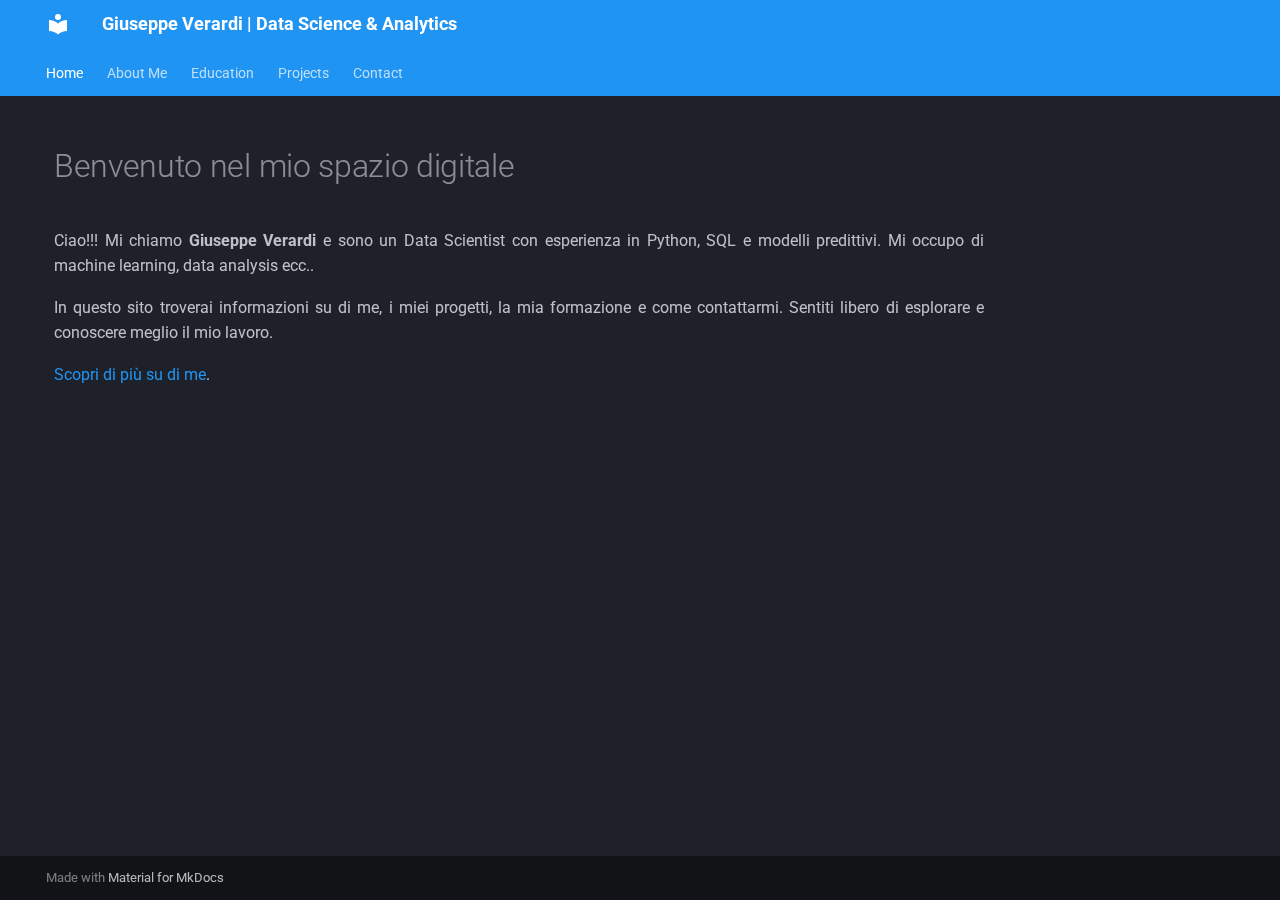
<file: index.html>
<!doctype html>
<html lang="en" class="no-js">
  <head>
    
      <meta charset="utf-8">
      <meta name="viewport" content="width=device-width,initial-scale=1">
      
        <meta name="description" content="Data Scientist - Profilo e Portfolio">
      
      
        <meta name="author" content="Giuseppe Verardi">
      
      
        <link rel="canonical" href="https://giuverardi.github.io/">
      
      
      
        <link rel="next" href="about/">
      
      
      <link rel="icon" href="assets/images/favicon.png">
      <meta name="generator" content="mkdocs-1.6.0, mkdocs-material-9.5.32">
    
    
      
        <title>Giuseppe Verardi | Data Science & Analytics</title>
      
    
    
      <link rel="stylesheet" href="assets/stylesheets/main.3cba04c6.min.css">
      
        
        <link rel="stylesheet" href="assets/stylesheets/palette.06af60db.min.css">
      
      


    
    
      
    
    
      
        
        
        <link rel="preconnect" href="https://fonts.gstatic.com" crossorigin>
        <link rel="stylesheet" href="https://fonts.googleapis.com/css?family=Roboto:300,300i,400,400i,700,700i%7CRoboto+Mono:400,400i,700,700i&display=fallback">
        <style>:root{--md-text-font:"Roboto";--md-code-font:"Roboto Mono"}</style>
      
    
    
      <link rel="stylesheet" href="css/extra.css">
    
    <script>__md_scope=new URL(".",location),__md_hash=e=>[...e].reduce((e,_)=>(e<<5)-e+_.charCodeAt(0),0),__md_get=(e,_=localStorage,t=__md_scope)=>JSON.parse(_.getItem(t.pathname+"."+e)),__md_set=(e,_,t=localStorage,a=__md_scope)=>{try{t.setItem(a.pathname+"."+e,JSON.stringify(_))}catch(e){}}</script>
    
      

    
    
    
  </head>
  
  
    
    
    
    
    
    <body dir="ltr" data-md-color-scheme="slate" data-md-color-primary="blue" data-md-color-accent="purple">
  
    
    <input class="md-toggle" data-md-toggle="drawer" type="checkbox" id="__drawer" autocomplete="off">
    <input class="md-toggle" data-md-toggle="search" type="checkbox" id="__search" autocomplete="off">
    <label class="md-overlay" for="__drawer"></label>
    <div data-md-component="skip">
      
        
        <a href="#benvenuto-nel-mio-spazio-digitale" class="md-skip">
          Skip to content
        </a>
      
    </div>
    <div data-md-component="announce">
      
    </div>
    
    
      

<header class="md-header" data-md-component="header">
  <nav class="md-header__inner md-grid" aria-label="Header">
    <a href="." title="Giuseppe Verardi | Data Science &amp; Analytics" class="md-header__button md-logo" aria-label="Giuseppe Verardi | Data Science & Analytics" data-md-component="logo">
      
  
  <svg xmlns="http://www.w3.org/2000/svg" viewBox="0 0 24 24"><path d="M12 8a3 3 0 0 0 3-3 3 3 0 0 0-3-3 3 3 0 0 0-3 3 3 3 0 0 0 3 3m0 3.54C9.64 9.35 6.5 8 3 8v11c3.5 0 6.64 1.35 9 3.54 2.36-2.19 5.5-3.54 9-3.54V8c-3.5 0-6.64 1.35-9 3.54Z"/></svg>

    </a>
    <label class="md-header__button md-icon" for="__drawer">
      
      <svg xmlns="http://www.w3.org/2000/svg" viewBox="0 0 24 24"><path d="M3 6h18v2H3V6m0 5h18v2H3v-2m0 5h18v2H3v-2Z"/></svg>
    </label>
    <div class="md-header__title" data-md-component="header-title">
      <div class="md-header__ellipsis">
        <div class="md-header__topic">
          <span class="md-ellipsis">
            Giuseppe Verardi | Data Science & Analytics
          </span>
        </div>
        <div class="md-header__topic" data-md-component="header-topic">
          <span class="md-ellipsis">
            
              Home
            
          </span>
        </div>
      </div>
    </div>
    
      
    
    
    
    
      <label class="md-header__button md-icon" for="__search">
        
        <svg xmlns="http://www.w3.org/2000/svg" viewBox="0 0 24 24"><path d="M9.5 3A6.5 6.5 0 0 1 16 9.5c0 1.61-.59 3.09-1.56 4.23l.27.27h.79l5 5-1.5 1.5-5-5v-.79l-.27-.27A6.516 6.516 0 0 1 9.5 16 6.5 6.5 0 0 1 3 9.5 6.5 6.5 0 0 1 9.5 3m0 2C7 5 5 7 5 9.5S7 14 9.5 14 14 12 14 9.5 12 5 9.5 5Z"/></svg>
      </label>
      <div class="md-search" data-md-component="search" role="dialog">
  <label class="md-search__overlay" for="__search"></label>
  <div class="md-search__inner" role="search">
    <form class="md-search__form" name="search">
      <input type="text" class="md-search__input" name="query" aria-label="Search" placeholder="Search" autocapitalize="off" autocorrect="off" autocomplete="off" spellcheck="false" data-md-component="search-query" required>
      <label class="md-search__icon md-icon" for="__search">
        
        <svg xmlns="http://www.w3.org/2000/svg" viewBox="0 0 24 24"><path d="M9.5 3A6.5 6.5 0 0 1 16 9.5c0 1.61-.59 3.09-1.56 4.23l.27.27h.79l5 5-1.5 1.5-5-5v-.79l-.27-.27A6.516 6.516 0 0 1 9.5 16 6.5 6.5 0 0 1 3 9.5 6.5 6.5 0 0 1 9.5 3m0 2C7 5 5 7 5 9.5S7 14 9.5 14 14 12 14 9.5 12 5 9.5 5Z"/></svg>
        
        <svg xmlns="http://www.w3.org/2000/svg" viewBox="0 0 24 24"><path d="M20 11v2H8l5.5 5.5-1.42 1.42L4.16 12l7.92-7.92L13.5 5.5 8 11h12Z"/></svg>
      </label>
      <nav class="md-search__options" aria-label="Search">
        
        <button type="reset" class="md-search__icon md-icon" title="Clear" aria-label="Clear" tabindex="-1">
          
          <svg xmlns="http://www.w3.org/2000/svg" viewBox="0 0 24 24"><path d="M19 6.41 17.59 5 12 10.59 6.41 5 5 6.41 10.59 12 5 17.59 6.41 19 12 13.41 17.59 19 19 17.59 13.41 12 19 6.41Z"/></svg>
        </button>
      </nav>
      
    </form>
    <div class="md-search__output">
      <div class="md-search__scrollwrap" tabindex="0" data-md-scrollfix>
        <div class="md-search-result" data-md-component="search-result">
          <div class="md-search-result__meta">
            Initializing search
          </div>
          <ol class="md-search-result__list" role="presentation"></ol>
        </div>
      </div>
    </div>
  </div>
</div>
    
    
  </nav>
  
</header>
    
    <div class="md-container" data-md-component="container">
      
      
        
          
            
<nav class="md-tabs" aria-label="Tabs" data-md-component="tabs">
  <div class="md-grid">
    <ul class="md-tabs__list">
      
        
  
  
    
  
  
    <li class="md-tabs__item md-tabs__item--active">
      <a href="." class="md-tabs__link">
        
  
    
  
  Home

      </a>
    </li>
  

      
        
  
  
  
    <li class="md-tabs__item">
      <a href="about/" class="md-tabs__link">
        
  
    
  
  About Me

      </a>
    </li>
  

      
        
  
  
  
    <li class="md-tabs__item">
      <a href="education/" class="md-tabs__link">
        
  
    
  
  Education

      </a>
    </li>
  

      
        
  
  
  
    <li class="md-tabs__item">
      <a href="projects/" class="md-tabs__link">
        
  
    
  
  Projects

      </a>
    </li>
  

      
        
  
  
  
    <li class="md-tabs__item">
      <a href="contact/" class="md-tabs__link">
        
  
    
  
  Contact

      </a>
    </li>
  

      
    </ul>
  </div>
</nav>
          
        
      
      <main class="md-main" data-md-component="main">
        <div class="md-main__inner md-grid">
          
            
              
              <div class="md-sidebar md-sidebar--primary" data-md-component="sidebar" data-md-type="navigation" >
                <div class="md-sidebar__scrollwrap">
                  <div class="md-sidebar__inner">
                    


  


<nav class="md-nav md-nav--primary md-nav--lifted" aria-label="Navigation" data-md-level="0">
  <label class="md-nav__title" for="__drawer">
    <a href="." title="Giuseppe Verardi | Data Science &amp; Analytics" class="md-nav__button md-logo" aria-label="Giuseppe Verardi | Data Science & Analytics" data-md-component="logo">
      
  
  <svg xmlns="http://www.w3.org/2000/svg" viewBox="0 0 24 24"><path d="M12 8a3 3 0 0 0 3-3 3 3 0 0 0-3-3 3 3 0 0 0-3 3 3 3 0 0 0 3 3m0 3.54C9.64 9.35 6.5 8 3 8v11c3.5 0 6.64 1.35 9 3.54 2.36-2.19 5.5-3.54 9-3.54V8c-3.5 0-6.64 1.35-9 3.54Z"/></svg>

    </a>
    Giuseppe Verardi | Data Science & Analytics
  </label>
  
  <ul class="md-nav__list" data-md-scrollfix>
    
      
      
  
  
    
  
  
  
    <li class="md-nav__item md-nav__item--active">
      
      <input class="md-nav__toggle md-toggle" type="checkbox" id="__toc">
      
      
        
      
      
      <a href="." class="md-nav__link md-nav__link--active">
        
  
  <span class="md-ellipsis">
    Home
  </span>
  

      </a>
      
    </li>
  

    
      
      
  
  
  
  
    <li class="md-nav__item">
      <a href="about/" class="md-nav__link">
        
  
  <span class="md-ellipsis">
    About Me
  </span>
  

      </a>
    </li>
  

    
      
      
  
  
  
  
    <li class="md-nav__item">
      <a href="education/" class="md-nav__link">
        
  
  <span class="md-ellipsis">
    Education
  </span>
  

      </a>
    </li>
  

    
      
      
  
  
  
  
    <li class="md-nav__item">
      <a href="projects/" class="md-nav__link">
        
  
  <span class="md-ellipsis">
    Projects
  </span>
  

      </a>
    </li>
  

    
      
      
  
  
  
  
    <li class="md-nav__item">
      <a href="contact/" class="md-nav__link">
        
  
  <span class="md-ellipsis">
    Contact
  </span>
  

      </a>
    </li>
  

    
  </ul>
</nav>
                  </div>
                </div>
              </div>
            
            
              
              <div class="md-sidebar md-sidebar--secondary" data-md-component="sidebar" data-md-type="toc" >
                <div class="md-sidebar__scrollwrap">
                  <div class="md-sidebar__inner">
                    

<nav class="md-nav md-nav--secondary" aria-label="Table of contents">
  
  
  
    
  
  
</nav>
                  </div>
                </div>
              </div>
            
          
          
            <div class="md-content" data-md-component="content">
              <article class="md-content__inner md-typeset">
                
                  


<h1 id="benvenuto-nel-mio-spazio-digitale">Benvenuto nel mio spazio digitale</h1>
<p>Ciao!!! Mi chiamo <strong>Giuseppe Verardi</strong> e sono un Data Scientist con esperienza in Python, SQL e modelli predittivi. Mi occupo di machine learning, data analysis ecc..</p>
<p>In questo sito troverai informazioni su di me, i miei progetti, la mia formazione e come contattarmi. Sentiti libero di esplorare e conoscere meglio il mio lavoro.</p>
<p><a href="about/">Scopri di più su di me</a>.</p>












                
              </article>
            </div>
          
          
<script>var target=document.getElementById(location.hash.slice(1));target&&target.name&&(target.checked=target.name.startsWith("__tabbed_"))</script>
        </div>
        
      </main>
      
        <footer class="md-footer">
  
  <div class="md-footer-meta md-typeset">
    <div class="md-footer-meta__inner md-grid">
      <div class="md-copyright">
  
  
    Made with
    <a href="https://squidfunk.github.io/mkdocs-material/" target="_blank" rel="noopener">
      Material for MkDocs
    </a>
  
</div>
      
    </div>
  </div>
</footer>
      
    </div>
    <div class="md-dialog" data-md-component="dialog">
      <div class="md-dialog__inner md-typeset"></div>
    </div>
    
    
    <script id="__config" type="application/json">{"base": ".", "features": ["navigation.tabs"], "search": "assets/javascripts/workers/search.b8dbb3d2.min.js", "translations": {"clipboard.copied": "Copied to clipboard", "clipboard.copy": "Copy to clipboard", "search.result.more.one": "1 more on this page", "search.result.more.other": "# more on this page", "search.result.none": "No matching documents", "search.result.one": "1 matching document", "search.result.other": "# matching documents", "search.result.placeholder": "Type to start searching", "search.result.term.missing": "Missing", "select.version": "Select version"}}</script>
    
    
      <script src="assets/javascripts/bundle.471ce7a9.min.js"></script>
      
    
  </body>
</html>
</file>
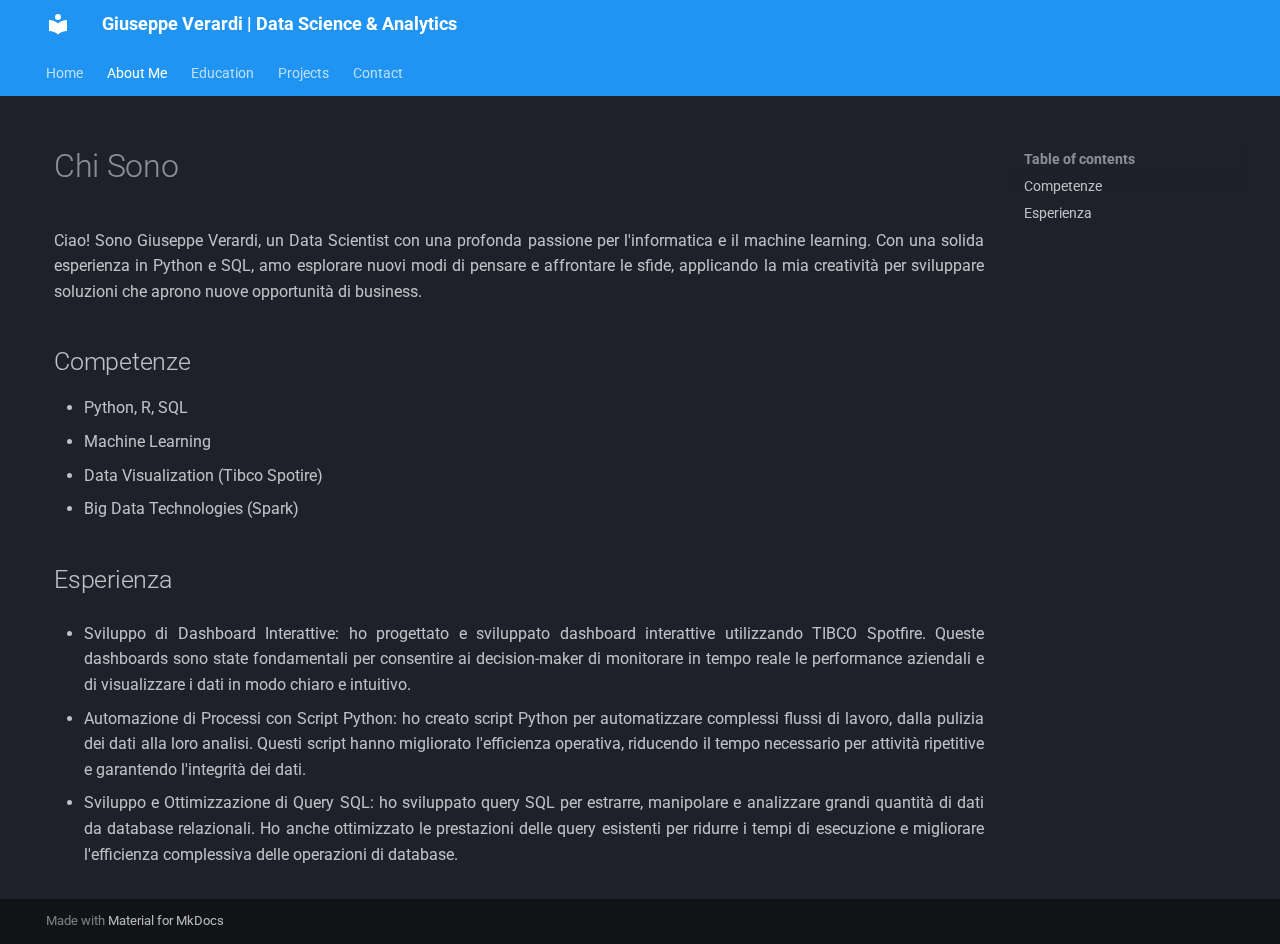
<file: about/index.html>
<!doctype html>
<html lang="en" class="no-js">
  <head>
    
      <meta charset="utf-8">
      <meta name="viewport" content="width=device-width,initial-scale=1">
      
        <meta name="description" content="Data Scientist - Profilo e Portfolio">
      
      
        <meta name="author" content="Giuseppe Verardi">
      
      
        <link rel="canonical" href="https://giuverardi.github.io/about/">
      
      
        <link rel="prev" href="..">
      
      
        <link rel="next" href="../education/">
      
      
      <link rel="icon" href="../assets/images/favicon.png">
      <meta name="generator" content="mkdocs-1.6.0, mkdocs-material-9.5.32">
    
    
      
        <title>About Me - Giuseppe Verardi | Data Science & Analytics</title>
      
    
    
      <link rel="stylesheet" href="../assets/stylesheets/main.3cba04c6.min.css">
      
        
        <link rel="stylesheet" href="../assets/stylesheets/palette.06af60db.min.css">
      
      


    
    
      
    
    
      
        
        
        <link rel="preconnect" href="https://fonts.gstatic.com" crossorigin>
        <link rel="stylesheet" href="https://fonts.googleapis.com/css?family=Roboto:300,300i,400,400i,700,700i%7CRoboto+Mono:400,400i,700,700i&display=fallback">
        <style>:root{--md-text-font:"Roboto";--md-code-font:"Roboto Mono"}</style>
      
    
    
      <link rel="stylesheet" href="../css/extra.css">
    
    <script>__md_scope=new URL("..",location),__md_hash=e=>[...e].reduce((e,_)=>(e<<5)-e+_.charCodeAt(0),0),__md_get=(e,_=localStorage,t=__md_scope)=>JSON.parse(_.getItem(t.pathname+"."+e)),__md_set=(e,_,t=localStorage,a=__md_scope)=>{try{t.setItem(a.pathname+"."+e,JSON.stringify(_))}catch(e){}}</script>
    
      

    
    
    
  </head>
  
  
    
    
    
    
    
    <body dir="ltr" data-md-color-scheme="slate" data-md-color-primary="blue" data-md-color-accent="purple">
  
    
    <input class="md-toggle" data-md-toggle="drawer" type="checkbox" id="__drawer" autocomplete="off">
    <input class="md-toggle" data-md-toggle="search" type="checkbox" id="__search" autocomplete="off">
    <label class="md-overlay" for="__drawer"></label>
    <div data-md-component="skip">
      
        
        <a href="#chi-sono" class="md-skip">
          Skip to content
        </a>
      
    </div>
    <div data-md-component="announce">
      
    </div>
    
    
      

<header class="md-header" data-md-component="header">
  <nav class="md-header__inner md-grid" aria-label="Header">
    <a href=".." title="Giuseppe Verardi | Data Science &amp; Analytics" class="md-header__button md-logo" aria-label="Giuseppe Verardi | Data Science & Analytics" data-md-component="logo">
      
  
  <svg xmlns="http://www.w3.org/2000/svg" viewBox="0 0 24 24"><path d="M12 8a3 3 0 0 0 3-3 3 3 0 0 0-3-3 3 3 0 0 0-3 3 3 3 0 0 0 3 3m0 3.54C9.64 9.35 6.5 8 3 8v11c3.5 0 6.64 1.35 9 3.54 2.36-2.19 5.5-3.54 9-3.54V8c-3.5 0-6.64 1.35-9 3.54Z"/></svg>

    </a>
    <label class="md-header__button md-icon" for="__drawer">
      
      <svg xmlns="http://www.w3.org/2000/svg" viewBox="0 0 24 24"><path d="M3 6h18v2H3V6m0 5h18v2H3v-2m0 5h18v2H3v-2Z"/></svg>
    </label>
    <div class="md-header__title" data-md-component="header-title">
      <div class="md-header__ellipsis">
        <div class="md-header__topic">
          <span class="md-ellipsis">
            Giuseppe Verardi | Data Science & Analytics
          </span>
        </div>
        <div class="md-header__topic" data-md-component="header-topic">
          <span class="md-ellipsis">
            
              About Me
            
          </span>
        </div>
      </div>
    </div>
    
      
    
    
    
    
      <label class="md-header__button md-icon" for="__search">
        
        <svg xmlns="http://www.w3.org/2000/svg" viewBox="0 0 24 24"><path d="M9.5 3A6.5 6.5 0 0 1 16 9.5c0 1.61-.59 3.09-1.56 4.23l.27.27h.79l5 5-1.5 1.5-5-5v-.79l-.27-.27A6.516 6.516 0 0 1 9.5 16 6.5 6.5 0 0 1 3 9.5 6.5 6.5 0 0 1 9.5 3m0 2C7 5 5 7 5 9.5S7 14 9.5 14 14 12 14 9.5 12 5 9.5 5Z"/></svg>
      </label>
      <div class="md-search" data-md-component="search" role="dialog">
  <label class="md-search__overlay" for="__search"></label>
  <div class="md-search__inner" role="search">
    <form class="md-search__form" name="search">
      <input type="text" class="md-search__input" name="query" aria-label="Search" placeholder="Search" autocapitalize="off" autocorrect="off" autocomplete="off" spellcheck="false" data-md-component="search-query" required>
      <label class="md-search__icon md-icon" for="__search">
        
        <svg xmlns="http://www.w3.org/2000/svg" viewBox="0 0 24 24"><path d="M9.5 3A6.5 6.5 0 0 1 16 9.5c0 1.61-.59 3.09-1.56 4.23l.27.27h.79l5 5-1.5 1.5-5-5v-.79l-.27-.27A6.516 6.516 0 0 1 9.5 16 6.5 6.5 0 0 1 3 9.5 6.5 6.5 0 0 1 9.5 3m0 2C7 5 5 7 5 9.5S7 14 9.5 14 14 12 14 9.5 12 5 9.5 5Z"/></svg>
        
        <svg xmlns="http://www.w3.org/2000/svg" viewBox="0 0 24 24"><path d="M20 11v2H8l5.5 5.5-1.42 1.42L4.16 12l7.92-7.92L13.5 5.5 8 11h12Z"/></svg>
      </label>
      <nav class="md-search__options" aria-label="Search">
        
        <button type="reset" class="md-search__icon md-icon" title="Clear" aria-label="Clear" tabindex="-1">
          
          <svg xmlns="http://www.w3.org/2000/svg" viewBox="0 0 24 24"><path d="M19 6.41 17.59 5 12 10.59 6.41 5 5 6.41 10.59 12 5 17.59 6.41 19 12 13.41 17.59 19 19 17.59 13.41 12 19 6.41Z"/></svg>
        </button>
      </nav>
      
    </form>
    <div class="md-search__output">
      <div class="md-search__scrollwrap" tabindex="0" data-md-scrollfix>
        <div class="md-search-result" data-md-component="search-result">
          <div class="md-search-result__meta">
            Initializing search
          </div>
          <ol class="md-search-result__list" role="presentation"></ol>
        </div>
      </div>
    </div>
  </div>
</div>
    
    
  </nav>
  
</header>
    
    <div class="md-container" data-md-component="container">
      
      
        
          
            
<nav class="md-tabs" aria-label="Tabs" data-md-component="tabs">
  <div class="md-grid">
    <ul class="md-tabs__list">
      
        
  
  
  
    <li class="md-tabs__item">
      <a href=".." class="md-tabs__link">
        
  
    
  
  Home

      </a>
    </li>
  

      
        
  
  
    
  
  
    <li class="md-tabs__item md-tabs__item--active">
      <a href="./" class="md-tabs__link">
        
  
    
  
  About Me

      </a>
    </li>
  

      
        
  
  
  
    <li class="md-tabs__item">
      <a href="../education/" class="md-tabs__link">
        
  
    
  
  Education

      </a>
    </li>
  

      
        
  
  
  
    <li class="md-tabs__item">
      <a href="../projects/" class="md-tabs__link">
        
  
    
  
  Projects

      </a>
    </li>
  

      
        
  
  
  
    <li class="md-tabs__item">
      <a href="../contact/" class="md-tabs__link">
        
  
    
  
  Contact

      </a>
    </li>
  

      
    </ul>
  </div>
</nav>
          
        
      
      <main class="md-main" data-md-component="main">
        <div class="md-main__inner md-grid">
          
            
              
              <div class="md-sidebar md-sidebar--primary" data-md-component="sidebar" data-md-type="navigation" >
                <div class="md-sidebar__scrollwrap">
                  <div class="md-sidebar__inner">
                    


  


<nav class="md-nav md-nav--primary md-nav--lifted" aria-label="Navigation" data-md-level="0">
  <label class="md-nav__title" for="__drawer">
    <a href=".." title="Giuseppe Verardi | Data Science &amp; Analytics" class="md-nav__button md-logo" aria-label="Giuseppe Verardi | Data Science & Analytics" data-md-component="logo">
      
  
  <svg xmlns="http://www.w3.org/2000/svg" viewBox="0 0 24 24"><path d="M12 8a3 3 0 0 0 3-3 3 3 0 0 0-3-3 3 3 0 0 0-3 3 3 3 0 0 0 3 3m0 3.54C9.64 9.35 6.5 8 3 8v11c3.5 0 6.64 1.35 9 3.54 2.36-2.19 5.5-3.54 9-3.54V8c-3.5 0-6.64 1.35-9 3.54Z"/></svg>

    </a>
    Giuseppe Verardi | Data Science & Analytics
  </label>
  
  <ul class="md-nav__list" data-md-scrollfix>
    
      
      
  
  
  
  
    <li class="md-nav__item">
      <a href=".." class="md-nav__link">
        
  
  <span class="md-ellipsis">
    Home
  </span>
  

      </a>
    </li>
  

    
      
      
  
  
    
  
  
  
    <li class="md-nav__item md-nav__item--active">
      
      <input class="md-nav__toggle md-toggle" type="checkbox" id="__toc">
      
      
        
      
      
        <label class="md-nav__link md-nav__link--active" for="__toc">
          
  
  <span class="md-ellipsis">
    About Me
  </span>
  

          <span class="md-nav__icon md-icon"></span>
        </label>
      
      <a href="./" class="md-nav__link md-nav__link--active">
        
  
  <span class="md-ellipsis">
    About Me
  </span>
  

      </a>
      
        

<nav class="md-nav md-nav--secondary" aria-label="Table of contents">
  
  
  
    
  
  
    <label class="md-nav__title" for="__toc">
      <span class="md-nav__icon md-icon"></span>
      Table of contents
    </label>
    <ul class="md-nav__list" data-md-component="toc" data-md-scrollfix>
      
        <li class="md-nav__item">
  <a href="#competenze" class="md-nav__link">
    <span class="md-ellipsis">
      Competenze
    </span>
  </a>
  
</li>
      
        <li class="md-nav__item">
  <a href="#esperienza" class="md-nav__link">
    <span class="md-ellipsis">
      Esperienza
    </span>
  </a>
  
</li>
      
    </ul>
  
</nav>
      
    </li>
  

    
      
      
  
  
  
  
    <li class="md-nav__item">
      <a href="../education/" class="md-nav__link">
        
  
  <span class="md-ellipsis">
    Education
  </span>
  

      </a>
    </li>
  

    
      
      
  
  
  
  
    <li class="md-nav__item">
      <a href="../projects/" class="md-nav__link">
        
  
  <span class="md-ellipsis">
    Projects
  </span>
  

      </a>
    </li>
  

    
      
      
  
  
  
  
    <li class="md-nav__item">
      <a href="../contact/" class="md-nav__link">
        
  
  <span class="md-ellipsis">
    Contact
  </span>
  

      </a>
    </li>
  

    
  </ul>
</nav>
                  </div>
                </div>
              </div>
            
            
              
              <div class="md-sidebar md-sidebar--secondary" data-md-component="sidebar" data-md-type="toc" >
                <div class="md-sidebar__scrollwrap">
                  <div class="md-sidebar__inner">
                    

<nav class="md-nav md-nav--secondary" aria-label="Table of contents">
  
  
  
    
  
  
    <label class="md-nav__title" for="__toc">
      <span class="md-nav__icon md-icon"></span>
      Table of contents
    </label>
    <ul class="md-nav__list" data-md-component="toc" data-md-scrollfix>
      
        <li class="md-nav__item">
  <a href="#competenze" class="md-nav__link">
    <span class="md-ellipsis">
      Competenze
    </span>
  </a>
  
</li>
      
        <li class="md-nav__item">
  <a href="#esperienza" class="md-nav__link">
    <span class="md-ellipsis">
      Esperienza
    </span>
  </a>
  
</li>
      
    </ul>
  
</nav>
                  </div>
                </div>
              </div>
            
          
          
            <div class="md-content" data-md-component="content">
              <article class="md-content__inner md-typeset">
                
                  


<h1 id="chi-sono">Chi Sono</h1>
<p>Ciao! Sono Giuseppe Verardi, un Data Scientist con una profonda passione per l'informatica e il machine learning. Con una solida esperienza in Python e SQL, amo esplorare nuovi modi di pensare e affrontare le sfide, applicando la mia creatività per sviluppare soluzioni che aprono nuove opportunità di business.</p>
<h2 id="competenze">Competenze</h2>
<ul>
<li>Python, R, SQL</li>
<li>Machine Learning</li>
<li>Data Visualization (Tibco Spotire)</li>
<li>Big Data Technologies (Spark)</li>
</ul>
<h2 id="esperienza">Esperienza</h2>
<ul>
<li>
<p>Sviluppo di Dashboard Interattive: ho progettato e sviluppato dashboard interattive utilizzando TIBCO Spotfire. Queste dashboards sono state fondamentali per consentire ai decision-maker di monitorare in tempo reale le performance aziendali e di visualizzare i dati in modo chiaro e intuitivo.</p>
</li>
<li>
<p>Automazione di Processi con Script Python: ho creato script Python per automatizzare complessi flussi di lavoro, dalla pulizia dei dati alla loro analisi. Questi script hanno migliorato l'efficienza operativa, riducendo il tempo necessario per attività ripetitive e garantendo l'integrità dei dati.</p>
</li>
<li>
<p>Sviluppo e Ottimizzazione di Query SQL: ho sviluppato query SQL per estrarre, manipolare e analizzare grandi quantità di dati da database relazionali. Ho anche ottimizzato le prestazioni delle query esistenti per ridurre i tempi di esecuzione e migliorare l'efficienza complessiva delle operazioni di database.</p>
</li>
</ul>












                
              </article>
            </div>
          
          
<script>var target=document.getElementById(location.hash.slice(1));target&&target.name&&(target.checked=target.name.startsWith("__tabbed_"))</script>
        </div>
        
      </main>
      
        <footer class="md-footer">
  
  <div class="md-footer-meta md-typeset">
    <div class="md-footer-meta__inner md-grid">
      <div class="md-copyright">
  
  
    Made with
    <a href="https://squidfunk.github.io/mkdocs-material/" target="_blank" rel="noopener">
      Material for MkDocs
    </a>
  
</div>
      
    </div>
  </div>
</footer>
      
    </div>
    <div class="md-dialog" data-md-component="dialog">
      <div class="md-dialog__inner md-typeset"></div>
    </div>
    
    
    <script id="__config" type="application/json">{"base": "..", "features": ["navigation.tabs"], "search": "../assets/javascripts/workers/search.b8dbb3d2.min.js", "translations": {"clipboard.copied": "Copied to clipboard", "clipboard.copy": "Copy to clipboard", "search.result.more.one": "1 more on this page", "search.result.more.other": "# more on this page", "search.result.none": "No matching documents", "search.result.one": "1 matching document", "search.result.other": "# matching documents", "search.result.placeholder": "Type to start searching", "search.result.term.missing": "Missing", "select.version": "Select version"}}</script>
    
    
      <script src="../assets/javascripts/bundle.471ce7a9.min.js"></script>
      
    
  </body>
</html>
</file>
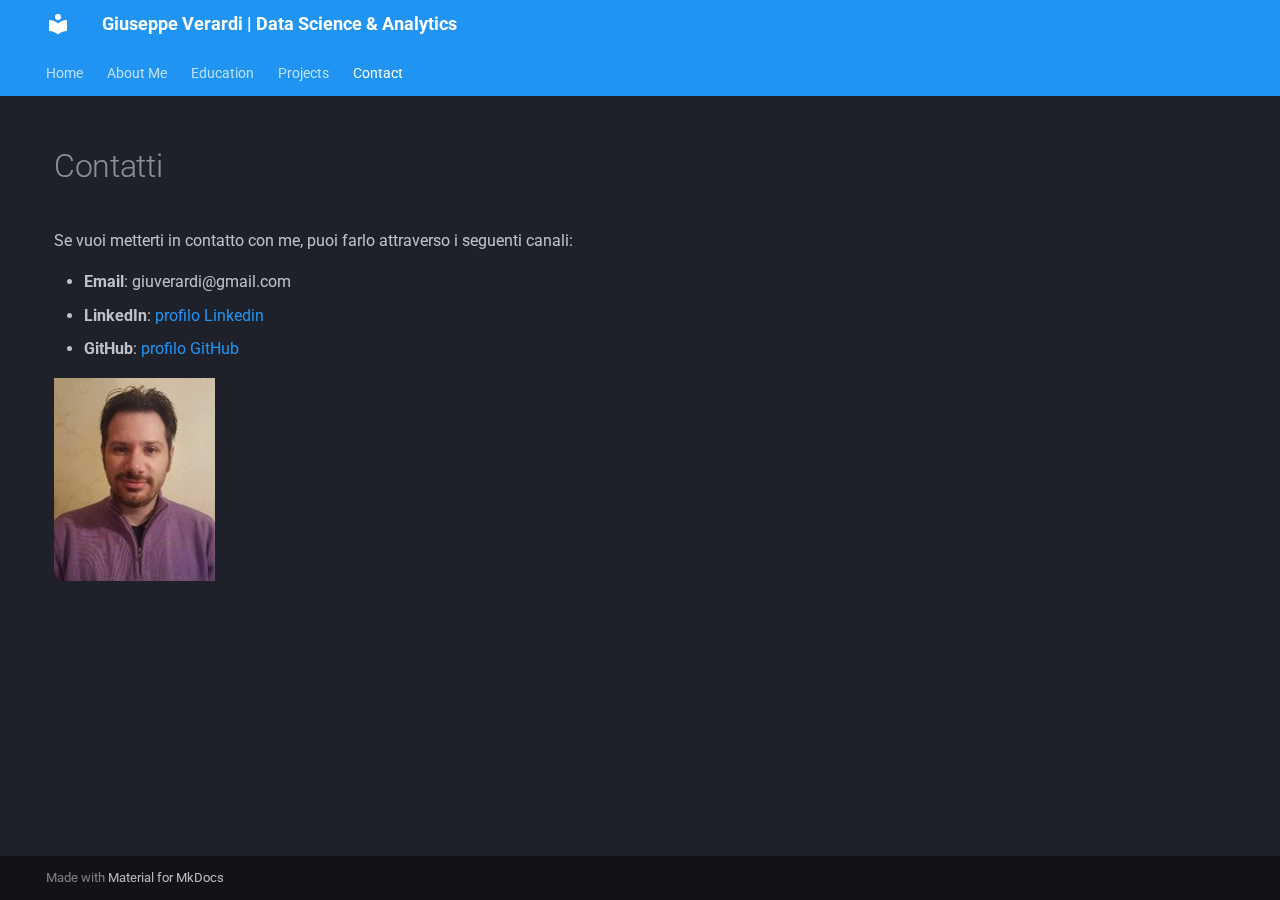
<file: contact/index.html>
<!doctype html>
<html lang="en" class="no-js">
  <head>
    
      <meta charset="utf-8">
      <meta name="viewport" content="width=device-width,initial-scale=1">
      
        <meta name="description" content="Data Scientist - Profilo e Portfolio">
      
      
        <meta name="author" content="Giuseppe Verardi">
      
      
        <link rel="canonical" href="https://giuverardi.github.io/contact/">
      
      
        <link rel="prev" href="../projects/">
      
      
      
      <link rel="icon" href="../assets/images/favicon.png">
      <meta name="generator" content="mkdocs-1.6.0, mkdocs-material-9.5.32">
    
    
      
        <title>Contact - Giuseppe Verardi | Data Science & Analytics</title>
      
    
    
      <link rel="stylesheet" href="../assets/stylesheets/main.3cba04c6.min.css">
      
        
        <link rel="stylesheet" href="../assets/stylesheets/palette.06af60db.min.css">
      
      


    
    
      
    
    
      
        
        
        <link rel="preconnect" href="https://fonts.gstatic.com" crossorigin>
        <link rel="stylesheet" href="https://fonts.googleapis.com/css?family=Roboto:300,300i,400,400i,700,700i%7CRoboto+Mono:400,400i,700,700i&display=fallback">
        <style>:root{--md-text-font:"Roboto";--md-code-font:"Roboto Mono"}</style>
      
    
    
      <link rel="stylesheet" href="../css/extra.css">
    
    <script>__md_scope=new URL("..",location),__md_hash=e=>[...e].reduce((e,_)=>(e<<5)-e+_.charCodeAt(0),0),__md_get=(e,_=localStorage,t=__md_scope)=>JSON.parse(_.getItem(t.pathname+"."+e)),__md_set=(e,_,t=localStorage,a=__md_scope)=>{try{t.setItem(a.pathname+"."+e,JSON.stringify(_))}catch(e){}}</script>
    
      

    
    
    
  </head>
  
  
    
    
    
    
    
    <body dir="ltr" data-md-color-scheme="slate" data-md-color-primary="blue" data-md-color-accent="purple">
  
    
    <input class="md-toggle" data-md-toggle="drawer" type="checkbox" id="__drawer" autocomplete="off">
    <input class="md-toggle" data-md-toggle="search" type="checkbox" id="__search" autocomplete="off">
    <label class="md-overlay" for="__drawer"></label>
    <div data-md-component="skip">
      
        
        <a href="#contatti" class="md-skip">
          Skip to content
        </a>
      
    </div>
    <div data-md-component="announce">
      
    </div>
    
    
      

<header class="md-header" data-md-component="header">
  <nav class="md-header__inner md-grid" aria-label="Header">
    <a href=".." title="Giuseppe Verardi | Data Science &amp; Analytics" class="md-header__button md-logo" aria-label="Giuseppe Verardi | Data Science & Analytics" data-md-component="logo">
      
  
  <svg xmlns="http://www.w3.org/2000/svg" viewBox="0 0 24 24"><path d="M12 8a3 3 0 0 0 3-3 3 3 0 0 0-3-3 3 3 0 0 0-3 3 3 3 0 0 0 3 3m0 3.54C9.64 9.35 6.5 8 3 8v11c3.5 0 6.64 1.35 9 3.54 2.36-2.19 5.5-3.54 9-3.54V8c-3.5 0-6.64 1.35-9 3.54Z"/></svg>

    </a>
    <label class="md-header__button md-icon" for="__drawer">
      
      <svg xmlns="http://www.w3.org/2000/svg" viewBox="0 0 24 24"><path d="M3 6h18v2H3V6m0 5h18v2H3v-2m0 5h18v2H3v-2Z"/></svg>
    </label>
    <div class="md-header__title" data-md-component="header-title">
      <div class="md-header__ellipsis">
        <div class="md-header__topic">
          <span class="md-ellipsis">
            Giuseppe Verardi | Data Science & Analytics
          </span>
        </div>
        <div class="md-header__topic" data-md-component="header-topic">
          <span class="md-ellipsis">
            
              Contact
            
          </span>
        </div>
      </div>
    </div>
    
      
    
    
    
    
      <label class="md-header__button md-icon" for="__search">
        
        <svg xmlns="http://www.w3.org/2000/svg" viewBox="0 0 24 24"><path d="M9.5 3A6.5 6.5 0 0 1 16 9.5c0 1.61-.59 3.09-1.56 4.23l.27.27h.79l5 5-1.5 1.5-5-5v-.79l-.27-.27A6.516 6.516 0 0 1 9.5 16 6.5 6.5 0 0 1 3 9.5 6.5 6.5 0 0 1 9.5 3m0 2C7 5 5 7 5 9.5S7 14 9.5 14 14 12 14 9.5 12 5 9.5 5Z"/></svg>
      </label>
      <div class="md-search" data-md-component="search" role="dialog">
  <label class="md-search__overlay" for="__search"></label>
  <div class="md-search__inner" role="search">
    <form class="md-search__form" name="search">
      <input type="text" class="md-search__input" name="query" aria-label="Search" placeholder="Search" autocapitalize="off" autocorrect="off" autocomplete="off" spellcheck="false" data-md-component="search-query" required>
      <label class="md-search__icon md-icon" for="__search">
        
        <svg xmlns="http://www.w3.org/2000/svg" viewBox="0 0 24 24"><path d="M9.5 3A6.5 6.5 0 0 1 16 9.5c0 1.61-.59 3.09-1.56 4.23l.27.27h.79l5 5-1.5 1.5-5-5v-.79l-.27-.27A6.516 6.516 0 0 1 9.5 16 6.5 6.5 0 0 1 3 9.5 6.5 6.5 0 0 1 9.5 3m0 2C7 5 5 7 5 9.5S7 14 9.5 14 14 12 14 9.5 12 5 9.5 5Z"/></svg>
        
        <svg xmlns="http://www.w3.org/2000/svg" viewBox="0 0 24 24"><path d="M20 11v2H8l5.5 5.5-1.42 1.42L4.16 12l7.92-7.92L13.5 5.5 8 11h12Z"/></svg>
      </label>
      <nav class="md-search__options" aria-label="Search">
        
        <button type="reset" class="md-search__icon md-icon" title="Clear" aria-label="Clear" tabindex="-1">
          
          <svg xmlns="http://www.w3.org/2000/svg" viewBox="0 0 24 24"><path d="M19 6.41 17.59 5 12 10.59 6.41 5 5 6.41 10.59 12 5 17.59 6.41 19 12 13.41 17.59 19 19 17.59 13.41 12 19 6.41Z"/></svg>
        </button>
      </nav>
      
    </form>
    <div class="md-search__output">
      <div class="md-search__scrollwrap" tabindex="0" data-md-scrollfix>
        <div class="md-search-result" data-md-component="search-result">
          <div class="md-search-result__meta">
            Initializing search
          </div>
          <ol class="md-search-result__list" role="presentation"></ol>
        </div>
      </div>
    </div>
  </div>
</div>
    
    
  </nav>
  
</header>
    
    <div class="md-container" data-md-component="container">
      
      
        
          
            
<nav class="md-tabs" aria-label="Tabs" data-md-component="tabs">
  <div class="md-grid">
    <ul class="md-tabs__list">
      
        
  
  
  
    <li class="md-tabs__item">
      <a href=".." class="md-tabs__link">
        
  
    
  
  Home

      </a>
    </li>
  

      
        
  
  
  
    <li class="md-tabs__item">
      <a href="../about/" class="md-tabs__link">
        
  
    
  
  About Me

      </a>
    </li>
  

      
        
  
  
  
    <li class="md-tabs__item">
      <a href="../education/" class="md-tabs__link">
        
  
    
  
  Education

      </a>
    </li>
  

      
        
  
  
  
    <li class="md-tabs__item">
      <a href="../projects/" class="md-tabs__link">
        
  
    
  
  Projects

      </a>
    </li>
  

      
        
  
  
    
  
  
    <li class="md-tabs__item md-tabs__item--active">
      <a href="./" class="md-tabs__link">
        
  
    
  
  Contact

      </a>
    </li>
  

      
    </ul>
  </div>
</nav>
          
        
      
      <main class="md-main" data-md-component="main">
        <div class="md-main__inner md-grid">
          
            
              
              <div class="md-sidebar md-sidebar--primary" data-md-component="sidebar" data-md-type="navigation" >
                <div class="md-sidebar__scrollwrap">
                  <div class="md-sidebar__inner">
                    


  


<nav class="md-nav md-nav--primary md-nav--lifted" aria-label="Navigation" data-md-level="0">
  <label class="md-nav__title" for="__drawer">
    <a href=".." title="Giuseppe Verardi | Data Science &amp; Analytics" class="md-nav__button md-logo" aria-label="Giuseppe Verardi | Data Science & Analytics" data-md-component="logo">
      
  
  <svg xmlns="http://www.w3.org/2000/svg" viewBox="0 0 24 24"><path d="M12 8a3 3 0 0 0 3-3 3 3 0 0 0-3-3 3 3 0 0 0-3 3 3 3 0 0 0 3 3m0 3.54C9.64 9.35 6.5 8 3 8v11c3.5 0 6.64 1.35 9 3.54 2.36-2.19 5.5-3.54 9-3.54V8c-3.5 0-6.64 1.35-9 3.54Z"/></svg>

    </a>
    Giuseppe Verardi | Data Science & Analytics
  </label>
  
  <ul class="md-nav__list" data-md-scrollfix>
    
      
      
  
  
  
  
    <li class="md-nav__item">
      <a href=".." class="md-nav__link">
        
  
  <span class="md-ellipsis">
    Home
  </span>
  

      </a>
    </li>
  

    
      
      
  
  
  
  
    <li class="md-nav__item">
      <a href="../about/" class="md-nav__link">
        
  
  <span class="md-ellipsis">
    About Me
  </span>
  

      </a>
    </li>
  

    
      
      
  
  
  
  
    <li class="md-nav__item">
      <a href="../education/" class="md-nav__link">
        
  
  <span class="md-ellipsis">
    Education
  </span>
  

      </a>
    </li>
  

    
      
      
  
  
  
  
    <li class="md-nav__item">
      <a href="../projects/" class="md-nav__link">
        
  
  <span class="md-ellipsis">
    Projects
  </span>
  

      </a>
    </li>
  

    
      
      
  
  
    
  
  
  
    <li class="md-nav__item md-nav__item--active">
      
      <input class="md-nav__toggle md-toggle" type="checkbox" id="__toc">
      
      
        
      
      
      <a href="./" class="md-nav__link md-nav__link--active">
        
  
  <span class="md-ellipsis">
    Contact
  </span>
  

      </a>
      
    </li>
  

    
  </ul>
</nav>
                  </div>
                </div>
              </div>
            
            
              
              <div class="md-sidebar md-sidebar--secondary" data-md-component="sidebar" data-md-type="toc" >
                <div class="md-sidebar__scrollwrap">
                  <div class="md-sidebar__inner">
                    

<nav class="md-nav md-nav--secondary" aria-label="Table of contents">
  
  
  
    
  
  
</nav>
                  </div>
                </div>
              </div>
            
          
          
            <div class="md-content" data-md-component="content">
              <article class="md-content__inner md-typeset">
                
                  


<h1 id="contatti">Contatti</h1>
<p>Se vuoi metterti in contatto con me, puoi farlo attraverso i seguenti canali:</p>
<ul>
<li><strong>Email</strong>: giuverardi@gmail.com</li>
<li><strong>LinkedIn</strong>: <a href="https://www.linkedin.com/in/giuseppe-verardi/" target="_blank">profilo Linkedin</a></li>
<li><strong>GitHub</strong>: <a href="https://github.com/giuverardi" target="_blank">profilo GitHub</a></li>
</ul>
<p><img alt="Giuseppe Verardi" src="../img/your_photo.jpg" /></p>












                
              </article>
            </div>
          
          
<script>var target=document.getElementById(location.hash.slice(1));target&&target.name&&(target.checked=target.name.startsWith("__tabbed_"))</script>
        </div>
        
      </main>
      
        <footer class="md-footer">
  
  <div class="md-footer-meta md-typeset">
    <div class="md-footer-meta__inner md-grid">
      <div class="md-copyright">
  
  
    Made with
    <a href="https://squidfunk.github.io/mkdocs-material/" target="_blank" rel="noopener">
      Material for MkDocs
    </a>
  
</div>
      
    </div>
  </div>
</footer>
      
    </div>
    <div class="md-dialog" data-md-component="dialog">
      <div class="md-dialog__inner md-typeset"></div>
    </div>
    
    
    <script id="__config" type="application/json">{"base": "..", "features": ["navigation.tabs"], "search": "../assets/javascripts/workers/search.b8dbb3d2.min.js", "translations": {"clipboard.copied": "Copied to clipboard", "clipboard.copy": "Copy to clipboard", "search.result.more.one": "1 more on this page", "search.result.more.other": "# more on this page", "search.result.none": "No matching documents", "search.result.one": "1 matching document", "search.result.other": "# matching documents", "search.result.placeholder": "Type to start searching", "search.result.term.missing": "Missing", "select.version": "Select version"}}</script>
    
    
      <script src="../assets/javascripts/bundle.471ce7a9.min.js"></script>
      
    
  </body>
</html>
</file>
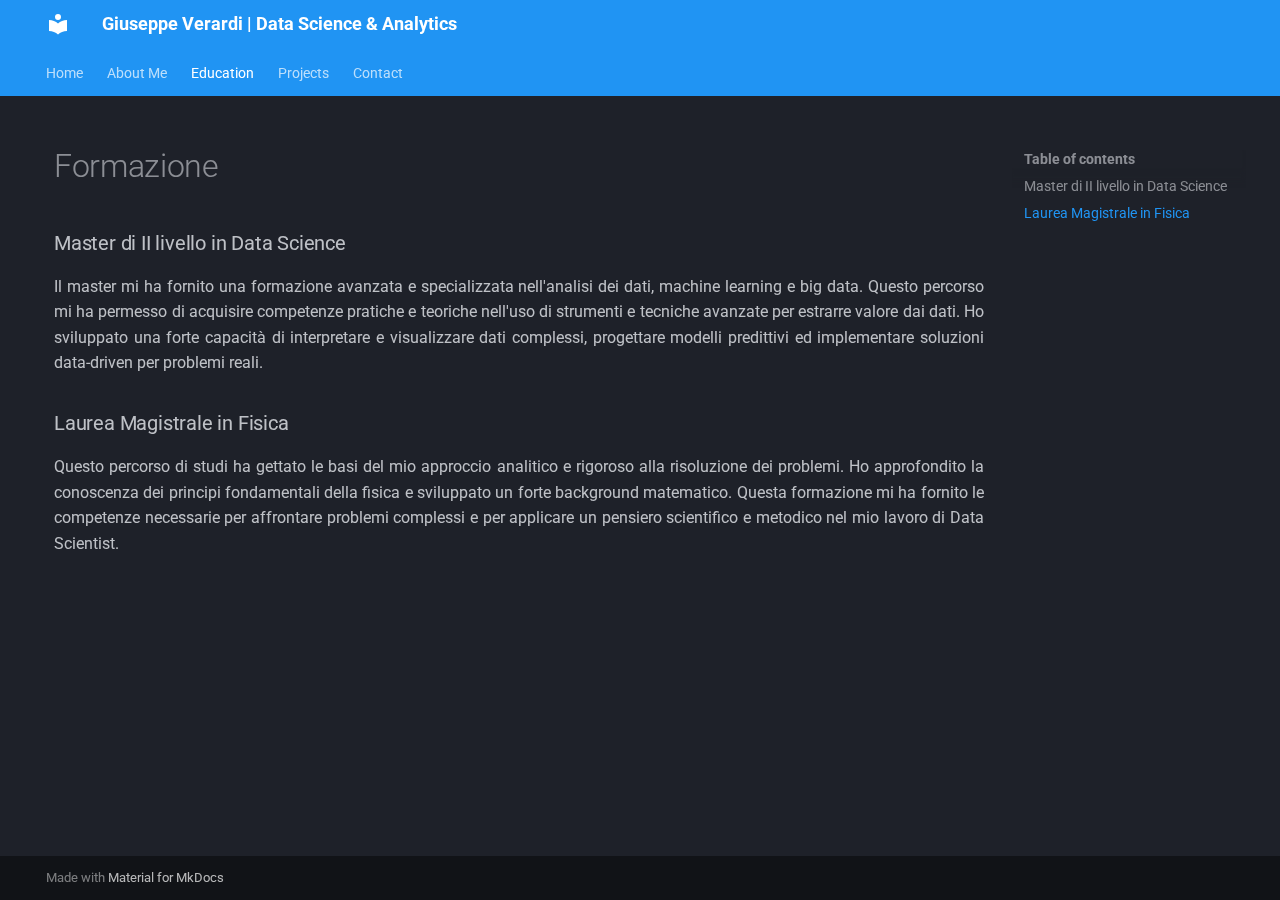
<file: education/index.html>
<!doctype html>
<html lang="en" class="no-js">
  <head>
    
      <meta charset="utf-8">
      <meta name="viewport" content="width=device-width,initial-scale=1">
      
        <meta name="description" content="Data Scientist - Profilo e Portfolio">
      
      
        <meta name="author" content="Giuseppe Verardi">
      
      
        <link rel="canonical" href="https://giuverardi.github.io/education/">
      
      
        <link rel="prev" href="../about/">
      
      
        <link rel="next" href="../projects/">
      
      
      <link rel="icon" href="../assets/images/favicon.png">
      <meta name="generator" content="mkdocs-1.6.0, mkdocs-material-9.5.32">
    
    
      
        <title>Education - Giuseppe Verardi | Data Science & Analytics</title>
      
    
    
      <link rel="stylesheet" href="../assets/stylesheets/main.3cba04c6.min.css">
      
        
        <link rel="stylesheet" href="../assets/stylesheets/palette.06af60db.min.css">
      
      


    
    
      
    
    
      
        
        
        <link rel="preconnect" href="https://fonts.gstatic.com" crossorigin>
        <link rel="stylesheet" href="https://fonts.googleapis.com/css?family=Roboto:300,300i,400,400i,700,700i%7CRoboto+Mono:400,400i,700,700i&display=fallback">
        <style>:root{--md-text-font:"Roboto";--md-code-font:"Roboto Mono"}</style>
      
    
    
      <link rel="stylesheet" href="../css/extra.css">
    
    <script>__md_scope=new URL("..",location),__md_hash=e=>[...e].reduce((e,_)=>(e<<5)-e+_.charCodeAt(0),0),__md_get=(e,_=localStorage,t=__md_scope)=>JSON.parse(_.getItem(t.pathname+"."+e)),__md_set=(e,_,t=localStorage,a=__md_scope)=>{try{t.setItem(a.pathname+"."+e,JSON.stringify(_))}catch(e){}}</script>
    
      

    
    
    
  </head>
  
  
    
    
    
    
    
    <body dir="ltr" data-md-color-scheme="slate" data-md-color-primary="blue" data-md-color-accent="purple">
  
    
    <input class="md-toggle" data-md-toggle="drawer" type="checkbox" id="__drawer" autocomplete="off">
    <input class="md-toggle" data-md-toggle="search" type="checkbox" id="__search" autocomplete="off">
    <label class="md-overlay" for="__drawer"></label>
    <div data-md-component="skip">
      
        
        <a href="#formazione" class="md-skip">
          Skip to content
        </a>
      
    </div>
    <div data-md-component="announce">
      
    </div>
    
    
      

<header class="md-header" data-md-component="header">
  <nav class="md-header__inner md-grid" aria-label="Header">
    <a href=".." title="Giuseppe Verardi | Data Science &amp; Analytics" class="md-header__button md-logo" aria-label="Giuseppe Verardi | Data Science & Analytics" data-md-component="logo">
      
  
  <svg xmlns="http://www.w3.org/2000/svg" viewBox="0 0 24 24"><path d="M12 8a3 3 0 0 0 3-3 3 3 0 0 0-3-3 3 3 0 0 0-3 3 3 3 0 0 0 3 3m0 3.54C9.64 9.35 6.5 8 3 8v11c3.5 0 6.64 1.35 9 3.54 2.36-2.19 5.5-3.54 9-3.54V8c-3.5 0-6.64 1.35-9 3.54Z"/></svg>

    </a>
    <label class="md-header__button md-icon" for="__drawer">
      
      <svg xmlns="http://www.w3.org/2000/svg" viewBox="0 0 24 24"><path d="M3 6h18v2H3V6m0 5h18v2H3v-2m0 5h18v2H3v-2Z"/></svg>
    </label>
    <div class="md-header__title" data-md-component="header-title">
      <div class="md-header__ellipsis">
        <div class="md-header__topic">
          <span class="md-ellipsis">
            Giuseppe Verardi | Data Science & Analytics
          </span>
        </div>
        <div class="md-header__topic" data-md-component="header-topic">
          <span class="md-ellipsis">
            
              Education
            
          </span>
        </div>
      </div>
    </div>
    
      
    
    
    
    
      <label class="md-header__button md-icon" for="__search">
        
        <svg xmlns="http://www.w3.org/2000/svg" viewBox="0 0 24 24"><path d="M9.5 3A6.5 6.5 0 0 1 16 9.5c0 1.61-.59 3.09-1.56 4.23l.27.27h.79l5 5-1.5 1.5-5-5v-.79l-.27-.27A6.516 6.516 0 0 1 9.5 16 6.5 6.5 0 0 1 3 9.5 6.5 6.5 0 0 1 9.5 3m0 2C7 5 5 7 5 9.5S7 14 9.5 14 14 12 14 9.5 12 5 9.5 5Z"/></svg>
      </label>
      <div class="md-search" data-md-component="search" role="dialog">
  <label class="md-search__overlay" for="__search"></label>
  <div class="md-search__inner" role="search">
    <form class="md-search__form" name="search">
      <input type="text" class="md-search__input" name="query" aria-label="Search" placeholder="Search" autocapitalize="off" autocorrect="off" autocomplete="off" spellcheck="false" data-md-component="search-query" required>
      <label class="md-search__icon md-icon" for="__search">
        
        <svg xmlns="http://www.w3.org/2000/svg" viewBox="0 0 24 24"><path d="M9.5 3A6.5 6.5 0 0 1 16 9.5c0 1.61-.59 3.09-1.56 4.23l.27.27h.79l5 5-1.5 1.5-5-5v-.79l-.27-.27A6.516 6.516 0 0 1 9.5 16 6.5 6.5 0 0 1 3 9.5 6.5 6.5 0 0 1 9.5 3m0 2C7 5 5 7 5 9.5S7 14 9.5 14 14 12 14 9.5 12 5 9.5 5Z"/></svg>
        
        <svg xmlns="http://www.w3.org/2000/svg" viewBox="0 0 24 24"><path d="M20 11v2H8l5.5 5.5-1.42 1.42L4.16 12l7.92-7.92L13.5 5.5 8 11h12Z"/></svg>
      </label>
      <nav class="md-search__options" aria-label="Search">
        
        <button type="reset" class="md-search__icon md-icon" title="Clear" aria-label="Clear" tabindex="-1">
          
          <svg xmlns="http://www.w3.org/2000/svg" viewBox="0 0 24 24"><path d="M19 6.41 17.59 5 12 10.59 6.41 5 5 6.41 10.59 12 5 17.59 6.41 19 12 13.41 17.59 19 19 17.59 13.41 12 19 6.41Z"/></svg>
        </button>
      </nav>
      
    </form>
    <div class="md-search__output">
      <div class="md-search__scrollwrap" tabindex="0" data-md-scrollfix>
        <div class="md-search-result" data-md-component="search-result">
          <div class="md-search-result__meta">
            Initializing search
          </div>
          <ol class="md-search-result__list" role="presentation"></ol>
        </div>
      </div>
    </div>
  </div>
</div>
    
    
  </nav>
  
</header>
    
    <div class="md-container" data-md-component="container">
      
      
        
          
            
<nav class="md-tabs" aria-label="Tabs" data-md-component="tabs">
  <div class="md-grid">
    <ul class="md-tabs__list">
      
        
  
  
  
    <li class="md-tabs__item">
      <a href=".." class="md-tabs__link">
        
  
    
  
  Home

      </a>
    </li>
  

      
        
  
  
  
    <li class="md-tabs__item">
      <a href="../about/" class="md-tabs__link">
        
  
    
  
  About Me

      </a>
    </li>
  

      
        
  
  
    
  
  
    <li class="md-tabs__item md-tabs__item--active">
      <a href="./" class="md-tabs__link">
        
  
    
  
  Education

      </a>
    </li>
  

      
        
  
  
  
    <li class="md-tabs__item">
      <a href="../projects/" class="md-tabs__link">
        
  
    
  
  Projects

      </a>
    </li>
  

      
        
  
  
  
    <li class="md-tabs__item">
      <a href="../contact/" class="md-tabs__link">
        
  
    
  
  Contact

      </a>
    </li>
  

      
    </ul>
  </div>
</nav>
          
        
      
      <main class="md-main" data-md-component="main">
        <div class="md-main__inner md-grid">
          
            
              
              <div class="md-sidebar md-sidebar--primary" data-md-component="sidebar" data-md-type="navigation" >
                <div class="md-sidebar__scrollwrap">
                  <div class="md-sidebar__inner">
                    


  


<nav class="md-nav md-nav--primary md-nav--lifted" aria-label="Navigation" data-md-level="0">
  <label class="md-nav__title" for="__drawer">
    <a href=".." title="Giuseppe Verardi | Data Science &amp; Analytics" class="md-nav__button md-logo" aria-label="Giuseppe Verardi | Data Science & Analytics" data-md-component="logo">
      
  
  <svg xmlns="http://www.w3.org/2000/svg" viewBox="0 0 24 24"><path d="M12 8a3 3 0 0 0 3-3 3 3 0 0 0-3-3 3 3 0 0 0-3 3 3 3 0 0 0 3 3m0 3.54C9.64 9.35 6.5 8 3 8v11c3.5 0 6.64 1.35 9 3.54 2.36-2.19 5.5-3.54 9-3.54V8c-3.5 0-6.64 1.35-9 3.54Z"/></svg>

    </a>
    Giuseppe Verardi | Data Science & Analytics
  </label>
  
  <ul class="md-nav__list" data-md-scrollfix>
    
      
      
  
  
  
  
    <li class="md-nav__item">
      <a href=".." class="md-nav__link">
        
  
  <span class="md-ellipsis">
    Home
  </span>
  

      </a>
    </li>
  

    
      
      
  
  
  
  
    <li class="md-nav__item">
      <a href="../about/" class="md-nav__link">
        
  
  <span class="md-ellipsis">
    About Me
  </span>
  

      </a>
    </li>
  

    
      
      
  
  
    
  
  
  
    <li class="md-nav__item md-nav__item--active">
      
      <input class="md-nav__toggle md-toggle" type="checkbox" id="__toc">
      
      
        
      
      
        <label class="md-nav__link md-nav__link--active" for="__toc">
          
  
  <span class="md-ellipsis">
    Education
  </span>
  

          <span class="md-nav__icon md-icon"></span>
        </label>
      
      <a href="./" class="md-nav__link md-nav__link--active">
        
  
  <span class="md-ellipsis">
    Education
  </span>
  

      </a>
      
        

<nav class="md-nav md-nav--secondary" aria-label="Table of contents">
  
  
  
    
  
  
    <label class="md-nav__title" for="__toc">
      <span class="md-nav__icon md-icon"></span>
      Table of contents
    </label>
    <ul class="md-nav__list" data-md-component="toc" data-md-scrollfix>
      
        <li class="md-nav__item">
  <a href="#master-di-ii-livello-in-data-science" class="md-nav__link">
    <span class="md-ellipsis">
      Master di II livello in Data Science
    </span>
  </a>
  
</li>
      
        <li class="md-nav__item">
  <a href="#laurea-magistrale-in-fisica" class="md-nav__link">
    <span class="md-ellipsis">
      Laurea Magistrale in Fisica
    </span>
  </a>
  
</li>
      
    </ul>
  
</nav>
      
    </li>
  

    
      
      
  
  
  
  
    <li class="md-nav__item">
      <a href="../projects/" class="md-nav__link">
        
  
  <span class="md-ellipsis">
    Projects
  </span>
  

      </a>
    </li>
  

    
      
      
  
  
  
  
    <li class="md-nav__item">
      <a href="../contact/" class="md-nav__link">
        
  
  <span class="md-ellipsis">
    Contact
  </span>
  

      </a>
    </li>
  

    
  </ul>
</nav>
                  </div>
                </div>
              </div>
            
            
              
              <div class="md-sidebar md-sidebar--secondary" data-md-component="sidebar" data-md-type="toc" >
                <div class="md-sidebar__scrollwrap">
                  <div class="md-sidebar__inner">
                    

<nav class="md-nav md-nav--secondary" aria-label="Table of contents">
  
  
  
    
  
  
    <label class="md-nav__title" for="__toc">
      <span class="md-nav__icon md-icon"></span>
      Table of contents
    </label>
    <ul class="md-nav__list" data-md-component="toc" data-md-scrollfix>
      
        <li class="md-nav__item">
  <a href="#master-di-ii-livello-in-data-science" class="md-nav__link">
    <span class="md-ellipsis">
      Master di II livello in Data Science
    </span>
  </a>
  
</li>
      
        <li class="md-nav__item">
  <a href="#laurea-magistrale-in-fisica" class="md-nav__link">
    <span class="md-ellipsis">
      Laurea Magistrale in Fisica
    </span>
  </a>
  
</li>
      
    </ul>
  
</nav>
                  </div>
                </div>
              </div>
            
          
          
            <div class="md-content" data-md-component="content">
              <article class="md-content__inner md-typeset">
                
                  


<h1 id="formazione">Formazione</h1>
<h3 id="master-di-ii-livello-in-data-science">Master di II livello in Data Science</h3>
<p>Il master mi ha fornito una formazione avanzata e specializzata nell'analisi dei dati, machine learning e big data. Questo percorso mi ha permesso di acquisire competenze pratiche e teoriche nell'uso di strumenti e tecniche avanzate per estrarre valore dai dati. Ho sviluppato una forte capacità di interpretare e visualizzare dati complessi, progettare modelli predittivi ed implementare soluzioni data-driven per problemi reali.</p>
<h3 id="laurea-magistrale-in-fisica">Laurea Magistrale in Fisica</h3>
<p>Questo percorso di studi ha gettato le basi del mio approccio analitico e rigoroso alla risoluzione dei problemi. Ho approfondito la conoscenza dei principi fondamentali della fisica e sviluppato un forte background matematico. Questa formazione mi ha fornito le competenze necessarie per affrontare problemi complessi e per applicare un pensiero scientifico e metodico nel mio lavoro di Data Scientist.</p>












                
              </article>
            </div>
          
          
<script>var target=document.getElementById(location.hash.slice(1));target&&target.name&&(target.checked=target.name.startsWith("__tabbed_"))</script>
        </div>
        
      </main>
      
        <footer class="md-footer">
  
  <div class="md-footer-meta md-typeset">
    <div class="md-footer-meta__inner md-grid">
      <div class="md-copyright">
  
  
    Made with
    <a href="https://squidfunk.github.io/mkdocs-material/" target="_blank" rel="noopener">
      Material for MkDocs
    </a>
  
</div>
      
    </div>
  </div>
</footer>
      
    </div>
    <div class="md-dialog" data-md-component="dialog">
      <div class="md-dialog__inner md-typeset"></div>
    </div>
    
    
    <script id="__config" type="application/json">{"base": "..", "features": ["navigation.tabs"], "search": "../assets/javascripts/workers/search.b8dbb3d2.min.js", "translations": {"clipboard.copied": "Copied to clipboard", "clipboard.copy": "Copy to clipboard", "search.result.more.one": "1 more on this page", "search.result.more.other": "# more on this page", "search.result.none": "No matching documents", "search.result.one": "1 matching document", "search.result.other": "# matching documents", "search.result.placeholder": "Type to start searching", "search.result.term.missing": "Missing", "select.version": "Select version"}}</script>
    
    
      <script src="../assets/javascripts/bundle.471ce7a9.min.js"></script>
      
    
  </body>
</html>
</file>
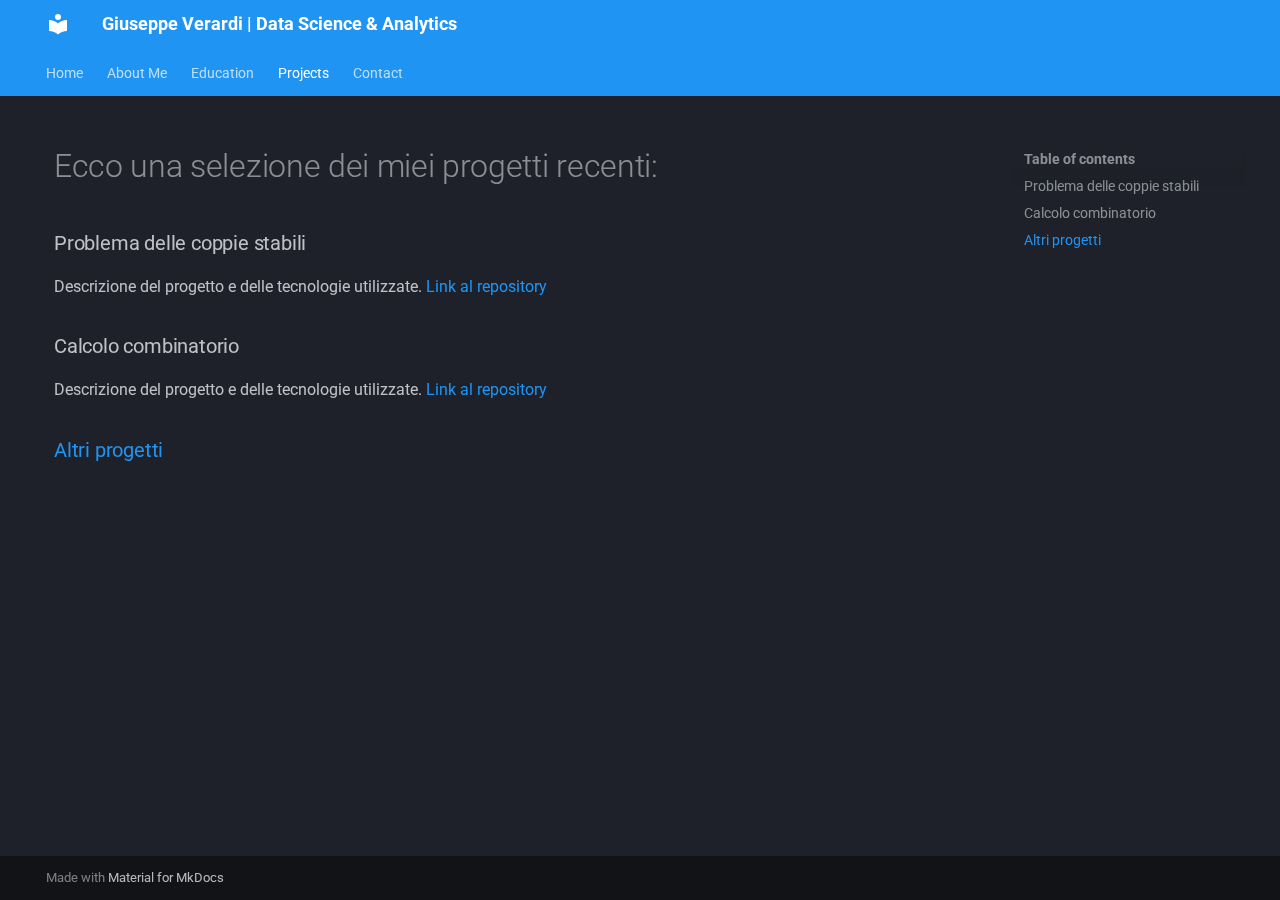
<file: projects/index.html>
<!doctype html>
<html lang="en" class="no-js">
  <head>
    
      <meta charset="utf-8">
      <meta name="viewport" content="width=device-width,initial-scale=1">
      
        <meta name="description" content="Data Scientist - Profilo e Portfolio">
      
      
        <meta name="author" content="Giuseppe Verardi">
      
      
        <link rel="canonical" href="https://giuverardi.github.io/projects/">
      
      
        <link rel="prev" href="../education/">
      
      
        <link rel="next" href="../contact/">
      
      
      <link rel="icon" href="../assets/images/favicon.png">
      <meta name="generator" content="mkdocs-1.6.0, mkdocs-material-9.5.32">
    
    
      
        <title>Projects - Giuseppe Verardi | Data Science & Analytics</title>
      
    
    
      <link rel="stylesheet" href="../assets/stylesheets/main.3cba04c6.min.css">
      
        
        <link rel="stylesheet" href="../assets/stylesheets/palette.06af60db.min.css">
      
      


    
    
      
    
    
      
        
        
        <link rel="preconnect" href="https://fonts.gstatic.com" crossorigin>
        <link rel="stylesheet" href="https://fonts.googleapis.com/css?family=Roboto:300,300i,400,400i,700,700i%7CRoboto+Mono:400,400i,700,700i&display=fallback">
        <style>:root{--md-text-font:"Roboto";--md-code-font:"Roboto Mono"}</style>
      
    
    
      <link rel="stylesheet" href="../css/extra.css">
    
    <script>__md_scope=new URL("..",location),__md_hash=e=>[...e].reduce((e,_)=>(e<<5)-e+_.charCodeAt(0),0),__md_get=(e,_=localStorage,t=__md_scope)=>JSON.parse(_.getItem(t.pathname+"."+e)),__md_set=(e,_,t=localStorage,a=__md_scope)=>{try{t.setItem(a.pathname+"."+e,JSON.stringify(_))}catch(e){}}</script>
    
      

    
    
    
  </head>
  
  
    
    
    
    
    
    <body dir="ltr" data-md-color-scheme="slate" data-md-color-primary="blue" data-md-color-accent="purple">
  
    
    <input class="md-toggle" data-md-toggle="drawer" type="checkbox" id="__drawer" autocomplete="off">
    <input class="md-toggle" data-md-toggle="search" type="checkbox" id="__search" autocomplete="off">
    <label class="md-overlay" for="__drawer"></label>
    <div data-md-component="skip">
      
        
        <a href="#ecco-una-selezione-dei-miei-progetti-recenti" class="md-skip">
          Skip to content
        </a>
      
    </div>
    <div data-md-component="announce">
      
    </div>
    
    
      

<header class="md-header" data-md-component="header">
  <nav class="md-header__inner md-grid" aria-label="Header">
    <a href=".." title="Giuseppe Verardi | Data Science &amp; Analytics" class="md-header__button md-logo" aria-label="Giuseppe Verardi | Data Science & Analytics" data-md-component="logo">
      
  
  <svg xmlns="http://www.w3.org/2000/svg" viewBox="0 0 24 24"><path d="M12 8a3 3 0 0 0 3-3 3 3 0 0 0-3-3 3 3 0 0 0-3 3 3 3 0 0 0 3 3m0 3.54C9.64 9.35 6.5 8 3 8v11c3.5 0 6.64 1.35 9 3.54 2.36-2.19 5.5-3.54 9-3.54V8c-3.5 0-6.64 1.35-9 3.54Z"/></svg>

    </a>
    <label class="md-header__button md-icon" for="__drawer">
      
      <svg xmlns="http://www.w3.org/2000/svg" viewBox="0 0 24 24"><path d="M3 6h18v2H3V6m0 5h18v2H3v-2m0 5h18v2H3v-2Z"/></svg>
    </label>
    <div class="md-header__title" data-md-component="header-title">
      <div class="md-header__ellipsis">
        <div class="md-header__topic">
          <span class="md-ellipsis">
            Giuseppe Verardi | Data Science & Analytics
          </span>
        </div>
        <div class="md-header__topic" data-md-component="header-topic">
          <span class="md-ellipsis">
            
              Projects
            
          </span>
        </div>
      </div>
    </div>
    
      
    
    
    
    
      <label class="md-header__button md-icon" for="__search">
        
        <svg xmlns="http://www.w3.org/2000/svg" viewBox="0 0 24 24"><path d="M9.5 3A6.5 6.5 0 0 1 16 9.5c0 1.61-.59 3.09-1.56 4.23l.27.27h.79l5 5-1.5 1.5-5-5v-.79l-.27-.27A6.516 6.516 0 0 1 9.5 16 6.5 6.5 0 0 1 3 9.5 6.5 6.5 0 0 1 9.5 3m0 2C7 5 5 7 5 9.5S7 14 9.5 14 14 12 14 9.5 12 5 9.5 5Z"/></svg>
      </label>
      <div class="md-search" data-md-component="search" role="dialog">
  <label class="md-search__overlay" for="__search"></label>
  <div class="md-search__inner" role="search">
    <form class="md-search__form" name="search">
      <input type="text" class="md-search__input" name="query" aria-label="Search" placeholder="Search" autocapitalize="off" autocorrect="off" autocomplete="off" spellcheck="false" data-md-component="search-query" required>
      <label class="md-search__icon md-icon" for="__search">
        
        <svg xmlns="http://www.w3.org/2000/svg" viewBox="0 0 24 24"><path d="M9.5 3A6.5 6.5 0 0 1 16 9.5c0 1.61-.59 3.09-1.56 4.23l.27.27h.79l5 5-1.5 1.5-5-5v-.79l-.27-.27A6.516 6.516 0 0 1 9.5 16 6.5 6.5 0 0 1 3 9.5 6.5 6.5 0 0 1 9.5 3m0 2C7 5 5 7 5 9.5S7 14 9.5 14 14 12 14 9.5 12 5 9.5 5Z"/></svg>
        
        <svg xmlns="http://www.w3.org/2000/svg" viewBox="0 0 24 24"><path d="M20 11v2H8l5.5 5.5-1.42 1.42L4.16 12l7.92-7.92L13.5 5.5 8 11h12Z"/></svg>
      </label>
      <nav class="md-search__options" aria-label="Search">
        
        <button type="reset" class="md-search__icon md-icon" title="Clear" aria-label="Clear" tabindex="-1">
          
          <svg xmlns="http://www.w3.org/2000/svg" viewBox="0 0 24 24"><path d="M19 6.41 17.59 5 12 10.59 6.41 5 5 6.41 10.59 12 5 17.59 6.41 19 12 13.41 17.59 19 19 17.59 13.41 12 19 6.41Z"/></svg>
        </button>
      </nav>
      
    </form>
    <div class="md-search__output">
      <div class="md-search__scrollwrap" tabindex="0" data-md-scrollfix>
        <div class="md-search-result" data-md-component="search-result">
          <div class="md-search-result__meta">
            Initializing search
          </div>
          <ol class="md-search-result__list" role="presentation"></ol>
        </div>
      </div>
    </div>
  </div>
</div>
    
    
  </nav>
  
</header>
    
    <div class="md-container" data-md-component="container">
      
      
        
          
            
<nav class="md-tabs" aria-label="Tabs" data-md-component="tabs">
  <div class="md-grid">
    <ul class="md-tabs__list">
      
        
  
  
  
    <li class="md-tabs__item">
      <a href=".." class="md-tabs__link">
        
  
    
  
  Home

      </a>
    </li>
  

      
        
  
  
  
    <li class="md-tabs__item">
      <a href="../about/" class="md-tabs__link">
        
  
    
  
  About Me

      </a>
    </li>
  

      
        
  
  
  
    <li class="md-tabs__item">
      <a href="../education/" class="md-tabs__link">
        
  
    
  
  Education

      </a>
    </li>
  

      
        
  
  
    
  
  
    <li class="md-tabs__item md-tabs__item--active">
      <a href="./" class="md-tabs__link">
        
  
    
  
  Projects

      </a>
    </li>
  

      
        
  
  
  
    <li class="md-tabs__item">
      <a href="../contact/" class="md-tabs__link">
        
  
    
  
  Contact

      </a>
    </li>
  

      
    </ul>
  </div>
</nav>
          
        
      
      <main class="md-main" data-md-component="main">
        <div class="md-main__inner md-grid">
          
            
              
              <div class="md-sidebar md-sidebar--primary" data-md-component="sidebar" data-md-type="navigation" >
                <div class="md-sidebar__scrollwrap">
                  <div class="md-sidebar__inner">
                    


  


<nav class="md-nav md-nav--primary md-nav--lifted" aria-label="Navigation" data-md-level="0">
  <label class="md-nav__title" for="__drawer">
    <a href=".." title="Giuseppe Verardi | Data Science &amp; Analytics" class="md-nav__button md-logo" aria-label="Giuseppe Verardi | Data Science & Analytics" data-md-component="logo">
      
  
  <svg xmlns="http://www.w3.org/2000/svg" viewBox="0 0 24 24"><path d="M12 8a3 3 0 0 0 3-3 3 3 0 0 0-3-3 3 3 0 0 0-3 3 3 3 0 0 0 3 3m0 3.54C9.64 9.35 6.5 8 3 8v11c3.5 0 6.64 1.35 9 3.54 2.36-2.19 5.5-3.54 9-3.54V8c-3.5 0-6.64 1.35-9 3.54Z"/></svg>

    </a>
    Giuseppe Verardi | Data Science & Analytics
  </label>
  
  <ul class="md-nav__list" data-md-scrollfix>
    
      
      
  
  
  
  
    <li class="md-nav__item">
      <a href=".." class="md-nav__link">
        
  
  <span class="md-ellipsis">
    Home
  </span>
  

      </a>
    </li>
  

    
      
      
  
  
  
  
    <li class="md-nav__item">
      <a href="../about/" class="md-nav__link">
        
  
  <span class="md-ellipsis">
    About Me
  </span>
  

      </a>
    </li>
  

    
      
      
  
  
  
  
    <li class="md-nav__item">
      <a href="../education/" class="md-nav__link">
        
  
  <span class="md-ellipsis">
    Education
  </span>
  

      </a>
    </li>
  

    
      
      
  
  
    
  
  
  
    <li class="md-nav__item md-nav__item--active">
      
      <input class="md-nav__toggle md-toggle" type="checkbox" id="__toc">
      
      
        
      
      
        <label class="md-nav__link md-nav__link--active" for="__toc">
          
  
  <span class="md-ellipsis">
    Projects
  </span>
  

          <span class="md-nav__icon md-icon"></span>
        </label>
      
      <a href="./" class="md-nav__link md-nav__link--active">
        
  
  <span class="md-ellipsis">
    Projects
  </span>
  

      </a>
      
        

<nav class="md-nav md-nav--secondary" aria-label="Table of contents">
  
  
  
    
  
  
    <label class="md-nav__title" for="__toc">
      <span class="md-nav__icon md-icon"></span>
      Table of contents
    </label>
    <ul class="md-nav__list" data-md-component="toc" data-md-scrollfix>
      
        <li class="md-nav__item">
  <a href="#problema-delle-coppie-stabili" class="md-nav__link">
    <span class="md-ellipsis">
      Problema delle coppie stabili
    </span>
  </a>
  
</li>
      
        <li class="md-nav__item">
  <a href="#calcolo-combinatorio" class="md-nav__link">
    <span class="md-ellipsis">
      Calcolo combinatorio
    </span>
  </a>
  
</li>
      
        <li class="md-nav__item">
  <a href="#altri-progetti" class="md-nav__link">
    <span class="md-ellipsis">
      Altri progetti
    </span>
  </a>
  
</li>
      
    </ul>
  
</nav>
      
    </li>
  

    
      
      
  
  
  
  
    <li class="md-nav__item">
      <a href="../contact/" class="md-nav__link">
        
  
  <span class="md-ellipsis">
    Contact
  </span>
  

      </a>
    </li>
  

    
  </ul>
</nav>
                  </div>
                </div>
              </div>
            
            
              
              <div class="md-sidebar md-sidebar--secondary" data-md-component="sidebar" data-md-type="toc" >
                <div class="md-sidebar__scrollwrap">
                  <div class="md-sidebar__inner">
                    

<nav class="md-nav md-nav--secondary" aria-label="Table of contents">
  
  
  
    
  
  
    <label class="md-nav__title" for="__toc">
      <span class="md-nav__icon md-icon"></span>
      Table of contents
    </label>
    <ul class="md-nav__list" data-md-component="toc" data-md-scrollfix>
      
        <li class="md-nav__item">
  <a href="#problema-delle-coppie-stabili" class="md-nav__link">
    <span class="md-ellipsis">
      Problema delle coppie stabili
    </span>
  </a>
  
</li>
      
        <li class="md-nav__item">
  <a href="#calcolo-combinatorio" class="md-nav__link">
    <span class="md-ellipsis">
      Calcolo combinatorio
    </span>
  </a>
  
</li>
      
        <li class="md-nav__item">
  <a href="#altri-progetti" class="md-nav__link">
    <span class="md-ellipsis">
      Altri progetti
    </span>
  </a>
  
</li>
      
    </ul>
  
</nav>
                  </div>
                </div>
              </div>
            
          
          
            <div class="md-content" data-md-component="content">
              <article class="md-content__inner md-typeset">
                
                  


<h1 id="ecco-una-selezione-dei-miei-progetti-recenti">Ecco una selezione dei miei progetti recenti:</h1>
<h3 id="problema-delle-coppie-stabili">Problema delle coppie stabili</h3>
<p>Descrizione del progetto e delle tecnologie utilizzate. <a href="https://github.com/giuverardi/algorithms/tree/main/stable_marriage_problem">Link al repository</a></p>
<h3 id="calcolo-combinatorio">Calcolo combinatorio</h3>
<p>Descrizione del progetto e delle tecnologie utilizzate. <a href="https://github.com/giuverardi/mathematics">Link al repository</a></p>
<h3 id="altri-progetti"><a href="https://github.com/giuverardi/python-code">Altri progetti</a></h3>












                
              </article>
            </div>
          
          
<script>var target=document.getElementById(location.hash.slice(1));target&&target.name&&(target.checked=target.name.startsWith("__tabbed_"))</script>
        </div>
        
      </main>
      
        <footer class="md-footer">
  
  <div class="md-footer-meta md-typeset">
    <div class="md-footer-meta__inner md-grid">
      <div class="md-copyright">
  
  
    Made with
    <a href="https://squidfunk.github.io/mkdocs-material/" target="_blank" rel="noopener">
      Material for MkDocs
    </a>
  
</div>
      
    </div>
  </div>
</footer>
      
    </div>
    <div class="md-dialog" data-md-component="dialog">
      <div class="md-dialog__inner md-typeset"></div>
    </div>
    
    
    <script id="__config" type="application/json">{"base": "..", "features": ["navigation.tabs"], "search": "../assets/javascripts/workers/search.b8dbb3d2.min.js", "translations": {"clipboard.copied": "Copied to clipboard", "clipboard.copy": "Copy to clipboard", "search.result.more.one": "1 more on this page", "search.result.more.other": "# more on this page", "search.result.none": "No matching documents", "search.result.one": "1 matching document", "search.result.other": "# matching documents", "search.result.placeholder": "Type to start searching", "search.result.term.missing": "Missing", "select.version": "Select version"}}</script>
    
    
      <script src="../assets/javascripts/bundle.471ce7a9.min.js"></script>
      
    
  </body>
</html>
</file>
<file: css/extra.css>
/* Nascondi la barra laterale a sinistra solo su desktop */
@media (min-width: 1024px) {
    .md-sidebar--primary {
        display: none;
    }
}

/* Forza la visibilità del menu di ricerca su mobile */
@media (max-width: 1024px) {
    .md-header-nav__source, .md-search {
        display: block !important;
    }
}

/* Nascondi la barra di ricerca a destra */
.md-header-nav__source, .md-search {
    display: none !important;
}

/* Giustifica il contenuto del testo */
.md-typeset p, .md-typeset li {
    text-align: justify;
}

/* Giustifica anche i titoli, se necessario */
.md-typeset h1, .md-typeset h2, .md-typeset h3, .md-typeset h4, .md-typeset h5, .md-typeset h6 {
    text-align: justify;
}

.text-and-image-container {
    display: flex;
    align-items: center;
    justify-content: flex-start;
  }
  
  .text-content {
    flex: 1;
    margin-right: 20px; /* Spazio tra il testo e l'immagine */
  }
  
  .image-content img {
    width: auto; /* Imposta la larghezza dell'immagine */
    height: 150px; /* Mantiene le proporzioni dell'immagine */
  }
</file>
<file: assets/stylesheets/main.3cba04c6.min.css>
@charset "UTF-8";html{-webkit-text-size-adjust:none;-moz-text-size-adjust:none;text-size-adjust:none;box-sizing:border-box}*,:after,:before{box-sizing:inherit}@media (prefers-reduced-motion){*,:after,:before{transition:none!important}}body{margin:0}a,button,input,label{-webkit-tap-highlight-color:transparent}a{color:inherit;text-decoration:none}hr{border:0;box-sizing:initial;display:block;height:.05rem;overflow:visible;padding:0}small{font-size:80%}sub,sup{line-height:1em}img{border-style:none}table{border-collapse:initial;border-spacing:0}td,th{font-weight:400;vertical-align:top}button{background:#0000;border:0;font-family:inherit;font-size:inherit;margin:0;padding:0}input{border:0;outline:none}:root{--md-primary-fg-color:#4051b5;--md-primary-fg-color--light:#5d6cc0;--md-primary-fg-color--dark:#303fa1;--md-primary-bg-color:#fff;--md-primary-bg-color--light:#ffffffb3;--md-accent-fg-color:#526cfe;--md-accent-fg-color--transparent:#526cfe1a;--md-accent-bg-color:#fff;--md-accent-bg-color--light:#ffffffb3}[data-md-color-scheme=default]{color-scheme:light}[data-md-color-scheme=default] img[src$="#gh-dark-mode-only"],[data-md-color-scheme=default] img[src$="#only-dark"]{display:none}:root,[data-md-color-scheme=default]{--md-hue:225deg;--md-default-fg-color:#000000de;--md-default-fg-color--light:#0000008a;--md-default-fg-color--lighter:#00000052;--md-default-fg-color--lightest:#00000012;--md-default-bg-color:#fff;--md-default-bg-color--light:#ffffffb3;--md-default-bg-color--lighter:#ffffff4d;--md-default-bg-color--lightest:#ffffff1f;--md-code-fg-color:#36464e;--md-code-bg-color:#f5f5f5;--md-code-hl-color:#4287ff;--md-code-hl-color--light:#4287ff1a;--md-code-hl-number-color:#d52a2a;--md-code-hl-special-color:#db1457;--md-code-hl-function-color:#a846b9;--md-code-hl-constant-color:#6e59d9;--md-code-hl-keyword-color:#3f6ec6;--md-code-hl-string-color:#1c7d4d;--md-code-hl-name-color:var(--md-code-fg-color);--md-code-hl-operator-color:var(--md-default-fg-color--light);--md-code-hl-punctuation-color:var(--md-default-fg-color--light);--md-code-hl-comment-color:var(--md-default-fg-color--light);--md-code-hl-generic-color:var(--md-default-fg-color--light);--md-code-hl-variable-color:var(--md-default-fg-color--light);--md-typeset-color:var(--md-default-fg-color);--md-typeset-a-color:var(--md-primary-fg-color);--md-typeset-del-color:#f5503d26;--md-typeset-ins-color:#0bd57026;--md-typeset-kbd-color:#fafafa;--md-typeset-kbd-accent-color:#fff;--md-typeset-kbd-border-color:#b8b8b8;--md-typeset-mark-color:#ffff0080;--md-typeset-table-color:#0000001f;--md-typeset-table-color--light:rgba(0,0,0,.035);--md-admonition-fg-color:var(--md-default-fg-color);--md-admonition-bg-color:var(--md-default-bg-color);--md-warning-fg-color:#000000de;--md-warning-bg-color:#ff9;--md-footer-fg-color:#fff;--md-footer-fg-color--light:#ffffffb3;--md-footer-fg-color--lighter:#ffffff73;--md-footer-bg-color:#000000de;--md-footer-bg-color--dark:#00000052;--md-shadow-z1:0 0.2rem 0.5rem #0000000d,0 0 0.05rem #0000001a;--md-shadow-z2:0 0.2rem 0.5rem #0000001a,0 0 0.05rem #00000040;--md-shadow-z3:0 0.2rem 0.5rem #0003,0 0 0.05rem #00000059}.md-icon svg{fill:currentcolor;display:block;height:1.2rem;width:1.2rem}body{-webkit-font-smoothing:antialiased;-moz-osx-font-smoothing:grayscale;--md-text-font-family:var(--md-text-font,_),-apple-system,BlinkMacSystemFont,Helvetica,Arial,sans-serif;--md-code-font-family:var(--md-code-font,_),SFMono-Regular,Consolas,Menlo,monospace}aside,body,input{font-feature-settings:"kern","liga";color:var(--md-typeset-color);font-family:var(--md-text-font-family)}code,kbd,pre{font-feature-settings:"kern";font-family:var(--md-code-font-family)}:root{--md-typeset-table-sort-icon:url('data:image/svg+xml;charset=utf-8,<svg xmlns="http://www.w3.org/2000/svg" viewBox="0 0 24 24"><path d="m18 21-4-4h3V7h-3l4-4 4 4h-3v10h3M2 19v-2h10v2M2 13v-2h7v2M2 7V5h4v2H2Z"/></svg>');--md-typeset-table-sort-icon--asc:url('data:image/svg+xml;charset=utf-8,<svg xmlns="http://www.w3.org/2000/svg" viewBox="0 0 24 24"><path d="M19 17h3l-4 4-4-4h3V3h2M2 17h10v2H2M6 5v2H2V5m0 6h7v2H2v-2Z"/></svg>');--md-typeset-table-sort-icon--desc:url('data:image/svg+xml;charset=utf-8,<svg xmlns="http://www.w3.org/2000/svg" viewBox="0 0 24 24"><path d="M19 7h3l-4-4-4 4h3v14h2M2 17h10v2H2M6 5v2H2V5m0 6h7v2H2v-2Z"/></svg>')}.md-typeset{-webkit-print-color-adjust:exact;color-adjust:exact;font-size:.8rem;line-height:1.6}@media print{.md-typeset{font-size:.68rem}}.md-typeset blockquote,.md-typeset dl,.md-typeset figure,.md-typeset ol,.md-typeset pre,.md-typeset ul{margin-bottom:1em;margin-top:1em}.md-typeset h1{color:var(--md-default-fg-color--light);font-size:2em;line-height:1.3;margin:0 0 1.25em}.md-typeset h1,.md-typeset h2{font-weight:300;letter-spacing:-.01em}.md-typeset h2{font-size:1.5625em;line-height:1.4;margin:1.6em 0 .64em}.md-typeset h3{font-size:1.25em;font-weight:400;letter-spacing:-.01em;line-height:1.5;margin:1.6em 0 .8em}.md-typeset h2+h3{margin-top:.8em}.md-typeset h4{font-weight:700;letter-spacing:-.01em;margin:1em 0}.md-typeset h5,.md-typeset h6{color:var(--md-default-fg-color--light);font-size:.8em;font-weight:700;letter-spacing:-.01em;margin:1.25em 0}.md-typeset h5{text-transform:uppercase}.md-typeset hr{border-bottom:.05rem solid var(--md-default-fg-color--lightest);display:flow-root;margin:1.5em 0}.md-typeset a{color:var(--md-typeset-a-color);word-break:break-word}.md-typeset a,.md-typeset a:before{transition:color 125ms}.md-typeset a:focus,.md-typeset a:hover{color:var(--md-accent-fg-color)}.md-typeset a:focus code,.md-typeset a:hover code{background-color:var(--md-accent-fg-color--transparent)}.md-typeset a code{color:currentcolor;transition:background-color 125ms}.md-typeset a.focus-visible{outline-color:var(--md-accent-fg-color);outline-offset:.2rem}.md-typeset code,.md-typeset kbd,.md-typeset pre{color:var(--md-code-fg-color);direction:ltr;font-variant-ligatures:none}@media print{.md-typeset code,.md-typeset kbd,.md-typeset pre{white-space:pre-wrap}}.md-typeset code{background-color:var(--md-code-bg-color);border-radius:.1rem;-webkit-box-decoration-break:clone;box-decoration-break:clone;font-size:.85em;padding:0 .2941176471em;word-break:break-word}.md-typeset code:not(.focus-visible){-webkit-tap-highlight-color:transparent;outline:none}.md-typeset pre{display:flow-root;line-height:1.4;position:relative}.md-typeset pre>code{-webkit-box-decoration-break:slice;box-decoration-break:slice;box-shadow:none;display:block;margin:0;outline-color:var(--md-accent-fg-color);overflow:auto;padding:.7720588235em 1.1764705882em;scrollbar-color:var(--md-default-fg-color--lighter) #0000;scrollbar-width:thin;touch-action:auto;word-break:normal}.md-typeset pre>code:hover{scrollbar-color:var(--md-accent-fg-color) #0000}.md-typeset pre>code::-webkit-scrollbar{height:.2rem;width:.2rem}.md-typeset pre>code::-webkit-scrollbar-thumb{background-color:var(--md-default-fg-color--lighter)}.md-typeset pre>code::-webkit-scrollbar-thumb:hover{background-color:var(--md-accent-fg-color)}.md-typeset kbd{background-color:var(--md-typeset-kbd-color);border-radius:.1rem;box-shadow:0 .1rem 0 .05rem var(--md-typeset-kbd-border-color),0 .1rem 0 var(--md-typeset-kbd-border-color),0 -.1rem .2rem var(--md-typeset-kbd-accent-color) inset;color:var(--md-default-fg-color);display:inline-block;font-size:.75em;padding:0 .6666666667em;vertical-align:text-top;word-break:break-word}.md-typeset mark{background-color:var(--md-typeset-mark-color);-webkit-box-decoration-break:clone;box-decoration-break:clone;color:inherit;word-break:break-word}.md-typeset abbr{border-bottom:.05rem dotted var(--md-default-fg-color--light);cursor:help;text-decoration:none}.md-typeset small{opacity:.75}[dir=ltr] .md-typeset sub,[dir=ltr] .md-typeset sup{margin-left:.078125em}[dir=rtl] .md-typeset sub,[dir=rtl] .md-typeset sup{margin-right:.078125em}[dir=ltr] .md-typeset blockquote{padding-left:.6rem}[dir=rtl] .md-typeset blockquote{padding-right:.6rem}[dir=ltr] .md-typeset blockquote{border-left:.2rem solid var(--md-default-fg-color--lighter)}[dir=rtl] .md-typeset blockquote{border-right:.2rem solid var(--md-default-fg-color--lighter)}.md-typeset blockquote{color:var(--md-default-fg-color--light);margin-left:0;margin-right:0}.md-typeset ul{list-style-type:disc}[dir=ltr] .md-typeset ol,[dir=ltr] .md-typeset ul{margin-left:.625em}[dir=rtl] .md-typeset ol,[dir=rtl] .md-typeset ul{margin-right:.625em}.md-typeset ol,.md-typeset ul{padding:0}.md-typeset ol:not([hidden]),.md-typeset ul:not([hidden]){display:flow-root}.md-typeset ol ol,.md-typeset ul ol{list-style-type:lower-alpha}.md-typeset ol ol ol,.md-typeset ul ol ol{list-style-type:lower-roman}[dir=ltr] .md-typeset ol li,[dir=ltr] .md-typeset ul li{margin-left:1.25em}[dir=rtl] .md-typeset ol li,[dir=rtl] .md-typeset ul li{margin-right:1.25em}.md-typeset ol li,.md-typeset ul li{margin-bottom:.5em}.md-typeset ol li blockquote,.md-typeset ol li p,.md-typeset ul li blockquote,.md-typeset ul li p{margin:.5em 0}.md-typeset ol li:last-child,.md-typeset ul li:last-child{margin-bottom:0}[dir=ltr] .md-typeset ol li ol,[dir=ltr] .md-typeset ol li ul,[dir=ltr] .md-typeset ul li ol,[dir=ltr] .md-typeset ul li ul{margin-left:.625em}[dir=rtl] .md-typeset ol li ol,[dir=rtl] .md-typeset ol li ul,[dir=rtl] .md-typeset ul li ol,[dir=rtl] .md-typeset ul li ul{margin-right:.625em}.md-typeset ol li ol,.md-typeset ol li ul,.md-typeset ul li ol,.md-typeset ul li ul{margin-bottom:.5em;margin-top:.5em}[dir=ltr] .md-typeset dd{margin-left:1.875em}[dir=rtl] .md-typeset dd{margin-right:1.875em}.md-typeset dd{margin-bottom:1.5em;margin-top:1em}.md-typeset img,.md-typeset svg,.md-typeset video{height:auto;max-width:100%}.md-typeset img[align=left]{margin:1em 1em 1em 0}.md-typeset img[align=right]{margin:1em 0 1em 1em}.md-typeset img[align]:only-child{margin-top:0}.md-typeset figure{display:flow-root;margin:1em auto;max-width:100%;text-align:center;width:-moz-fit-content;width:fit-content}.md-typeset figure img{display:block;margin:0 auto}.md-typeset figcaption{font-style:italic;margin:1em auto;max-width:24rem}.md-typeset iframe{max-width:100%}.md-typeset table:not([class]){background-color:var(--md-default-bg-color);border:.05rem solid var(--md-typeset-table-color);border-radius:.1rem;display:inline-block;font-size:.64rem;max-width:100%;overflow:auto;touch-action:auto}@media print{.md-typeset table:not([class]){display:table}}.md-typeset table:not([class])+*{margin-top:1.5em}.md-typeset table:not([class]) td>:first-child,.md-typeset table:not([class]) th>:first-child{margin-top:0}.md-typeset table:not([class]) td>:last-child,.md-typeset table:not([class]) th>:last-child{margin-bottom:0}.md-typeset table:not([class]) td:not([align]),.md-typeset table:not([class]) th:not([align]){text-align:left}[dir=rtl] .md-typeset table:not([class]) td:not([align]),[dir=rtl] .md-typeset table:not([class]) th:not([align]){text-align:right}.md-typeset table:not([class]) th{font-weight:700;min-width:5rem;padding:.9375em 1.25em;vertical-align:top}.md-typeset table:not([class]) td{border-top:.05rem solid var(--md-typeset-table-color);padding:.9375em 1.25em;vertical-align:top}.md-typeset table:not([class]) tbody tr{transition:background-color 125ms}.md-typeset table:not([class]) tbody tr:hover{background-color:var(--md-typeset-table-color--light);box-shadow:0 .05rem 0 var(--md-default-bg-color) inset}.md-typeset table:not([class]) a{word-break:normal}.md-typeset table th[role=columnheader]{cursor:pointer}[dir=ltr] .md-typeset table th[role=columnheader]:after{margin-left:.5em}[dir=rtl] .md-typeset table th[role=columnheader]:after{margin-right:.5em}.md-typeset table th[role=columnheader]:after{content:"";display:inline-block;height:1.2em;-webkit-mask-image:var(--md-typeset-table-sort-icon);mask-image:var(--md-typeset-table-sort-icon);-webkit-mask-repeat:no-repeat;mask-repeat:no-repeat;-webkit-mask-size:contain;mask-size:contain;transition:background-color 125ms;vertical-align:text-bottom;width:1.2em}.md-typeset table th[role=columnheader]:hover:after{background-color:var(--md-default-fg-color--lighter)}.md-typeset table th[role=columnheader][aria-sort=ascending]:after{background-color:var(--md-default-fg-color--light);-webkit-mask-image:var(--md-typeset-table-sort-icon--asc);mask-image:var(--md-typeset-table-sort-icon--asc)}.md-typeset table th[role=columnheader][aria-sort=descending]:after{background-color:var(--md-default-fg-color--light);-webkit-mask-image:var(--md-typeset-table-sort-icon--desc);mask-image:var(--md-typeset-table-sort-icon--desc)}.md-typeset__scrollwrap{margin:1em -.8rem;overflow-x:auto;touch-action:auto}.md-typeset__table{display:inline-block;margin-bottom:.5em;padding:0 .8rem}@media print{.md-typeset__table{display:block}}html .md-typeset__table table{display:table;margin:0;overflow:hidden;width:100%}@media screen and (max-width:44.984375em){.md-content__inner>pre{margin:1em -.8rem}.md-content__inner>pre code{border-radius:0}}.md-typeset .md-author{border-radius:100%;display:block;flex-shrink:0;height:1.6rem;overflow:hidden;position:relative;transition:color 125ms,transform 125ms;width:1.6rem}.md-typeset .md-author img{display:block}.md-typeset .md-author--more{background:var(--md-default-fg-color--lightest);color:var(--md-default-fg-color--lighter);font-size:.6rem;font-weight:700;line-height:1.6rem;text-align:center}.md-typeset .md-author--long{height:2.4rem;width:2.4rem}.md-typeset a.md-author{transform:scale(1)}.md-typeset a.md-author img{border-radius:100%;filter:grayscale(100%) opacity(75%);transition:filter 125ms}.md-typeset a.md-author:focus,.md-typeset a.md-author:hover{transform:scale(1.1);z-index:1}.md-typeset a.md-author:focus img,.md-typeset a.md-author:hover img{filter:grayscale(0)}.md-banner{background-color:var(--md-footer-bg-color);color:var(--md-footer-fg-color);overflow:auto}@media print{.md-banner{display:none}}.md-banner--warning{background-color:var(--md-warning-bg-color);color:var(--md-warning-fg-color)}.md-banner__inner{font-size:.7rem;margin:.6rem auto;padding:0 .8rem}[dir=ltr] .md-banner__button{float:right}[dir=rtl] .md-banner__button{float:left}.md-banner__button{color:inherit;cursor:pointer;transition:opacity .25s}.no-js .md-banner__button{display:none}.md-banner__button:hover{opacity:.7}html{font-size:125%;height:100%;overflow-x:hidden}@media screen and (min-width:100em){html{font-size:137.5%}}@media screen and (min-width:125em){html{font-size:150%}}body{background-color:var(--md-default-bg-color);display:flex;flex-direction:column;font-size:.5rem;min-height:100%;position:relative;width:100%}@media print{body{display:block}}@media screen and (max-width:59.984375em){body[data-md-scrolllock]{position:fixed}}.md-grid{margin-left:auto;margin-right:auto;max-width:61rem}.md-container{display:flex;flex-direction:column;flex-grow:1}@media print{.md-container{display:block}}.md-main{flex-grow:1}.md-main__inner{display:flex;height:100%;margin-top:1.5rem}.md-ellipsis{overflow:hidden;text-overflow:ellipsis}.md-toggle{display:none}.md-option{height:0;opacity:0;position:absolute;width:0}.md-option:checked+label:not([hidden]){display:block}.md-option.focus-visible+label{outline-color:var(--md-accent-fg-color);outline-style:auto}.md-skip{background-color:var(--md-default-fg-color);border-radius:.1rem;color:var(--md-default-bg-color);font-size:.64rem;margin:.5rem;opacity:0;outline-color:var(--md-accent-fg-color);padding:.3rem .5rem;position:fixed;transform:translateY(.4rem);z-index:-1}.md-skip:focus{opacity:1;transform:translateY(0);transition:transform .25s cubic-bezier(.4,0,.2,1),opacity 175ms 75ms;z-index:10}@page{margin:25mm}:root{--md-clipboard-icon:url('data:image/svg+xml;charset=utf-8,<svg xmlns="http://www.w3.org/2000/svg" viewBox="0 0 24 24"><path d="M19 21H8V7h11m0-2H8a2 2 0 0 0-2 2v14a2 2 0 0 0 2 2h11a2 2 0 0 0 2-2V7a2 2 0 0 0-2-2m-3-4H4a2 2 0 0 0-2 2v14h2V3h12V1Z"/></svg>')}.md-clipboard{border-radius:.1rem;color:var(--md-default-fg-color--lightest);cursor:pointer;height:1.5em;outline-color:var(--md-accent-fg-color);outline-offset:.1rem;position:absolute;right:.5em;top:.5em;transition:color .25s;width:1.5em;z-index:1}@media print{.md-clipboard{display:none}}.md-clipboard:not(.focus-visible){-webkit-tap-highlight-color:transparent;outline:none}:hover>.md-clipboard{color:var(--md-default-fg-color--light)}.md-clipboard:focus,.md-clipboard:hover{color:var(--md-accent-fg-color)}.md-clipboard:after{background-color:currentcolor;content:"";display:block;height:1.125em;margin:0 auto;-webkit-mask-image:var(--md-clipboard-icon);mask-image:var(--md-clipboard-icon);-webkit-mask-position:center;mask-position:center;-webkit-mask-repeat:no-repeat;mask-repeat:no-repeat;-webkit-mask-size:contain;mask-size:contain;width:1.125em}.md-clipboard--inline{cursor:pointer}.md-clipboard--inline code{transition:color .25s,background-color .25s}.md-clipboard--inline:focus code,.md-clipboard--inline:hover code{background-color:var(--md-accent-fg-color--transparent);color:var(--md-accent-fg-color)}.md-typeset .md-code__content{display:grid}@keyframes consent{0%{opacity:0;transform:translateY(100%)}to{opacity:1;transform:translateY(0)}}@keyframes overlay{0%{opacity:0}to{opacity:1}}.md-consent__overlay{animation:overlay .25s both;-webkit-backdrop-filter:blur(.1rem);backdrop-filter:blur(.1rem);background-color:#0000008a;height:100%;opacity:1;position:fixed;top:0;width:100%;z-index:5}.md-consent__inner{animation:consent .5s cubic-bezier(.1,.7,.1,1) both;background-color:var(--md-default-bg-color);border:0;border-radius:.1rem;bottom:0;box-shadow:0 0 .2rem #0000001a,0 .2rem .4rem #0003;max-height:100%;overflow:auto;padding:0;position:fixed;width:100%;z-index:5}.md-consent__form{padding:.8rem}.md-consent__settings{display:none;margin:1em 0}input:checked+.md-consent__settings{display:block}.md-consent__controls{margin-bottom:.8rem}.md-typeset .md-consent__controls .md-button{display:inline}@media screen and (max-width:44.984375em){.md-typeset .md-consent__controls .md-button{display:block;margin-top:.4rem;text-align:center;width:100%}}.md-consent label{cursor:pointer}.md-content{flex-grow:1;min-width:0}.md-content__inner{margin:0 .8rem 1.2rem;padding-top:.6rem}@media screen and (min-width:76.25em){[dir=ltr] .md-sidebar--primary:not([hidden])~.md-content>.md-content__inner{margin-left:1.2rem}[dir=ltr] .md-sidebar--secondary:not([hidden])~.md-content>.md-content__inner,[dir=rtl] .md-sidebar--primary:not([hidden])~.md-content>.md-content__inner{margin-right:1.2rem}[dir=rtl] .md-sidebar--secondary:not([hidden])~.md-content>.md-content__inner{margin-left:1.2rem}}.md-content__inner:before{content:"";display:block;height:.4rem}.md-content__inner>:last-child{margin-bottom:0}[dir=ltr] .md-content__button{float:right}[dir=rtl] .md-content__button{float:left}[dir=ltr] .md-content__button{margin-left:.4rem}[dir=rtl] .md-content__button{margin-right:.4rem}.md-content__button{margin:.4rem 0;padding:0}@media print{.md-content__button{display:none}}.md-typeset .md-content__button{color:var(--md-default-fg-color--lighter)}.md-content__button svg{display:inline;vertical-align:top}[dir=rtl] .md-content__button svg{transform:scaleX(-1)}[dir=ltr] .md-dialog{right:.8rem}[dir=rtl] .md-dialog{left:.8rem}.md-dialog{background-color:var(--md-default-fg-color);border-radius:.1rem;bottom:.8rem;box-shadow:var(--md-shadow-z3);min-width:11.1rem;opacity:0;padding:.4rem .6rem;pointer-events:none;position:fixed;transform:translateY(100%);transition:transform 0ms .4s,opacity .4s;z-index:4}@media print{.md-dialog{display:none}}.md-dialog--active{opacity:1;pointer-events:auto;transform:translateY(0);transition:transform .4s cubic-bezier(.075,.85,.175,1),opacity .4s}.md-dialog__inner{color:var(--md-default-bg-color);font-size:.7rem}.md-feedback{margin:2em 0 1em;text-align:center}.md-feedback fieldset{border:none;margin:0;padding:0}.md-feedback__title{font-weight:700;margin:1em auto}.md-feedback__inner{position:relative}.md-feedback__list{display:flex;flex-wrap:wrap;place-content:baseline center;position:relative}.md-feedback__list:hover .md-icon:not(:disabled){color:var(--md-default-fg-color--lighter)}:disabled .md-feedback__list{min-height:1.8rem}.md-feedback__icon{color:var(--md-default-fg-color--light);cursor:pointer;flex-shrink:0;margin:0 .1rem;transition:color 125ms}.md-feedback__icon:not(:disabled).md-icon:hover{color:var(--md-accent-fg-color)}.md-feedback__icon:disabled{color:var(--md-default-fg-color--lightest);pointer-events:none}.md-feedback__note{opacity:0;position:relative;transform:translateY(.4rem);transition:transform .4s cubic-bezier(.1,.7,.1,1),opacity .15s}.md-feedback__note>*{margin:0 auto;max-width:16rem}:disabled .md-feedback__note{opacity:1;transform:translateY(0)}.md-footer{background-color:var(--md-footer-bg-color);color:var(--md-footer-fg-color)}@media print{.md-footer{display:none}}.md-footer__inner{justify-content:space-between;overflow:auto;padding:.2rem}.md-footer__inner:not([hidden]){display:flex}.md-footer__link{align-items:end;display:flex;flex-grow:0.01;margin-bottom:.4rem;margin-top:1rem;max-width:100%;outline-color:var(--md-accent-fg-color);overflow:hidden;transition:opacity .25s}.md-footer__link:focus,.md-footer__link:hover{opacity:.7}[dir=rtl] .md-footer__link svg{transform:scaleX(-1)}@media screen and (max-width:44.984375em){.md-footer__link--prev{flex-shrink:0}.md-footer__link--prev .md-footer__title{display:none}}[dir=ltr] .md-footer__link--next{margin-left:auto}[dir=rtl] .md-footer__link--next{margin-right:auto}.md-footer__link--next{text-align:right}[dir=rtl] .md-footer__link--next{text-align:left}.md-footer__title{flex-grow:1;font-size:.9rem;margin-bottom:.7rem;max-width:calc(100% - 2.4rem);padding:0 1rem;white-space:nowrap}.md-footer__button{margin:.2rem;padding:.4rem}.md-footer__direction{font-size:.64rem;opacity:.7}.md-footer-meta{background-color:var(--md-footer-bg-color--dark)}.md-footer-meta__inner{display:flex;flex-wrap:wrap;justify-content:space-between;padding:.2rem}html .md-footer-meta.md-typeset a{color:var(--md-footer-fg-color--light)}html .md-footer-meta.md-typeset a:focus,html .md-footer-meta.md-typeset a:hover{color:var(--md-footer-fg-color)}.md-copyright{color:var(--md-footer-fg-color--lighter);font-size:.64rem;margin:auto .6rem;padding:.4rem 0;width:100%}@media screen and (min-width:45em){.md-copyright{width:auto}}.md-copyright__highlight{color:var(--md-footer-fg-color--light)}.md-social{display:inline-flex;gap:.2rem;margin:0 .4rem;padding:.2rem 0 .6rem}@media screen and (min-width:45em){.md-social{padding:.6rem 0}}.md-social__link{display:inline-block;height:1.6rem;text-align:center;width:1.6rem}.md-social__link:before{line-height:1.9}.md-social__link svg{fill:currentcolor;max-height:.8rem;vertical-align:-25%}.md-typeset .md-button{border:.1rem solid;border-radius:.1rem;color:var(--md-primary-fg-color);cursor:pointer;display:inline-block;font-weight:700;padding:.625em 2em;transition:color 125ms,background-color 125ms,border-color 125ms}.md-typeset .md-button--primary{background-color:var(--md-primary-fg-color);border-color:var(--md-primary-fg-color);color:var(--md-primary-bg-color)}.md-typeset .md-button:focus,.md-typeset .md-button:hover{background-color:var(--md-accent-fg-color);border-color:var(--md-accent-fg-color);color:var(--md-accent-bg-color)}[dir=ltr] .md-typeset .md-input{border-top-left-radius:.1rem}[dir=ltr] .md-typeset .md-input,[dir=rtl] .md-typeset .md-input{border-top-right-radius:.1rem}[dir=rtl] .md-typeset .md-input{border-top-left-radius:.1rem}.md-typeset .md-input{border-bottom:.1rem solid var(--md-default-fg-color--lighter);box-shadow:var(--md-shadow-z1);font-size:.8rem;height:1.8rem;padding:0 .6rem;transition:border .25s,box-shadow .25s}.md-typeset .md-input:focus,.md-typeset .md-input:hover{border-bottom-color:var(--md-accent-fg-color);box-shadow:var(--md-shadow-z2)}.md-typeset .md-input--stretch{width:100%}.md-header{background-color:var(--md-primary-fg-color);box-shadow:0 0 .2rem #0000,0 .2rem .4rem #0000;color:var(--md-primary-bg-color);display:block;left:0;position:sticky;right:0;top:0;z-index:4}@media print{.md-header{display:none}}.md-header[hidden]{transform:translateY(-100%);transition:transform .25s cubic-bezier(.8,0,.6,1),box-shadow .25s}.md-header--shadow{box-shadow:0 0 .2rem #0000001a,0 .2rem .4rem #0003;transition:transform .25s cubic-bezier(.1,.7,.1,1),box-shadow .25s}.md-header__inner{align-items:center;display:flex;padding:0 .2rem}.md-header__button{color:currentcolor;cursor:pointer;margin:.2rem;outline-color:var(--md-accent-fg-color);padding:.4rem;position:relative;transition:opacity .25s;vertical-align:middle;z-index:1}.md-header__button:hover{opacity:.7}.md-header__button:not([hidden]){display:inline-block}.md-header__button:not(.focus-visible){-webkit-tap-highlight-color:transparent;outline:none}.md-header__button.md-logo{margin:.2rem;padding:.4rem}@media screen and (max-width:76.234375em){.md-header__button.md-logo{display:none}}.md-header__button.md-logo img,.md-header__button.md-logo svg{fill:currentcolor;display:block;height:1.2rem;width:auto}@media screen and (min-width:60em){.md-header__button[for=__search]{display:none}}.no-js .md-header__button[for=__search]{display:none}[dir=rtl] .md-header__button[for=__search] svg{transform:scaleX(-1)}@media screen and (min-width:76.25em){.md-header__button[for=__drawer]{display:none}}.md-header__topic{display:flex;max-width:100%;position:absolute;transition:transform .4s cubic-bezier(.1,.7,.1,1),opacity .15s;white-space:nowrap}.md-header__topic+.md-header__topic{opacity:0;pointer-events:none;transform:translateX(1.25rem);transition:transform .4s cubic-bezier(1,.7,.1,.1),opacity .15s;z-index:-1}[dir=rtl] .md-header__topic+.md-header__topic{transform:translateX(-1.25rem)}.md-header__topic:first-child{font-weight:700}[dir=ltr] .md-header__title{margin-left:1rem;margin-right:.4rem}[dir=rtl] .md-header__title{margin-left:.4rem;margin-right:1rem}.md-header__title{flex-grow:1;font-size:.9rem;height:2.4rem;line-height:2.4rem}.md-header__title--active .md-header__topic{opacity:0;pointer-events:none;transform:translateX(-1.25rem);transition:transform .4s cubic-bezier(1,.7,.1,.1),opacity .15s;z-index:-1}[dir=rtl] .md-header__title--active .md-header__topic{transform:translateX(1.25rem)}.md-header__title--active .md-header__topic+.md-header__topic{opacity:1;pointer-events:auto;transform:translateX(0);transition:transform .4s cubic-bezier(.1,.7,.1,1),opacity .15s;z-index:0}.md-header__title>.md-header__ellipsis{height:100%;position:relative;width:100%}.md-header__option{display:flex;flex-shrink:0;max-width:100%;transition:max-width 0ms .25s,opacity .25s .25s;white-space:nowrap}[data-md-toggle=search]:checked~.md-header .md-header__option{max-width:0;opacity:0;transition:max-width 0ms,opacity 0ms}.md-header__option>input{bottom:0}.md-header__source{display:none}@media screen and (min-width:60em){[dir=ltr] .md-header__source{margin-left:1rem}[dir=rtl] .md-header__source{margin-right:1rem}.md-header__source{display:block;max-width:11.7rem;width:11.7rem}}@media screen and (min-width:76.25em){[dir=ltr] .md-header__source{margin-left:1.4rem}[dir=rtl] .md-header__source{margin-right:1.4rem}}.md-meta{color:var(--md-default-fg-color--light);font-size:.7rem;line-height:1.3}.md-meta__list{display:inline-flex;flex-wrap:wrap;list-style:none;margin:0;padding:0}.md-meta__item:not(:last-child):after{content:"·";margin-left:.2rem;margin-right:.2rem}.md-meta__link{color:var(--md-typeset-a-color)}.md-meta__link:focus,.md-meta__link:hover{color:var(--md-accent-fg-color)}.md-draft{background-color:#ff1744;border-radius:.125em;color:#fff;display:inline-block;font-weight:700;padding-left:.5714285714em;padding-right:.5714285714em}:root{--md-nav-icon--prev:url('data:image/svg+xml;charset=utf-8,<svg xmlns="http://www.w3.org/2000/svg" viewBox="0 0 24 24"><path d="M20 11v2H8l5.5 5.5-1.42 1.42L4.16 12l7.92-7.92L13.5 5.5 8 11h12Z"/></svg>');--md-nav-icon--next:url('data:image/svg+xml;charset=utf-8,<svg xmlns="http://www.w3.org/2000/svg" viewBox="0 0 24 24"><path d="M8.59 16.58 13.17 12 8.59 7.41 10 6l6 6-6 6-1.41-1.42Z"/></svg>');--md-toc-icon:url('data:image/svg+xml;charset=utf-8,<svg xmlns="http://www.w3.org/2000/svg" viewBox="0 0 24 24"><path d="M3 9h14V7H3v2m0 4h14v-2H3v2m0 4h14v-2H3v2m16 0h2v-2h-2v2m0-10v2h2V7h-2m0 6h2v-2h-2v2Z"/></svg>')}.md-nav{font-size:.7rem;line-height:1.3}.md-nav__title{color:var(--md-default-fg-color--light);display:block;font-weight:700;overflow:hidden;padding:0 .6rem;text-overflow:ellipsis}.md-nav__title .md-nav__button{display:none}.md-nav__title .md-nav__button img{height:100%;width:auto}.md-nav__title .md-nav__button.md-logo img,.md-nav__title .md-nav__button.md-logo svg{fill:currentcolor;display:block;height:2.4rem;max-width:100%;object-fit:contain;width:auto}.md-nav__list{list-style:none;margin:0;padding:0}.md-nav__link{align-items:flex-start;display:flex;gap:.4rem;margin-top:.625em;scroll-snap-align:start;transition:color 125ms}.md-nav__link--passed{color:var(--md-default-fg-color--light)}.md-nav__item .md-nav__link--active,.md-nav__item .md-nav__link--active code{color:var(--md-typeset-a-color)}.md-nav__link .md-ellipsis{position:relative}[dir=ltr] .md-nav__link .md-icon:last-child{margin-left:auto}[dir=rtl] .md-nav__link .md-icon:last-child{margin-right:auto}.md-nav__link svg{fill:currentcolor;flex-shrink:0;height:1.3em;position:relative}.md-nav__link[for]:focus,.md-nav__link[for]:hover,.md-nav__link[href]:focus,.md-nav__link[href]:hover{color:var(--md-accent-fg-color);cursor:pointer}.md-nav__link.focus-visible{outline-color:var(--md-accent-fg-color);outline-offset:.2rem}.md-nav--primary .md-nav__link[for=__toc]{display:none}.md-nav--primary .md-nav__link[for=__toc] .md-icon:after{background-color:currentcolor;display:block;height:100%;-webkit-mask-image:var(--md-toc-icon);mask-image:var(--md-toc-icon);width:100%}.md-nav--primary .md-nav__link[for=__toc]~.md-nav{display:none}.md-nav__container>.md-nav__link{margin-top:0}.md-nav__container>.md-nav__link:first-child{flex-grow:1;min-width:0}.md-nav__icon{flex-shrink:0}.md-nav__source{display:none}@media screen and (max-width:76.234375em){.md-nav--primary,.md-nav--primary .md-nav{background-color:var(--md-default-bg-color);display:flex;flex-direction:column;height:100%;left:0;position:absolute;right:0;top:0;z-index:1}.md-nav--primary .md-nav__item,.md-nav--primary .md-nav__title{font-size:.8rem;line-height:1.5}.md-nav--primary .md-nav__title{background-color:var(--md-default-fg-color--lightest);color:var(--md-default-fg-color--light);cursor:pointer;height:5.6rem;line-height:2.4rem;padding:3rem .8rem .2rem;position:relative;white-space:nowrap}[dir=ltr] .md-nav--primary .md-nav__title .md-nav__icon{left:.4rem}[dir=rtl] .md-nav--primary .md-nav__title .md-nav__icon{right:.4rem}.md-nav--primary .md-nav__title .md-nav__icon{display:block;height:1.2rem;margin:.2rem;position:absolute;top:.4rem;width:1.2rem}.md-nav--primary .md-nav__title .md-nav__icon:after{background-color:currentcolor;content:"";display:block;height:100%;-webkit-mask-image:var(--md-nav-icon--prev);mask-image:var(--md-nav-icon--prev);-webkit-mask-position:center;mask-position:center;-webkit-mask-repeat:no-repeat;mask-repeat:no-repeat;-webkit-mask-size:contain;mask-size:contain;width:100%}.md-nav--primary .md-nav__title~.md-nav__list{background-color:var(--md-default-bg-color);box-shadow:0 .05rem 0 var(--md-default-fg-color--lightest) inset;overflow-y:auto;scroll-snap-type:y mandatory;touch-action:pan-y}.md-nav--primary .md-nav__title~.md-nav__list>:first-child{border-top:0}.md-nav--primary .md-nav__title[for=__drawer]{background-color:var(--md-primary-fg-color);color:var(--md-primary-bg-color);font-weight:700}.md-nav--primary .md-nav__title .md-logo{display:block;left:.2rem;margin:.2rem;padding:.4rem;position:absolute;right:.2rem;top:.2rem}.md-nav--primary .md-nav__list{flex:1}.md-nav--primary .md-nav__item{border-top:.05rem solid var(--md-default-fg-color--lightest)}.md-nav--primary .md-nav__item--active>.md-nav__link{color:var(--md-typeset-a-color)}.md-nav--primary .md-nav__item--active>.md-nav__link:focus,.md-nav--primary .md-nav__item--active>.md-nav__link:hover{color:var(--md-accent-fg-color)}.md-nav--primary .md-nav__link{margin-top:0;padding:.6rem .8rem}.md-nav--primary .md-nav__link svg{margin-top:.1em}.md-nav--primary .md-nav__link>.md-nav__link{padding:0}[dir=ltr] .md-nav--primary .md-nav__link .md-nav__icon{margin-right:-.2rem}[dir=rtl] .md-nav--primary .md-nav__link .md-nav__icon{margin-left:-.2rem}.md-nav--primary .md-nav__link .md-nav__icon{font-size:1.2rem;height:1.2rem;width:1.2rem}.md-nav--primary .md-nav__link .md-nav__icon:after{background-color:currentcolor;content:"";display:block;height:100%;-webkit-mask-image:var(--md-nav-icon--next);mask-image:var(--md-nav-icon--next);-webkit-mask-position:center;mask-position:center;-webkit-mask-repeat:no-repeat;mask-repeat:no-repeat;-webkit-mask-size:contain;mask-size:contain;width:100%}[dir=rtl] .md-nav--primary .md-nav__icon:after{transform:scale(-1)}.md-nav--primary .md-nav--secondary .md-nav{background-color:initial;position:static}[dir=ltr] .md-nav--primary .md-nav--secondary .md-nav .md-nav__link{padding-left:1.4rem}[dir=rtl] .md-nav--primary .md-nav--secondary .md-nav .md-nav__link{padding-right:1.4rem}[dir=ltr] .md-nav--primary .md-nav--secondary .md-nav .md-nav .md-nav__link{padding-left:2rem}[dir=rtl] .md-nav--primary .md-nav--secondary .md-nav .md-nav .md-nav__link{padding-right:2rem}[dir=ltr] .md-nav--primary .md-nav--secondary .md-nav .md-nav .md-nav .md-nav__link{padding-left:2.6rem}[dir=rtl] .md-nav--primary .md-nav--secondary .md-nav .md-nav .md-nav .md-nav__link{padding-right:2.6rem}[dir=ltr] .md-nav--primary .md-nav--secondary .md-nav .md-nav .md-nav .md-nav .md-nav__link{padding-left:3.2rem}[dir=rtl] .md-nav--primary .md-nav--secondary .md-nav .md-nav .md-nav .md-nav .md-nav__link{padding-right:3.2rem}.md-nav--secondary{background-color:initial}.md-nav__toggle~.md-nav{display:flex;opacity:0;transform:translateX(100%);transition:transform .25s cubic-bezier(.8,0,.6,1),opacity 125ms 50ms}[dir=rtl] .md-nav__toggle~.md-nav{transform:translateX(-100%)}.md-nav__toggle:checked~.md-nav{opacity:1;transform:translateX(0);transition:transform .25s cubic-bezier(.4,0,.2,1),opacity 125ms 125ms}.md-nav__toggle:checked~.md-nav>.md-nav__list{-webkit-backface-visibility:hidden;backface-visibility:hidden}}@media screen and (max-width:59.984375em){.md-nav--primary .md-nav__link[for=__toc]{display:flex}.md-nav--primary .md-nav__link[for=__toc] .md-icon:after{content:""}.md-nav--primary .md-nav__link[for=__toc]+.md-nav__link{display:none}.md-nav--primary .md-nav__link[for=__toc]~.md-nav{display:flex}.md-nav__source{background-color:var(--md-primary-fg-color--dark);color:var(--md-primary-bg-color);display:block;padding:0 .2rem}}@media screen and (min-width:60em) and (max-width:76.234375em){.md-nav--integrated .md-nav__link[for=__toc]{display:flex}.md-nav--integrated .md-nav__link[for=__toc] .md-icon:after{content:""}.md-nav--integrated .md-nav__link[for=__toc]+.md-nav__link{display:none}.md-nav--integrated .md-nav__link[for=__toc]~.md-nav{display:flex}}@media screen and (min-width:60em){.md-nav{margin-bottom:-.4rem}.md-nav--secondary .md-nav__title{background:var(--md-default-bg-color);box-shadow:0 0 .4rem .4rem var(--md-default-bg-color);position:sticky;top:0;z-index:1}.md-nav--secondary .md-nav__title[for=__toc]{scroll-snap-align:start}.md-nav--secondary .md-nav__title .md-nav__icon{display:none}[dir=ltr] .md-nav--secondary .md-nav__list{padding-left:.6rem}[dir=rtl] .md-nav--secondary .md-nav__list{padding-right:.6rem}.md-nav--secondary .md-nav__list{padding-bottom:.4rem}[dir=ltr] .md-nav--secondary .md-nav__item>.md-nav__link{margin-right:.4rem}[dir=rtl] .md-nav--secondary .md-nav__item>.md-nav__link{margin-left:.4rem}}@media screen and (min-width:76.25em){.md-nav{margin-bottom:-.4rem;transition:max-height .25s cubic-bezier(.86,0,.07,1)}.md-nav--primary .md-nav__title{background:var(--md-default-bg-color);box-shadow:0 0 .4rem .4rem var(--md-default-bg-color);position:sticky;top:0;z-index:1}.md-nav--primary .md-nav__title[for=__drawer]{scroll-snap-align:start}.md-nav--primary .md-nav__title .md-nav__icon{display:none}[dir=ltr] .md-nav--primary .md-nav__list{padding-left:.6rem}[dir=rtl] .md-nav--primary .md-nav__list{padding-right:.6rem}.md-nav--primary .md-nav__list{padding-bottom:.4rem}[dir=ltr] .md-nav--primary .md-nav__item>.md-nav__link{margin-right:.4rem}[dir=rtl] .md-nav--primary .md-nav__item>.md-nav__link{margin-left:.4rem}.md-nav__toggle~.md-nav{display:grid;grid-template-rows:0fr;opacity:0;transition:grid-template-rows .25s cubic-bezier(.86,0,.07,1),opacity .25s,visibility 0ms .25s;visibility:collapse}.md-nav__toggle~.md-nav>.md-nav__list{overflow:hidden}.md-nav__toggle.md-toggle--indeterminate~.md-nav,.md-nav__toggle:checked~.md-nav{grid-template-rows:1fr;opacity:1;transition:grid-template-rows .25s cubic-bezier(.86,0,.07,1),opacity .15s .1s,visibility 0ms;visibility:visible}.md-nav__toggle.md-toggle--indeterminate~.md-nav{transition:none}.md-nav__item--nested>.md-nav>.md-nav__title{display:none}.md-nav__item--section{display:block;margin:1.25em 0}.md-nav__item--section:last-child{margin-bottom:0}.md-nav__item--section>.md-nav__link{font-weight:700}.md-nav__item--section>.md-nav__link[for]{color:var(--md-default-fg-color--light)}.md-nav__item--section>.md-nav__link:not(.md-nav__container){pointer-events:none}.md-nav__item--section>.md-nav__link .md-icon,.md-nav__item--section>.md-nav__link>[for]{display:none}[dir=ltr] .md-nav__item--section>.md-nav{margin-left:-.6rem}[dir=rtl] .md-nav__item--section>.md-nav{margin-right:-.6rem}.md-nav__item--section>.md-nav{display:block;opacity:1;visibility:visible}.md-nav__item--section>.md-nav>.md-nav__list>.md-nav__item{padding:0}.md-nav__icon{border-radius:100%;height:.9rem;transition:background-color .25s;width:.9rem}.md-nav__icon:hover{background-color:var(--md-accent-fg-color--transparent)}.md-nav__icon:after{background-color:currentcolor;border-radius:100%;content:"";display:inline-block;height:100%;-webkit-mask-image:var(--md-nav-icon--next);mask-image:var(--md-nav-icon--next);-webkit-mask-position:center;mask-position:center;-webkit-mask-repeat:no-repeat;mask-repeat:no-repeat;-webkit-mask-size:contain;mask-size:contain;transition:transform .25s;vertical-align:-.1rem;width:100%}[dir=rtl] .md-nav__icon:after{transform:rotate(180deg)}.md-nav__item--nested .md-nav__toggle:checked~.md-nav__link .md-nav__icon:after,.md-nav__item--nested .md-toggle--indeterminate~.md-nav__link .md-nav__icon:after{transform:rotate(90deg)}.md-nav--lifted>.md-nav__list>.md-nav__item,.md-nav--lifted>.md-nav__title{display:none}.md-nav--lifted>.md-nav__list>.md-nav__item--active{display:block}.md-nav--lifted>.md-nav__list>.md-nav__item--active>.md-nav__link{background:var(--md-default-bg-color);box-shadow:0 0 .4rem .4rem var(--md-default-bg-color);margin-top:0;position:sticky;top:0;z-index:1}.md-nav--lifted>.md-nav__list>.md-nav__item--active>.md-nav__link:not(.md-nav__container){pointer-events:none}.md-nav--lifted>.md-nav__list>.md-nav__item--active.md-nav__item--section{margin:0}[dir=ltr] .md-nav--lifted>.md-nav__list>.md-nav__item>.md-nav:not(.md-nav--secondary){margin-left:-.6rem}[dir=rtl] .md-nav--lifted>.md-nav__list>.md-nav__item>.md-nav:not(.md-nav--secondary){margin-right:-.6rem}.md-nav--lifted>.md-nav__list>.md-nav__item>[for]{color:var(--md-default-fg-color--light)}.md-nav--lifted .md-nav[data-md-level="1"]{grid-template-rows:1fr;opacity:1;visibility:visible}[dir=ltr] .md-nav--integrated>.md-nav__list>.md-nav__item--active .md-nav--secondary{border-left:.05rem solid var(--md-primary-fg-color)}[dir=rtl] .md-nav--integrated>.md-nav__list>.md-nav__item--active .md-nav--secondary{border-right:.05rem solid var(--md-primary-fg-color)}.md-nav--integrated>.md-nav__list>.md-nav__item--active .md-nav--secondary{display:block;margin-bottom:1.25em;opacity:1;visibility:visible}.md-nav--integrated>.md-nav__list>.md-nav__item--active .md-nav--secondary>.md-nav__list{overflow:visible;padding-bottom:0}.md-nav--integrated>.md-nav__list>.md-nav__item--active .md-nav--secondary>.md-nav__title{display:none}}.md-pagination{font-size:.8rem;font-weight:700;gap:.4rem}.md-pagination,.md-pagination>*{align-items:center;display:flex;justify-content:center}.md-pagination>*{border-radius:.2rem;height:1.8rem;min-width:1.8rem;text-align:center}.md-pagination__current{background-color:var(--md-default-fg-color--lightest);color:var(--md-default-fg-color--light)}.md-pagination__link{transition:color 125ms,background-color 125ms}.md-pagination__link:focus,.md-pagination__link:hover{background-color:var(--md-accent-fg-color--transparent);color:var(--md-accent-fg-color)}.md-pagination__link:focus svg,.md-pagination__link:hover svg{color:var(--md-accent-fg-color)}.md-pagination__link.focus-visible{outline-color:var(--md-accent-fg-color);outline-offset:.2rem}.md-pagination__link svg{fill:currentcolor;color:var(--md-default-fg-color--lighter);display:block;max-height:100%;width:1.2rem}.md-post__back{border-bottom:.05rem solid var(--md-default-fg-color--lightest);margin-bottom:1.2rem;padding-bottom:1.2rem}@media screen and (max-width:76.234375em){.md-post__back{display:none}}[dir=rtl] .md-post__back svg{transform:scaleX(-1)}.md-post__authors{display:flex;flex-direction:column;gap:.6rem;margin:0 .6rem 1.2rem}.md-post .md-post__meta a{transition:color 125ms}.md-post .md-post__meta a:focus,.md-post .md-post__meta a:hover{color:var(--md-accent-fg-color)}.md-post__title{color:var(--md-default-fg-color--light);font-weight:700}.md-post--excerpt{margin-bottom:3.2rem}.md-post--excerpt .md-post__header{align-items:center;display:flex;gap:.6rem;min-height:1.6rem}.md-post--excerpt .md-post__authors{align-items:center;display:inline-flex;flex-direction:row;gap:.2rem;margin:0;min-height:2.4rem}[dir=ltr] .md-post--excerpt .md-post__meta .md-meta__list{margin-right:.4rem}[dir=rtl] .md-post--excerpt .md-post__meta .md-meta__list{margin-left:.4rem}.md-post--excerpt .md-post__content>:first-child{--md-scroll-margin:6rem;margin-top:0}.md-post>.md-nav--secondary{margin:1em 0}.md-profile{align-items:center;display:flex;font-size:.7rem;gap:.6rem;line-height:1.4;width:100%}.md-profile__description{flex-grow:1}.md-content--post{display:flex}@media screen and (max-width:76.234375em){.md-content--post{flex-flow:column-reverse}}.md-content--post>.md-content__inner{min-width:0}@media screen and (min-width:76.25em){[dir=ltr] .md-content--post>.md-content__inner{margin-left:1.2rem}[dir=rtl] .md-content--post>.md-content__inner{margin-right:1.2rem}}@media screen and (max-width:76.234375em){.md-sidebar.md-sidebar--post{padding:0;position:static;width:100%}.md-sidebar.md-sidebar--post .md-sidebar__scrollwrap{overflow:visible}.md-sidebar.md-sidebar--post .md-sidebar__inner{padding:0}.md-sidebar.md-sidebar--post .md-post__meta{margin-left:.6rem;margin-right:.6rem}.md-sidebar.md-sidebar--post .md-nav__item{border:none;display:inline}.md-sidebar.md-sidebar--post .md-nav__list{display:inline-flex;flex-wrap:wrap;gap:.6rem;padding-bottom:.6rem;padding-top:.6rem}.md-sidebar.md-sidebar--post .md-nav__link{padding:0}.md-sidebar.md-sidebar--post .md-nav{height:auto;margin-bottom:0;position:static}}:root{--md-progress-value:0;--md-progress-delay:400ms}.md-progress{background:var(--md-primary-bg-color);height:.075rem;opacity:min(clamp(0,var(--md-progress-value),1),clamp(0,100 - var(--md-progress-value),1));position:fixed;top:0;transform:scaleX(calc(var(--md-progress-value)*1%));transform-origin:left;transition:transform .5s cubic-bezier(.19,1,.22,1),opacity .25s var(--md-progress-delay);width:100%;z-index:4}:root{--md-search-result-icon:url('data:image/svg+xml;charset=utf-8,<svg xmlns="http://www.w3.org/2000/svg" viewBox="0 0 24 24"><path d="M14 2H6a2 2 0 0 0-2 2v16a2 2 0 0 0 2 2h7c-.41-.25-.8-.56-1.14-.9-.33-.33-.61-.7-.86-1.1H6V4h7v5h5v1.18c.71.16 1.39.43 2 .82V8l-6-6m6.31 16.9c1.33-2.11.69-4.9-1.4-6.22-2.11-1.33-4.91-.68-6.22 1.4-1.34 2.11-.69 4.89 1.4 6.22 1.46.93 3.32.93 4.79.02L22 23.39 23.39 22l-3.08-3.1m-3.81.1a2.5 2.5 0 0 1-2.5-2.5 2.5 2.5 0 0 1 2.5-2.5 2.5 2.5 0 0 1 2.5 2.5 2.5 2.5 0 0 1-2.5 2.5Z"/></svg>')}.md-search{position:relative}@media screen and (min-width:60em){.md-search{padding:.2rem 0}}.no-js .md-search{display:none}.md-search__overlay{opacity:0;z-index:1}@media screen and (max-width:59.984375em){[dir=ltr] .md-search__overlay{left:-2.2rem}[dir=rtl] .md-search__overlay{right:-2.2rem}.md-search__overlay{background-color:var(--md-default-bg-color);border-radius:1rem;height:2rem;overflow:hidden;pointer-events:none;position:absolute;top:-1rem;transform-origin:center;transition:transform .3s .1s,opacity .2s .2s;width:2rem}[data-md-toggle=search]:checked~.md-header .md-search__overlay{opacity:1;transition:transform .4s,opacity .1s}}@media screen and (min-width:60em){[dir=ltr] .md-search__overlay{left:0}[dir=rtl] .md-search__overlay{right:0}.md-search__overlay{background-color:#0000008a;cursor:pointer;height:0;position:fixed;top:0;transition:width 0ms .25s,height 0ms .25s,opacity .25s;width:0}[data-md-toggle=search]:checked~.md-header .md-search__overlay{height:200vh;opacity:1;transition:width 0ms,height 0ms,opacity .25s;width:100%}}@media screen and (max-width:29.984375em){[data-md-toggle=search]:checked~.md-header .md-search__overlay{transform:scale(45)}}@media screen and (min-width:30em) and (max-width:44.984375em){[data-md-toggle=search]:checked~.md-header .md-search__overlay{transform:scale(60)}}@media screen and (min-width:45em) and (max-width:59.984375em){[data-md-toggle=search]:checked~.md-header .md-search__overlay{transform:scale(75)}}.md-search__inner{-webkit-backface-visibility:hidden;backface-visibility:hidden}@media screen and (max-width:59.984375em){[dir=ltr] .md-search__inner{left:0}[dir=rtl] .md-search__inner{right:0}.md-search__inner{height:0;opacity:0;overflow:hidden;position:fixed;top:0;transform:translateX(5%);transition:width 0ms .3s,height 0ms .3s,transform .15s cubic-bezier(.4,0,.2,1) .15s,opacity .15s .15s;width:0;z-index:2}[dir=rtl] .md-search__inner{transform:translateX(-5%)}[data-md-toggle=search]:checked~.md-header .md-search__inner{height:100%;opacity:1;transform:translateX(0);transition:width 0ms 0ms,height 0ms 0ms,transform .15s cubic-bezier(.1,.7,.1,1) .15s,opacity .15s .15s;width:100%}}@media screen and (min-width:60em){[dir=ltr] .md-search__inner{float:right}[dir=rtl] .md-search__inner{float:left}.md-search__inner{padding:.1rem 0;position:relative;transition:width .25s cubic-bezier(.1,.7,.1,1);width:11.7rem}}@media screen and (min-width:60em) and (max-width:76.234375em){[data-md-toggle=search]:checked~.md-header .md-search__inner{width:23.4rem}}@media screen and (min-width:76.25em){[data-md-toggle=search]:checked~.md-header .md-search__inner{width:34.4rem}}.md-search__form{background-color:var(--md-default-bg-color);box-shadow:0 0 .6rem #0000;height:2.4rem;position:relative;transition:color .25s,background-color .25s;z-index:2}@media screen and (min-width:60em){.md-search__form{background-color:#00000042;border-radius:.1rem;height:1.8rem}.md-search__form:hover{background-color:#ffffff1f}}[data-md-toggle=search]:checked~.md-header .md-search__form{background-color:var(--md-default-bg-color);border-radius:.1rem .1rem 0 0;box-shadow:0 0 .6rem #00000012;color:var(--md-default-fg-color)}[dir=ltr] .md-search__input{padding-left:3.6rem;padding-right:2.2rem}[dir=rtl] .md-search__input{padding-left:2.2rem;padding-right:3.6rem}.md-search__input{background:#0000;font-size:.9rem;height:100%;position:relative;text-overflow:ellipsis;width:100%;z-index:2}.md-search__input::placeholder{transition:color .25s}.md-search__input::placeholder,.md-search__input~.md-search__icon{color:var(--md-default-fg-color--light)}.md-search__input::-ms-clear{display:none}@media screen and (max-width:59.984375em){.md-search__input{font-size:.9rem;height:2.4rem;width:100%}}@media screen and (min-width:60em){[dir=ltr] .md-search__input{padding-left:2.2rem}[dir=rtl] .md-search__input{padding-right:2.2rem}.md-search__input{color:inherit;font-size:.8rem}.md-search__input::placeholder{color:var(--md-primary-bg-color--light)}.md-search__input+.md-search__icon{color:var(--md-primary-bg-color)}[data-md-toggle=search]:checked~.md-header .md-search__input{text-overflow:clip}[data-md-toggle=search]:checked~.md-header .md-search__input+.md-search__icon{color:var(--md-default-fg-color--light)}[data-md-toggle=search]:checked~.md-header .md-search__input::placeholder{color:#0000}}.md-search__icon{cursor:pointer;display:inline-block;height:1.2rem;transition:color .25s,opacity .25s;width:1.2rem}.md-search__icon:hover{opacity:.7}[dir=ltr] .md-search__icon[for=__search]{left:.5rem}[dir=rtl] .md-search__icon[for=__search]{right:.5rem}.md-search__icon[for=__search]{position:absolute;top:.3rem;z-index:2}[dir=rtl] .md-search__icon[for=__search] svg{transform:scaleX(-1)}@media screen and (max-width:59.984375em){[dir=ltr] .md-search__icon[for=__search]{left:.8rem}[dir=rtl] .md-search__icon[for=__search]{right:.8rem}.md-search__icon[for=__search]{top:.6rem}.md-search__icon[for=__search] svg:first-child{display:none}}@media screen and (min-width:60em){.md-search__icon[for=__search]{pointer-events:none}.md-search__icon[for=__search] svg:last-child{display:none}}[dir=ltr] .md-search__options{right:.5rem}[dir=rtl] .md-search__options{left:.5rem}.md-search__options{pointer-events:none;position:absolute;top:.3rem;z-index:2}@media screen and (max-width:59.984375em){[dir=ltr] .md-search__options{right:.8rem}[dir=rtl] .md-search__options{left:.8rem}.md-search__options{top:.6rem}}[dir=ltr] .md-search__options>.md-icon{margin-left:.2rem}[dir=rtl] .md-search__options>.md-icon{margin-right:.2rem}.md-search__options>.md-icon{color:var(--md-default-fg-color--light);opacity:0;transform:scale(.75);transition:transform .15s cubic-bezier(.1,.7,.1,1),opacity .15s}.md-search__options>.md-icon:not(.focus-visible){-webkit-tap-highlight-color:transparent;outline:none}[data-md-toggle=search]:checked~.md-header .md-search__input:valid~.md-search__options>.md-icon{opacity:1;pointer-events:auto;transform:scale(1)}[data-md-toggle=search]:checked~.md-header .md-search__input:valid~.md-search__options>.md-icon:hover{opacity:.7}[dir=ltr] .md-search__suggest{padding-left:3.6rem;padding-right:2.2rem}[dir=rtl] .md-search__suggest{padding-left:2.2rem;padding-right:3.6rem}.md-search__suggest{align-items:center;color:var(--md-default-fg-color--lighter);display:flex;font-size:.9rem;height:100%;opacity:0;position:absolute;top:0;transition:opacity 50ms;white-space:nowrap;width:100%}@media screen and (min-width:60em){[dir=ltr] .md-search__suggest{padding-left:2.2rem}[dir=rtl] .md-search__suggest{padding-right:2.2rem}.md-search__suggest{font-size:.8rem}}[data-md-toggle=search]:checked~.md-header .md-search__suggest{opacity:1;transition:opacity .3s .1s}[dir=ltr] .md-search__output{border-bottom-left-radius:.1rem}[dir=ltr] .md-search__output,[dir=rtl] .md-search__output{border-bottom-right-radius:.1rem}[dir=rtl] .md-search__output{border-bottom-left-radius:.1rem}.md-search__output{overflow:hidden;position:absolute;width:100%;z-index:1}@media screen and (max-width:59.984375em){.md-search__output{bottom:0;top:2.4rem}}@media screen and (min-width:60em){.md-search__output{opacity:0;top:1.9rem;transition:opacity .4s}[data-md-toggle=search]:checked~.md-header .md-search__output{box-shadow:var(--md-shadow-z3);opacity:1}}.md-search__scrollwrap{-webkit-backface-visibility:hidden;backface-visibility:hidden;background-color:var(--md-default-bg-color);height:100%;overflow-y:auto;touch-action:pan-y}@media (-webkit-max-device-pixel-ratio:1),(max-resolution:1dppx){.md-search__scrollwrap{transform:translateZ(0)}}@media screen and (min-width:60em) and (max-width:76.234375em){.md-search__scrollwrap{width:23.4rem}}@media screen and (min-width:76.25em){.md-search__scrollwrap{width:34.4rem}}@media screen and (min-width:60em){.md-search__scrollwrap{max-height:0;scrollbar-color:var(--md-default-fg-color--lighter) #0000;scrollbar-width:thin}[data-md-toggle=search]:checked~.md-header .md-search__scrollwrap{max-height:75vh}.md-search__scrollwrap:hover{scrollbar-color:var(--md-accent-fg-color) #0000}.md-search__scrollwrap::-webkit-scrollbar{height:.2rem;width:.2rem}.md-search__scrollwrap::-webkit-scrollbar-thumb{background-color:var(--md-default-fg-color--lighter)}.md-search__scrollwrap::-webkit-scrollbar-thumb:hover{background-color:var(--md-accent-fg-color)}}.md-search-result{color:var(--md-default-fg-color);word-break:break-word}.md-search-result__meta{background-color:var(--md-default-fg-color--lightest);color:var(--md-default-fg-color--light);font-size:.64rem;line-height:1.8rem;padding:0 .8rem;scroll-snap-align:start}@media screen and (min-width:60em){[dir=ltr] .md-search-result__meta{padding-left:2.2rem}[dir=rtl] .md-search-result__meta{padding-right:2.2rem}}.md-search-result__list{list-style:none;margin:0;padding:0;-webkit-user-select:none;user-select:none}.md-search-result__item{box-shadow:0 -.05rem var(--md-default-fg-color--lightest)}.md-search-result__item:first-child{box-shadow:none}.md-search-result__link{display:block;outline:none;scroll-snap-align:start;transition:background-color .25s}.md-search-result__link:focus,.md-search-result__link:hover{background-color:var(--md-accent-fg-color--transparent)}.md-search-result__link:last-child p:last-child{margin-bottom:.6rem}.md-search-result__more>summary{cursor:pointer;display:block;outline:none;position:sticky;scroll-snap-align:start;top:0;z-index:1}.md-search-result__more>summary::marker{display:none}.md-search-result__more>summary::-webkit-details-marker{display:none}.md-search-result__more>summary>div{color:var(--md-typeset-a-color);font-size:.64rem;padding:.75em .8rem;transition:color .25s,background-color .25s}@media screen and (min-width:60em){[dir=ltr] .md-search-result__more>summary>div{padding-left:2.2rem}[dir=rtl] .md-search-result__more>summary>div{padding-right:2.2rem}}.md-search-result__more>summary:focus>div,.md-search-result__more>summary:hover>div{background-color:var(--md-accent-fg-color--transparent);color:var(--md-accent-fg-color)}.md-search-result__more[open]>summary{background-color:var(--md-default-bg-color)}.md-search-result__article{overflow:hidden;padding:0 .8rem;position:relative}@media screen and (min-width:60em){[dir=ltr] .md-search-result__article{padding-left:2.2rem}[dir=rtl] .md-search-result__article{padding-right:2.2rem}}[dir=ltr] .md-search-result__icon{left:0}[dir=rtl] .md-search-result__icon{right:0}.md-search-result__icon{color:var(--md-default-fg-color--light);height:1.2rem;margin:.5rem;position:absolute;width:1.2rem}@media screen and (max-width:59.984375em){.md-search-result__icon{display:none}}.md-search-result__icon:after{background-color:currentcolor;content:"";display:inline-block;height:100%;-webkit-mask-image:var(--md-search-result-icon);mask-image:var(--md-search-result-icon);-webkit-mask-position:center;mask-position:center;-webkit-mask-repeat:no-repeat;mask-repeat:no-repeat;-webkit-mask-size:contain;mask-size:contain;width:100%}[dir=rtl] .md-search-result__icon:after{transform:scaleX(-1)}.md-search-result .md-typeset{color:var(--md-default-fg-color--light);font-size:.64rem;line-height:1.6}.md-search-result .md-typeset h1{color:var(--md-default-fg-color);font-size:.8rem;font-weight:400;line-height:1.4;margin:.55rem 0}.md-search-result .md-typeset h1 mark{text-decoration:none}.md-search-result .md-typeset h2{color:var(--md-default-fg-color);font-size:.64rem;font-weight:700;line-height:1.6;margin:.5em 0}.md-search-result .md-typeset h2 mark{text-decoration:none}.md-search-result__terms{color:var(--md-default-fg-color);display:block;font-size:.64rem;font-style:italic;margin:.5em 0}.md-search-result mark{background-color:initial;color:var(--md-accent-fg-color);text-decoration:underline}.md-select{position:relative;z-index:1}.md-select__inner{background-color:var(--md-default-bg-color);border-radius:.1rem;box-shadow:var(--md-shadow-z2);color:var(--md-default-fg-color);left:50%;margin-top:.2rem;max-height:0;opacity:0;position:absolute;top:calc(100% - .2rem);transform:translate3d(-50%,.3rem,0);transition:transform .25s 375ms,opacity .25s .25s,max-height 0ms .5s}.md-select:focus-within .md-select__inner,.md-select:hover .md-select__inner{max-height:10rem;opacity:1;transform:translate3d(-50%,0,0);transition:transform .25s cubic-bezier(.1,.7,.1,1),opacity .25s,max-height 0ms}.md-select__inner:after{border-bottom:.2rem solid #0000;border-bottom-color:var(--md-default-bg-color);border-left:.2rem solid #0000;border-right:.2rem solid #0000;border-top:0;content:"";height:0;left:50%;margin-left:-.2rem;margin-top:-.2rem;position:absolute;top:0;width:0}.md-select__list{border-radius:.1rem;font-size:.8rem;list-style-type:none;margin:0;max-height:inherit;overflow:auto;padding:0}.md-select__item{line-height:1.8rem}[dir=ltr] .md-select__link{padding-left:.6rem;padding-right:1.2rem}[dir=rtl] .md-select__link{padding-left:1.2rem;padding-right:.6rem}.md-select__link{cursor:pointer;display:block;outline:none;scroll-snap-align:start;transition:background-color .25s,color .25s;width:100%}.md-select__link:focus,.md-select__link:hover{color:var(--md-accent-fg-color)}.md-select__link:focus{background-color:var(--md-default-fg-color--lightest)}.md-sidebar{align-self:flex-start;flex-shrink:0;padding:1.2rem 0;position:sticky;top:2.4rem;width:12.1rem}@media print{.md-sidebar{display:none}}@media screen and (max-width:76.234375em){[dir=ltr] .md-sidebar--primary{left:-12.1rem}[dir=rtl] .md-sidebar--primary{right:-12.1rem}.md-sidebar--primary{background-color:var(--md-default-bg-color);display:block;height:100%;position:fixed;top:0;transform:translateX(0);transition:transform .25s cubic-bezier(.4,0,.2,1),box-shadow .25s;width:12.1rem;z-index:5}[data-md-toggle=drawer]:checked~.md-container .md-sidebar--primary{box-shadow:var(--md-shadow-z3);transform:translateX(12.1rem)}[dir=rtl] [data-md-toggle=drawer]:checked~.md-container .md-sidebar--primary{transform:translateX(-12.1rem)}.md-sidebar--primary .md-sidebar__scrollwrap{bottom:0;left:0;margin:0;overflow:hidden;position:absolute;right:0;scroll-snap-type:none;top:0}}@media screen and (min-width:76.25em){.md-sidebar{height:0}.no-js .md-sidebar{height:auto}.md-header--lifted~.md-container .md-sidebar{top:4.8rem}}.md-sidebar--secondary{display:none;order:2}@media screen and (min-width:60em){.md-sidebar--secondary{height:0}.no-js .md-sidebar--secondary{height:auto}.md-sidebar--secondary:not([hidden]){display:block}.md-sidebar--secondary .md-sidebar__scrollwrap{touch-action:pan-y}}.md-sidebar__scrollwrap{scrollbar-gutter:stable;-webkit-backface-visibility:hidden;backface-visibility:hidden;margin:0 .2rem;overflow-y:auto;scrollbar-color:var(--md-default-fg-color--lighter) #0000;scrollbar-width:thin}.md-sidebar__scrollwrap::-webkit-scrollbar{height:.2rem;width:.2rem}.md-sidebar__scrollwrap:focus-within,.md-sidebar__scrollwrap:hover{scrollbar-color:var(--md-accent-fg-color) #0000}.md-sidebar__scrollwrap:focus-within::-webkit-scrollbar-thumb,.md-sidebar__scrollwrap:hover::-webkit-scrollbar-thumb{background-color:var(--md-default-fg-color--lighter)}.md-sidebar__scrollwrap:focus-within::-webkit-scrollbar-thumb:hover,.md-sidebar__scrollwrap:hover::-webkit-scrollbar-thumb:hover{background-color:var(--md-accent-fg-color)}@supports selector(::-webkit-scrollbar){.md-sidebar__scrollwrap{scrollbar-gutter:auto}[dir=ltr] .md-sidebar__inner{padding-right:calc(100% - 11.5rem)}[dir=rtl] .md-sidebar__inner{padding-left:calc(100% - 11.5rem)}}@media screen and (max-width:76.234375em){.md-overlay{background-color:#0000008a;height:0;opacity:0;position:fixed;top:0;transition:width 0ms .25s,height 0ms .25s,opacity .25s;width:0;z-index:5}[data-md-toggle=drawer]:checked~.md-overlay{height:100%;opacity:1;transition:width 0ms,height 0ms,opacity .25s;width:100%}}@keyframes facts{0%{height:0}to{height:.65rem}}@keyframes fact{0%{opacity:0;transform:translateY(100%)}50%{opacity:0}to{opacity:1;transform:translateY(0)}}:root{--md-source-forks-icon:url('data:image/svg+xml;charset=utf-8,<svg xmlns="http://www.w3.org/2000/svg" viewBox="0 0 16 16"><path d="M5 5.372v.878c0 .414.336.75.75.75h4.5a.75.75 0 0 0 .75-.75v-.878a2.25 2.25 0 1 1 1.5 0v.878a2.25 2.25 0 0 1-2.25 2.25h-1.5v2.128a2.251 2.251 0 1 1-1.5 0V8.5h-1.5A2.25 2.25 0 0 1 3.5 6.25v-.878a2.25 2.25 0 1 1 1.5 0ZM5 3.25a.75.75 0 1 0-1.5 0 .75.75 0 0 0 1.5 0Zm6.75.75a.75.75 0 1 0 0-1.5.75.75 0 0 0 0 1.5Zm-3 8.75a.75.75 0 1 0-1.5 0 .75.75 0 0 0 1.5 0Z"/></svg>');--md-source-repositories-icon:url('data:image/svg+xml;charset=utf-8,<svg xmlns="http://www.w3.org/2000/svg" viewBox="0 0 16 16"><path d="M2 2.5A2.5 2.5 0 0 1 4.5 0h8.75a.75.75 0 0 1 .75.75v12.5a.75.75 0 0 1-.75.75h-2.5a.75.75 0 0 1 0-1.5h1.75v-2h-8a1 1 0 0 0-.714 1.7.75.75 0 1 1-1.072 1.05A2.495 2.495 0 0 1 2 11.5Zm10.5-1h-8a1 1 0 0 0-1 1v6.708A2.486 2.486 0 0 1 4.5 9h8ZM5 12.25a.25.25 0 0 1 .25-.25h3.5a.25.25 0 0 1 .25.25v3.25a.25.25 0 0 1-.4.2l-1.45-1.087a.249.249 0 0 0-.3 0L5.4 15.7a.25.25 0 0 1-.4-.2Z"/></svg>');--md-source-stars-icon:url('data:image/svg+xml;charset=utf-8,<svg xmlns="http://www.w3.org/2000/svg" viewBox="0 0 16 16"><path d="M8 .25a.75.75 0 0 1 .673.418l1.882 3.815 4.21.612a.75.75 0 0 1 .416 1.279l-3.046 2.97.719 4.192a.751.751 0 0 1-1.088.791L8 12.347l-3.766 1.98a.75.75 0 0 1-1.088-.79l.72-4.194L.818 6.374a.75.75 0 0 1 .416-1.28l4.21-.611L7.327.668A.75.75 0 0 1 8 .25Zm0 2.445L6.615 5.5a.75.75 0 0 1-.564.41l-3.097.45 2.24 2.184a.75.75 0 0 1 .216.664l-.528 3.084 2.769-1.456a.75.75 0 0 1 .698 0l2.77 1.456-.53-3.084a.75.75 0 0 1 .216-.664l2.24-2.183-3.096-.45a.75.75 0 0 1-.564-.41L8 2.694Z"/></svg>');--md-source-version-icon:url('data:image/svg+xml;charset=utf-8,<svg xmlns="http://www.w3.org/2000/svg" viewBox="0 0 16 16"><path d="M1 7.775V2.75C1 1.784 1.784 1 2.75 1h5.025c.464 0 .91.184 1.238.513l6.25 6.25a1.75 1.75 0 0 1 0 2.474l-5.026 5.026a1.75 1.75 0 0 1-2.474 0l-6.25-6.25A1.752 1.752 0 0 1 1 7.775Zm1.5 0c0 .066.026.13.073.177l6.25 6.25a.25.25 0 0 0 .354 0l5.025-5.025a.25.25 0 0 0 0-.354l-6.25-6.25a.25.25 0 0 0-.177-.073H2.75a.25.25 0 0 0-.25.25ZM6 5a1 1 0 1 1 0 2 1 1 0 0 1 0-2Z"/></svg>')}.md-source{-webkit-backface-visibility:hidden;backface-visibility:hidden;display:block;font-size:.65rem;line-height:1.2;outline-color:var(--md-accent-fg-color);transition:opacity .25s;white-space:nowrap}.md-source:hover{opacity:.7}.md-source__icon{display:inline-block;height:2.4rem;vertical-align:middle;width:2rem}[dir=ltr] .md-source__icon svg{margin-left:.6rem}[dir=rtl] .md-source__icon svg{margin-right:.6rem}.md-source__icon svg{margin-top:.6rem}[dir=ltr] .md-source__icon+.md-source__repository{padding-left:2rem}[dir=rtl] .md-source__icon+.md-source__repository{padding-right:2rem}[dir=ltr] .md-source__icon+.md-source__repository{margin-left:-2rem}[dir=rtl] .md-source__icon+.md-source__repository{margin-right:-2rem}[dir=ltr] .md-source__repository{margin-left:.6rem}[dir=rtl] .md-source__repository{margin-right:.6rem}.md-source__repository{display:inline-block;max-width:calc(100% - 1.2rem);overflow:hidden;text-overflow:ellipsis;vertical-align:middle}.md-source__facts{display:flex;font-size:.55rem;gap:.4rem;list-style-type:none;margin:.1rem 0 0;opacity:.75;overflow:hidden;padding:0;width:100%}.md-source__repository--active .md-source__facts{animation:facts .25s ease-in}.md-source__fact{overflow:hidden;text-overflow:ellipsis}.md-source__repository--active .md-source__fact{animation:fact .4s ease-out}[dir=ltr] .md-source__fact:before{margin-right:.1rem}[dir=rtl] .md-source__fact:before{margin-left:.1rem}.md-source__fact:before{background-color:currentcolor;content:"";display:inline-block;height:.6rem;-webkit-mask-position:center;mask-position:center;-webkit-mask-repeat:no-repeat;mask-repeat:no-repeat;-webkit-mask-size:contain;mask-size:contain;vertical-align:text-top;width:.6rem}.md-source__fact:nth-child(1n+2){flex-shrink:0}.md-source__fact--version:before{-webkit-mask-image:var(--md-source-version-icon);mask-image:var(--md-source-version-icon)}.md-source__fact--stars:before{-webkit-mask-image:var(--md-source-stars-icon);mask-image:var(--md-source-stars-icon)}.md-source__fact--forks:before{-webkit-mask-image:var(--md-source-forks-icon);mask-image:var(--md-source-forks-icon)}.md-source__fact--repositories:before{-webkit-mask-image:var(--md-source-repositories-icon);mask-image:var(--md-source-repositories-icon)}.md-source-file{margin:1em 0}[dir=ltr] .md-source-file__fact{margin-right:.6rem}[dir=rtl] .md-source-file__fact{margin-left:.6rem}.md-source-file__fact{align-items:center;color:var(--md-default-fg-color--light);display:inline-flex;font-size:.68rem;gap:.3rem}.md-source-file__fact .md-icon{flex-shrink:0;margin-bottom:.05rem}[dir=ltr] .md-source-file__fact .md-author{float:left}[dir=rtl] .md-source-file__fact .md-author{float:right}.md-source-file__fact .md-author{margin-right:.2rem}.md-source-file__fact svg{width:.9rem}:root{--md-status:url('data:image/svg+xml;charset=utf-8,<svg xmlns="http://www.w3.org/2000/svg" viewBox="0 0 24 24"><path d="M11 9h2V7h-2m1 13c-4.41 0-8-3.59-8-8s3.59-8 8-8 8 3.59 8 8-3.59 8-8 8m0-18A10 10 0 0 0 2 12a10 10 0 0 0 10 10 10 10 0 0 0 10-10A10 10 0 0 0 12 2m-1 15h2v-6h-2v6Z"/></svg>');--md-status--new:url('data:image/svg+xml;charset=utf-8,<svg xmlns="http://www.w3.org/2000/svg" viewBox="0 0 24 24"><path d="m23 12-2.44-2.78.34-3.68-3.61-.82-1.89-3.18L12 3 8.6 1.54 6.71 4.72l-3.61.81.34 3.68L1 12l2.44 2.78-.34 3.69 3.61.82 1.89 3.18L12 21l3.4 1.46 1.89-3.18 3.61-.82-.34-3.68L23 12m-10 5h-2v-2h2v2m0-4h-2V7h2v6Z"/></svg>');--md-status--deprecated:url('data:image/svg+xml;charset=utf-8,<svg xmlns="http://www.w3.org/2000/svg" viewBox="0 0 24 24"><path d="M9 3v1H4v2h1v13a2 2 0 0 0 2 2h10a2 2 0 0 0 2-2V6h1V4h-5V3H9m0 5h2v9H9V8m4 0h2v9h-2V8Z"/></svg>');--md-status--encrypted:url('data:image/svg+xml;charset=utf-8,<svg xmlns="http://www.w3.org/2000/svg" viewBox="0 0 24 24"><path d="M12 1 3 5v6c0 5.55 3.84 10.74 9 12 5.16-1.26 9-6.45 9-12V5l-9-4m0 6c1.4 0 2.8 1.1 2.8 2.5V11c.6 0 1.2.6 1.2 1.3v3.5c0 .6-.6 1.2-1.3 1.2H9.2c-.6 0-1.2-.6-1.2-1.3v-3.5c0-.6.6-1.2 1.2-1.2V9.5C9.2 8.1 10.6 7 12 7m0 1.2c-.8 0-1.5.5-1.5 1.3V11h3V9.5c0-.8-.7-1.3-1.5-1.3Z"/></svg>')}.md-status:after{background-color:var(--md-default-fg-color--light);content:"";display:inline-block;height:1.125em;-webkit-mask-image:var(--md-status);mask-image:var(--md-status);-webkit-mask-position:center;mask-position:center;-webkit-mask-repeat:no-repeat;mask-repeat:no-repeat;-webkit-mask-size:contain;mask-size:contain;vertical-align:text-bottom;width:1.125em}.md-status:hover:after{background-color:currentcolor}.md-status--new:after{-webkit-mask-image:var(--md-status--new);mask-image:var(--md-status--new)}.md-status--deprecated:after{-webkit-mask-image:var(--md-status--deprecated);mask-image:var(--md-status--deprecated)}.md-status--encrypted:after{-webkit-mask-image:var(--md-status--encrypted);mask-image:var(--md-status--encrypted)}.md-tabs{background-color:var(--md-primary-fg-color);color:var(--md-primary-bg-color);display:block;line-height:1.3;overflow:auto;width:100%;z-index:3}@media print{.md-tabs{display:none}}@media screen and (max-width:76.234375em){.md-tabs{display:none}}.md-tabs[hidden]{pointer-events:none}[dir=ltr] .md-tabs__list{margin-left:.2rem}[dir=rtl] .md-tabs__list{margin-right:.2rem}.md-tabs__list{contain:content;display:flex;list-style:none;margin:0;overflow:auto;padding:0;scrollbar-width:none;white-space:nowrap}.md-tabs__list::-webkit-scrollbar{display:none}.md-tabs__item{height:2.4rem;padding-left:.6rem;padding-right:.6rem}.md-tabs__item--active .md-tabs__link{color:inherit;opacity:1}.md-tabs__link{-webkit-backface-visibility:hidden;backface-visibility:hidden;display:flex;font-size:.7rem;margin-top:.8rem;opacity:.7;outline-color:var(--md-accent-fg-color);outline-offset:.2rem;transition:transform .4s cubic-bezier(.1,.7,.1,1),opacity .25s}.md-tabs__link:focus,.md-tabs__link:hover{color:inherit;opacity:1}[dir=ltr] .md-tabs__link svg{margin-right:.4rem}[dir=rtl] .md-tabs__link svg{margin-left:.4rem}.md-tabs__link svg{fill:currentcolor;height:1.3em}.md-tabs__item:nth-child(2) .md-tabs__link{transition-delay:20ms}.md-tabs__item:nth-child(3) .md-tabs__link{transition-delay:40ms}.md-tabs__item:nth-child(4) .md-tabs__link{transition-delay:60ms}.md-tabs__item:nth-child(5) .md-tabs__link{transition-delay:80ms}.md-tabs__item:nth-child(6) .md-tabs__link{transition-delay:.1s}.md-tabs__item:nth-child(7) .md-tabs__link{transition-delay:.12s}.md-tabs__item:nth-child(8) .md-tabs__link{transition-delay:.14s}.md-tabs__item:nth-child(9) .md-tabs__link{transition-delay:.16s}.md-tabs__item:nth-child(10) .md-tabs__link{transition-delay:.18s}.md-tabs__item:nth-child(11) .md-tabs__link{transition-delay:.2s}.md-tabs__item:nth-child(12) .md-tabs__link{transition-delay:.22s}.md-tabs__item:nth-child(13) .md-tabs__link{transition-delay:.24s}.md-tabs__item:nth-child(14) .md-tabs__link{transition-delay:.26s}.md-tabs__item:nth-child(15) .md-tabs__link{transition-delay:.28s}.md-tabs__item:nth-child(16) .md-tabs__link{transition-delay:.3s}.md-tabs[hidden] .md-tabs__link{opacity:0;transform:translateY(50%);transition:transform 0ms .1s,opacity .1s}:root{--md-tag-icon:url('data:image/svg+xml;charset=utf-8,<svg xmlns="http://www.w3.org/2000/svg" viewBox="0 0 24 24"><path d="m5.41 21 .71-4h-4l.35-2h4l1.06-6h-4l.35-2h4l.71-4h2l-.71 4h6l.71-4h2l-.71 4h4l-.35 2h-4l-1.06 6h4l-.35 2h-4l-.71 4h-2l.71-4h-6l-.71 4h-2M9.53 9l-1.06 6h6l1.06-6h-6Z"/></svg>')}.md-typeset .md-tags:not([hidden]){display:inline-flex;flex-wrap:wrap;gap:.5em;margin-bottom:.75em;margin-top:-.125em}.md-typeset .md-tag{align-items:center;background:var(--md-default-fg-color--lightest);border-radius:2.4rem;display:inline-flex;font-size:.64rem;font-size:min(.8em,.64rem);font-weight:700;gap:.5em;letter-spacing:normal;line-height:1.6;padding:.3125em .78125em}.md-typeset .md-tag[href]{-webkit-tap-highlight-color:transparent;color:inherit;outline:none;transition:color 125ms,background-color 125ms}.md-typeset .md-tag[href]:focus,.md-typeset .md-tag[href]:hover{background-color:var(--md-accent-fg-color);color:var(--md-accent-bg-color)}[id]>.md-typeset .md-tag{vertical-align:text-top}.md-typeset .md-tag-icon:before{background-color:var(--md-default-fg-color--lighter);content:"";display:inline-block;height:1.2em;-webkit-mask-image:var(--md-tag-icon);mask-image:var(--md-tag-icon);-webkit-mask-position:center;mask-position:center;-webkit-mask-repeat:no-repeat;mask-repeat:no-repeat;-webkit-mask-size:contain;mask-size:contain;transition:background-color 125ms;vertical-align:text-bottom;width:1.2em}.md-typeset .md-tag-icon[href]:focus:before,.md-typeset .md-tag-icon[href]:hover:before{background-color:var(--md-accent-bg-color)}@keyframes pulse{0%{transform:scale(.95)}75%{transform:scale(1)}to{transform:scale(.95)}}:root{--md-annotation-bg-icon:url('data:image/svg+xml;charset=utf-8,<svg xmlns="http://www.w3.org/2000/svg" viewBox="0 0 24 24"><path d="M12 2A10 10 0 0 0 2 12a10 10 0 0 0 10 10 10 10 0 0 0 10-10A10 10 0 0 0 12 2Z"/></svg>');--md-annotation-icon:url('data:image/svg+xml;charset=utf-8,<svg xmlns="http://www.w3.org/2000/svg" viewBox="0 0 24 24"><path d="M17 13h-4v4h-2v-4H7v-2h4V7h2v4h4m-5-9A10 10 0 0 0 2 12a10 10 0 0 0 10 10 10 10 0 0 0 10-10A10 10 0 0 0 12 2Z"/></svg>')}.md-tooltip{-webkit-backface-visibility:hidden;backface-visibility:hidden;background-color:var(--md-default-bg-color);border-radius:.1rem;box-shadow:var(--md-shadow-z2);color:var(--md-default-fg-color);font-family:var(--md-text-font-family);left:clamp(var(--md-tooltip-0,0rem) + .8rem,var(--md-tooltip-x),100vw + var(--md-tooltip-0,0rem) + .8rem - var(--md-tooltip-width) - 2 * .8rem);max-width:calc(100vw - 1.6rem);opacity:0;position:absolute;top:var(--md-tooltip-y);transform:translateY(-.4rem);transition:transform 0ms .25s,opacity .25s,z-index .25s;width:var(--md-tooltip-width);z-index:0}.md-tooltip--active{opacity:1;transform:translateY(0);transition:transform .25s cubic-bezier(.1,.7,.1,1),opacity .25s,z-index 0ms;z-index:2}.md-tooltip--inline{font-weight:700;-webkit-user-select:none;user-select:none;width:auto}.md-tooltip--inline:not(.md-tooltip--active){transform:translateY(.2rem) scale(.9)}.md-tooltip--inline .md-tooltip__inner{font-size:.5rem;padding:.2rem .4rem}[hidden]+.md-tooltip--inline{display:none}.focus-visible>.md-tooltip,.md-tooltip:target{outline:var(--md-accent-fg-color) auto}.md-tooltip__inner{font-size:.64rem;padding:.8rem}.md-tooltip__inner.md-typeset>:first-child{margin-top:0}.md-tooltip__inner.md-typeset>:last-child{margin-bottom:0}.md-annotation{font-style:normal;font-weight:400;outline:none;text-align:initial;vertical-align:text-bottom;white-space:normal}[dir=rtl] .md-annotation{direction:rtl}code .md-annotation{font-family:var(--md-code-font-family);font-size:inherit}.md-annotation:not([hidden]){display:inline-block;line-height:1.25}.md-annotation__index{border-radius:.01px;cursor:pointer;display:inline-block;margin-left:.4ch;margin-right:.4ch;outline:none;overflow:hidden;position:relative;-webkit-user-select:none;user-select:none;vertical-align:text-top;z-index:0}.md-annotation .md-annotation__index{transition:z-index .25s}@media screen{.md-annotation__index{width:2.2ch}[data-md-visible]>.md-annotation__index{animation:pulse 2s infinite}.md-annotation__index:before{background:var(--md-default-bg-color);-webkit-mask-image:var(--md-annotation-bg-icon);mask-image:var(--md-annotation-bg-icon)}.md-annotation__index:after,.md-annotation__index:before{content:"";height:2.2ch;-webkit-mask-position:center;mask-position:center;-webkit-mask-repeat:no-repeat;mask-repeat:no-repeat;-webkit-mask-size:contain;mask-size:contain;position:absolute;top:-.1ch;width:2.2ch;z-index:-1}.md-annotation__index:after{background-color:var(--md-default-fg-color--lighter);-webkit-mask-image:var(--md-annotation-icon);mask-image:var(--md-annotation-icon);transform:scale(1.0001);transition:background-color .25s,transform .25s}.md-tooltip--active+.md-annotation__index:after{transform:rotate(45deg)}.md-tooltip--active+.md-annotation__index:after,:hover>.md-annotation__index:after{background-color:var(--md-accent-fg-color)}}.md-tooltip--active+.md-annotation__index{animation-play-state:paused;transition-duration:0ms;z-index:2}.md-annotation__index [data-md-annotation-id]{display:inline-block}@media print{.md-annotation__index [data-md-annotation-id]{background:var(--md-default-fg-color--lighter);border-radius:2ch;color:var(--md-default-bg-color);font-weight:700;padding:0 .6ch;white-space:nowrap}.md-annotation__index [data-md-annotation-id]:after{content:attr(data-md-annotation-id)}}.md-typeset .md-annotation-list{counter-reset:xxx;list-style:none}.md-typeset .md-annotation-list li{position:relative}[dir=ltr] .md-typeset .md-annotation-list li:before{left:-2.125em}[dir=rtl] .md-typeset .md-annotation-list li:before{right:-2.125em}.md-typeset .md-annotation-list li:before{background:var(--md-default-fg-color--lighter);border-radius:2ch;color:var(--md-default-bg-color);content:counter(xxx);counter-increment:xxx;font-size:.8875em;font-weight:700;height:2ch;line-height:1.25;min-width:2ch;padding:0 .6ch;position:absolute;text-align:center;top:.25em}:root{--md-tooltip-width:20rem;--md-tooltip-tail:0.3rem}.md-tooltip2{-webkit-backface-visibility:hidden;backface-visibility:hidden;color:var(--md-default-fg-color);font-family:var(--md-text-font-family);opacity:0;pointer-events:none;position:absolute;top:calc(var(--md-tooltip-host-y) + var(--md-tooltip-y));transform:translateY(-.4rem);transform-origin:calc(var(--md-tooltip-host-x) + var(--md-tooltip-x)) 0;transition:transform 0ms .25s,opacity .25s,z-index .25s;width:100%;z-index:0}.md-tooltip2:before{border-left:var(--md-tooltip-tail) solid #0000;border-right:var(--md-tooltip-tail) solid #0000;content:"";display:block;left:clamp(1.5 * .8rem,var(--md-tooltip-host-x) + var(--md-tooltip-x) - var(--md-tooltip-tail),100vw - 2 * var(--md-tooltip-tail) - 1.5 * .8rem);position:absolute;z-index:1}.md-tooltip2--top:before{border-top:var(--md-tooltip-tail) solid var(--md-default-bg-color);bottom:calc(var(--md-tooltip-tail)*-1 + .025rem);filter:drop-shadow(0 1px 0 hsla(0,0%,0%,.05))}.md-tooltip2--bottom:before{border-bottom:var(--md-tooltip-tail) solid var(--md-default-bg-color);filter:drop-shadow(0 -1px 0 hsla(0,0%,0%,.05));top:calc(var(--md-tooltip-tail)*-1 + .025rem)}.md-tooltip2--active{opacity:1;transform:translateY(0);transition:transform .4s cubic-bezier(0,1,.5,1),opacity .25s,z-index 0ms;z-index:2}.md-tooltip2__inner{scrollbar-gutter:stable;background-color:var(--md-default-bg-color);border-radius:.1rem;box-shadow:var(--md-shadow-z2);left:clamp(.8rem,var(--md-tooltip-host-x) - .8rem,100vw - var(--md-tooltip-width) - .8rem);max-height:40vh;max-width:calc(100vw - 1.6rem);position:relative;scrollbar-width:thin}.md-tooltip2__inner::-webkit-scrollbar{height:.2rem;width:.2rem}.md-tooltip2__inner::-webkit-scrollbar-thumb{background-color:var(--md-default-fg-color--lighter)}.md-tooltip2__inner::-webkit-scrollbar-thumb:hover{background-color:var(--md-accent-fg-color)}[role=tooltip]>.md-tooltip2__inner{font-size:.5rem;font-weight:700;left:clamp(.8rem,var(--md-tooltip-host-x) + var(--md-tooltip-x) - var(--md-tooltip-width)/2,100vw - var(--md-tooltip-width) - .8rem);max-width:min(100vw - 2 * .8rem,400px);padding:.2rem .4rem;-webkit-user-select:none;user-select:none;width:-moz-fit-content;width:fit-content}.md-tooltip2__inner.md-typeset>:first-child{margin-top:0}.md-tooltip2__inner.md-typeset>:last-child{margin-bottom:0}[dir=ltr] .md-top{margin-left:50%}[dir=rtl] .md-top{margin-right:50%}.md-top{background-color:var(--md-default-bg-color);border-radius:1.6rem;box-shadow:var(--md-shadow-z2);color:var(--md-default-fg-color--light);cursor:pointer;display:block;font-size:.7rem;outline:none;padding:.4rem .8rem;position:fixed;top:3.2rem;transform:translate(-50%);transition:color 125ms,background-color 125ms,transform 125ms cubic-bezier(.4,0,.2,1),opacity 125ms;z-index:2}@media print{.md-top{display:none}}[dir=rtl] .md-top{transform:translate(50%)}.md-top[hidden]{opacity:0;pointer-events:none;transform:translate(-50%,.2rem);transition-duration:0ms}[dir=rtl] .md-top[hidden]{transform:translate(50%,.2rem)}.md-top:focus,.md-top:hover{background-color:var(--md-accent-fg-color);color:var(--md-accent-bg-color)}.md-top svg{display:inline-block;vertical-align:-.5em}@keyframes hoverfix{0%{pointer-events:none}}:root{--md-version-icon:url('data:image/svg+xml;charset=utf-8,<svg xmlns="http://www.w3.org/2000/svg" viewBox="0 0 320 512"><!--! Font Awesome Free 6.6.0 by @fontawesome - https://fontawesome.com License - https://fontawesome.com/license/free (Icons: CC BY 4.0, Fonts: SIL OFL 1.1, Code: MIT License) Copyright 2024 Fonticons, Inc.--><path d="M137.4 374.6c12.5 12.5 32.8 12.5 45.3 0l128-128c9.2-9.2 11.9-22.9 6.9-34.9S301 191.9 288 191.9L32 192c-12.9 0-24.6 7.8-29.6 19.8s-2.2 25.7 6.9 34.9l128 128z"/></svg>')}.md-version{flex-shrink:0;font-size:.8rem;height:2.4rem}[dir=ltr] .md-version__current{margin-left:1.4rem;margin-right:.4rem}[dir=rtl] .md-version__current{margin-left:.4rem;margin-right:1.4rem}.md-version__current{color:inherit;cursor:pointer;outline:none;position:relative;top:.05rem}[dir=ltr] .md-version__current:after{margin-left:.4rem}[dir=rtl] .md-version__current:after{margin-right:.4rem}.md-version__current:after{background-color:currentcolor;content:"";display:inline-block;height:.6rem;-webkit-mask-image:var(--md-version-icon);mask-image:var(--md-version-icon);-webkit-mask-position:center;mask-position:center;-webkit-mask-repeat:no-repeat;mask-repeat:no-repeat;-webkit-mask-size:contain;mask-size:contain;width:.4rem}.md-version__alias{margin-left:.3rem;opacity:.7}.md-version__list{background-color:var(--md-default-bg-color);border-radius:.1rem;box-shadow:var(--md-shadow-z2);color:var(--md-default-fg-color);list-style-type:none;margin:.2rem .8rem;max-height:0;opacity:0;overflow:auto;padding:0;position:absolute;scroll-snap-type:y mandatory;top:.15rem;transition:max-height 0ms .5s,opacity .25s .25s;z-index:3}.md-version:focus-within .md-version__list,.md-version:hover .md-version__list{max-height:10rem;opacity:1;transition:max-height 0ms,opacity .25s}@media (hover:none),(pointer:coarse){.md-version:hover .md-version__list{animation:hoverfix .25s forwards}.md-version:focus-within .md-version__list{animation:none}}.md-version__item{line-height:1.8rem}[dir=ltr] .md-version__link{padding-left:.6rem;padding-right:1.2rem}[dir=rtl] .md-version__link{padding-left:1.2rem;padding-right:.6rem}.md-version__link{cursor:pointer;display:block;outline:none;scroll-snap-align:start;transition:color .25s,background-color .25s;white-space:nowrap;width:100%}.md-version__link:focus,.md-version__link:hover{color:var(--md-accent-fg-color)}.md-version__link:focus{background-color:var(--md-default-fg-color--lightest)}:root{--md-admonition-icon--note:url('data:image/svg+xml;charset=utf-8,<svg xmlns="http://www.w3.org/2000/svg" viewBox="0 0 24 24"><path d="M12 2C6.47 2 2 6.47 2 12s4.47 10 10 10 10-4.47 10-10S17.53 2 12 2m3.1 5.07c.14 0 .28.05.4.16l1.27 1.27c.23.22.23.57 0 .78l-1 1-2.05-2.05 1-1c.1-.11.24-.16.38-.16m-1.97 1.74 2.06 2.06-6.06 6.06H7.07v-2.06l6.06-6.06Z"/></svg>');--md-admonition-icon--abstract:url('data:image/svg+xml;charset=utf-8,<svg xmlns="http://www.w3.org/2000/svg" viewBox="0 0 24 24"><path d="M17 9H7V7h10m0 6H7v-2h10m-3 6H7v-2h7M12 3a1 1 0 0 1 1 1 1 1 0 0 1-1 1 1 1 0 0 1-1-1 1 1 0 0 1 1-1m7 0h-4.18C14.4 1.84 13.3 1 12 1c-1.3 0-2.4.84-2.82 2H5a2 2 0 0 0-2 2v14a2 2 0 0 0 2 2h14a2 2 0 0 0 2-2V5a2 2 0 0 0-2-2Z"/></svg>');--md-admonition-icon--info:url('data:image/svg+xml;charset=utf-8,<svg xmlns="http://www.w3.org/2000/svg" viewBox="0 0 24 24"><path d="M13 9h-2V7h2m0 10h-2v-6h2m-1-9A10 10 0 0 0 2 12a10 10 0 0 0 10 10 10 10 0 0 0 10-10A10 10 0 0 0 12 2Z"/></svg>');--md-admonition-icon--tip:url('data:image/svg+xml;charset=utf-8,<svg xmlns="http://www.w3.org/2000/svg" viewBox="0 0 24 24"><path d="M17.66 11.2c-.23-.3-.51-.56-.77-.82-.67-.6-1.43-1.03-2.07-1.66C13.33 7.26 13 4.85 13.95 3c-.95.23-1.78.75-2.49 1.32-2.59 2.08-3.61 5.75-2.39 8.9.04.1.08.2.08.33 0 .22-.15.42-.35.5-.23.1-.47.04-.66-.12a.58.58 0 0 1-.14-.17c-1.13-1.43-1.31-3.48-.55-5.12C5.78 10 4.87 12.3 5 14.47c.06.5.12 1 .29 1.5.14.6.41 1.2.71 1.73 1.08 1.73 2.95 2.97 4.96 3.22 2.14.27 4.43-.12 6.07-1.6 1.83-1.66 2.47-4.32 1.53-6.6l-.13-.26c-.21-.46-.77-1.26-.77-1.26m-3.16 6.3c-.28.24-.74.5-1.1.6-1.12.4-2.24-.16-2.9-.82 1.19-.28 1.9-1.16 2.11-2.05.17-.8-.15-1.46-.28-2.23-.12-.74-.1-1.37.17-2.06.19.38.39.76.63 1.06.77 1 1.98 1.44 2.24 2.8.04.14.06.28.06.43.03.82-.33 1.72-.93 2.27Z"/></svg>');--md-admonition-icon--success:url('data:image/svg+xml;charset=utf-8,<svg xmlns="http://www.w3.org/2000/svg" viewBox="0 0 24 24"><path d="M21 7 9 19l-5.5-5.5 1.41-1.41L9 16.17 19.59 5.59 21 7Z"/></svg>');--md-admonition-icon--question:url('data:image/svg+xml;charset=utf-8,<svg xmlns="http://www.w3.org/2000/svg" viewBox="0 0 24 24"><path d="m15.07 11.25-.9.92C13.45 12.89 13 13.5 13 15h-2v-.5c0-1.11.45-2.11 1.17-2.83l1.24-1.26c.37-.36.59-.86.59-1.41a2 2 0 0 0-2-2 2 2 0 0 0-2 2H8a4 4 0 0 1 4-4 4 4 0 0 1 4 4 3.2 3.2 0 0 1-.93 2.25M13 19h-2v-2h2M12 2A10 10 0 0 0 2 12a10 10 0 0 0 10 10 10 10 0 0 0 10-10c0-5.53-4.5-10-10-10Z"/></svg>');--md-admonition-icon--warning:url('data:image/svg+xml;charset=utf-8,<svg xmlns="http://www.w3.org/2000/svg" viewBox="0 0 24 24"><path d="M13 14h-2V9h2m0 9h-2v-2h2M1 21h22L12 2 1 21Z"/></svg>');--md-admonition-icon--failure:url('data:image/svg+xml;charset=utf-8,<svg xmlns="http://www.w3.org/2000/svg" viewBox="0 0 24 24"><path d="M19 6.41 17.59 5 12 10.59 6.41 5 5 6.41 10.59 12 5 17.59 6.41 19 12 13.41 17.59 19 19 17.59 13.41 12 19 6.41Z"/></svg>');--md-admonition-icon--danger:url('data:image/svg+xml;charset=utf-8,<svg xmlns="http://www.w3.org/2000/svg" viewBox="0 0 24 24"><path d="m11.5 20 4.86-9.73H13V4l-5 9.73h3.5V20M12 2c2.75 0 5.1 1 7.05 2.95C21 6.9 22 9.25 22 12s-1 5.1-2.95 7.05C17.1 21 14.75 22 12 22s-5.1-1-7.05-2.95C3 17.1 2 14.75 2 12s1-5.1 2.95-7.05C6.9 3 9.25 2 12 2Z"/></svg>');--md-admonition-icon--bug:url('data:image/svg+xml;charset=utf-8,<svg xmlns="http://www.w3.org/2000/svg" viewBox="0 0 24 24"><path d="M11 13h2v1h-2v-1m10-8v6c0 5.5-3.8 10.7-9 12-5.2-1.3-9-6.5-9-12V5l9-4 9 4m-4 5h-2.2c-.2-.6-.6-1.1-1.1-1.5l1.2-1.2-.7-.7L12.8 8H12c-.2 0-.5 0-.7.1L9.9 6.6l-.8.8 1.2 1.2c-.5.3-.9.8-1.1 1.4H7v1h2v1H7v1h2v1H7v1h2.2c.4 1.2 1.5 2 2.8 2s2.4-.8 2.8-2H17v-1h-2v-1h2v-1h-2v-1h2v-1m-6 2h2v-1h-2v1Z"/></svg>');--md-admonition-icon--example:url('data:image/svg+xml;charset=utf-8,<svg xmlns="http://www.w3.org/2000/svg" viewBox="0 0 24 24"><path d="M7 2v2h1v14a4 4 0 0 0 4 4 4 4 0 0 0 4-4V4h1V2H7m4 14c-.6 0-1-.4-1-1s.4-1 1-1 1 .4 1 1-.4 1-1 1m2-4c-.6 0-1-.4-1-1s.4-1 1-1 1 .4 1 1-.4 1-1 1m1-5h-4V4h4v3Z"/></svg>');--md-admonition-icon--quote:url('data:image/svg+xml;charset=utf-8,<svg xmlns="http://www.w3.org/2000/svg" viewBox="0 0 24 24"><path d="M14 17h3l2-4V7h-6v6h3M6 17h3l2-4V7H5v6h3l-2 4Z"/></svg>')}.md-typeset .admonition,.md-typeset details{background-color:var(--md-admonition-bg-color);border:.075rem solid #448aff;border-radius:.2rem;box-shadow:var(--md-shadow-z1);color:var(--md-admonition-fg-color);display:flow-root;font-size:.64rem;margin:1.5625em 0;padding:0 .6rem;page-break-inside:avoid;transition:box-shadow 125ms}@media print{.md-typeset .admonition,.md-typeset details{box-shadow:none}}.md-typeset .admonition:focus-within,.md-typeset details:focus-within{box-shadow:0 0 0 .2rem #448aff1a}.md-typeset .admonition>*,.md-typeset details>*{box-sizing:border-box}.md-typeset .admonition .admonition,.md-typeset .admonition details,.md-typeset details .admonition,.md-typeset details details{margin-bottom:1em;margin-top:1em}.md-typeset .admonition .md-typeset__scrollwrap,.md-typeset details .md-typeset__scrollwrap{margin:1em -.6rem}.md-typeset .admonition .md-typeset__table,.md-typeset details .md-typeset__table{padding:0 .6rem}.md-typeset .admonition>.tabbed-set:only-child,.md-typeset details>.tabbed-set:only-child{margin-top:0}html .md-typeset .admonition>:last-child,html .md-typeset details>:last-child{margin-bottom:.6rem}[dir=ltr] .md-typeset .admonition-title,[dir=ltr] .md-typeset summary{padding-left:2rem;padding-right:.6rem}[dir=rtl] .md-typeset .admonition-title,[dir=rtl] .md-typeset summary{padding-left:.6rem;padding-right:2rem}[dir=ltr] .md-typeset .admonition-title,[dir=ltr] .md-typeset summary{border-left-width:.2rem}[dir=rtl] .md-typeset .admonition-title,[dir=rtl] .md-typeset summary{border-right-width:.2rem}[dir=ltr] .md-typeset .admonition-title,[dir=ltr] .md-typeset summary{border-top-left-radius:.1rem}[dir=ltr] .md-typeset .admonition-title,[dir=ltr] .md-typeset summary,[dir=rtl] .md-typeset .admonition-title,[dir=rtl] .md-typeset summary{border-top-right-radius:.1rem}[dir=rtl] .md-typeset .admonition-title,[dir=rtl] .md-typeset summary{border-top-left-radius:.1rem}.md-typeset .admonition-title,.md-typeset summary{background-color:#448aff1a;border:none;font-weight:700;margin:0 -.6rem;padding-bottom:.4rem;padding-top:.4rem;position:relative}html .md-typeset .admonition-title:last-child,html .md-typeset summary:last-child{margin-bottom:0}[dir=ltr] .md-typeset .admonition-title:before,[dir=ltr] .md-typeset summary:before{left:.6rem}[dir=rtl] .md-typeset .admonition-title:before,[dir=rtl] .md-typeset summary:before{right:.6rem}.md-typeset .admonition-title:before,.md-typeset summary:before{background-color:#448aff;content:"";height:1rem;-webkit-mask-image:var(--md-admonition-icon--note);mask-image:var(--md-admonition-icon--note);-webkit-mask-position:center;mask-position:center;-webkit-mask-repeat:no-repeat;mask-repeat:no-repeat;-webkit-mask-size:contain;mask-size:contain;position:absolute;top:.625em;width:1rem}.md-typeset .admonition-title code,.md-typeset summary code{box-shadow:0 0 0 .05rem var(--md-default-fg-color--lightest)}.md-typeset .admonition.note,.md-typeset details.note{border-color:#448aff}.md-typeset .admonition.note:focus-within,.md-typeset details.note:focus-within{box-shadow:0 0 0 .2rem #448aff1a}.md-typeset .note>.admonition-title,.md-typeset .note>summary{background-color:#448aff1a}.md-typeset .note>.admonition-title:before,.md-typeset .note>summary:before{background-color:#448aff;-webkit-mask-image:var(--md-admonition-icon--note);mask-image:var(--md-admonition-icon--note)}.md-typeset .note>.admonition-title:after,.md-typeset .note>summary:after{color:#448aff}.md-typeset .admonition.abstract,.md-typeset details.abstract{border-color:#00b0ff}.md-typeset .admonition.abstract:focus-within,.md-typeset details.abstract:focus-within{box-shadow:0 0 0 .2rem #00b0ff1a}.md-typeset .abstract>.admonition-title,.md-typeset .abstract>summary{background-color:#00b0ff1a}.md-typeset .abstract>.admonition-title:before,.md-typeset .abstract>summary:before{background-color:#00b0ff;-webkit-mask-image:var(--md-admonition-icon--abstract);mask-image:var(--md-admonition-icon--abstract)}.md-typeset .abstract>.admonition-title:after,.md-typeset .abstract>summary:after{color:#00b0ff}.md-typeset .admonition.info,.md-typeset details.info{border-color:#00b8d4}.md-typeset .admonition.info:focus-within,.md-typeset details.info:focus-within{box-shadow:0 0 0 .2rem #00b8d41a}.md-typeset .info>.admonition-title,.md-typeset .info>summary{background-color:#00b8d41a}.md-typeset .info>.admonition-title:before,.md-typeset .info>summary:before{background-color:#00b8d4;-webkit-mask-image:var(--md-admonition-icon--info);mask-image:var(--md-admonition-icon--info)}.md-typeset .info>.admonition-title:after,.md-typeset .info>summary:after{color:#00b8d4}.md-typeset .admonition.tip,.md-typeset details.tip{border-color:#00bfa5}.md-typeset .admonition.tip:focus-within,.md-typeset details.tip:focus-within{box-shadow:0 0 0 .2rem #00bfa51a}.md-typeset .tip>.admonition-title,.md-typeset .tip>summary{background-color:#00bfa51a}.md-typeset .tip>.admonition-title:before,.md-typeset .tip>summary:before{background-color:#00bfa5;-webkit-mask-image:var(--md-admonition-icon--tip);mask-image:var(--md-admonition-icon--tip)}.md-typeset .tip>.admonition-title:after,.md-typeset .tip>summary:after{color:#00bfa5}.md-typeset .admonition.success,.md-typeset details.success{border-color:#00c853}.md-typeset .admonition.success:focus-within,.md-typeset details.success:focus-within{box-shadow:0 0 0 .2rem #00c8531a}.md-typeset .success>.admonition-title,.md-typeset .success>summary{background-color:#00c8531a}.md-typeset .success>.admonition-title:before,.md-typeset .success>summary:before{background-color:#00c853;-webkit-mask-image:var(--md-admonition-icon--success);mask-image:var(--md-admonition-icon--success)}.md-typeset .success>.admonition-title:after,.md-typeset .success>summary:after{color:#00c853}.md-typeset .admonition.question,.md-typeset details.question{border-color:#64dd17}.md-typeset .admonition.question:focus-within,.md-typeset details.question:focus-within{box-shadow:0 0 0 .2rem #64dd171a}.md-typeset .question>.admonition-title,.md-typeset .question>summary{background-color:#64dd171a}.md-typeset .question>.admonition-title:before,.md-typeset .question>summary:before{background-color:#64dd17;-webkit-mask-image:var(--md-admonition-icon--question);mask-image:var(--md-admonition-icon--question)}.md-typeset .question>.admonition-title:after,.md-typeset .question>summary:after{color:#64dd17}.md-typeset .admonition.warning,.md-typeset details.warning{border-color:#ff9100}.md-typeset .admonition.warning:focus-within,.md-typeset details.warning:focus-within{box-shadow:0 0 0 .2rem #ff91001a}.md-typeset .warning>.admonition-title,.md-typeset .warning>summary{background-color:#ff91001a}.md-typeset .warning>.admonition-title:before,.md-typeset .warning>summary:before{background-color:#ff9100;-webkit-mask-image:var(--md-admonition-icon--warning);mask-image:var(--md-admonition-icon--warning)}.md-typeset .warning>.admonition-title:after,.md-typeset .warning>summary:after{color:#ff9100}.md-typeset .admonition.failure,.md-typeset details.failure{border-color:#ff5252}.md-typeset .admonition.failure:focus-within,.md-typeset details.failure:focus-within{box-shadow:0 0 0 .2rem #ff52521a}.md-typeset .failure>.admonition-title,.md-typeset .failure>summary{background-color:#ff52521a}.md-typeset .failure>.admonition-title:before,.md-typeset .failure>summary:before{background-color:#ff5252;-webkit-mask-image:var(--md-admonition-icon--failure);mask-image:var(--md-admonition-icon--failure)}.md-typeset .failure>.admonition-title:after,.md-typeset .failure>summary:after{color:#ff5252}.md-typeset .admonition.danger,.md-typeset details.danger{border-color:#ff1744}.md-typeset .admonition.danger:focus-within,.md-typeset details.danger:focus-within{box-shadow:0 0 0 .2rem #ff17441a}.md-typeset .danger>.admonition-title,.md-typeset .danger>summary{background-color:#ff17441a}.md-typeset .danger>.admonition-title:before,.md-typeset .danger>summary:before{background-color:#ff1744;-webkit-mask-image:var(--md-admonition-icon--danger);mask-image:var(--md-admonition-icon--danger)}.md-typeset .danger>.admonition-title:after,.md-typeset .danger>summary:after{color:#ff1744}.md-typeset .admonition.bug,.md-typeset details.bug{border-color:#f50057}.md-typeset .admonition.bug:focus-within,.md-typeset details.bug:focus-within{box-shadow:0 0 0 .2rem #f500571a}.md-typeset .bug>.admonition-title,.md-typeset .bug>summary{background-color:#f500571a}.md-typeset .bug>.admonition-title:before,.md-typeset .bug>summary:before{background-color:#f50057;-webkit-mask-image:var(--md-admonition-icon--bug);mask-image:var(--md-admonition-icon--bug)}.md-typeset .bug>.admonition-title:after,.md-typeset .bug>summary:after{color:#f50057}.md-typeset .admonition.example,.md-typeset details.example{border-color:#7c4dff}.md-typeset .admonition.example:focus-within,.md-typeset details.example:focus-within{box-shadow:0 0 0 .2rem #7c4dff1a}.md-typeset .example>.admonition-title,.md-typeset .example>summary{background-color:#7c4dff1a}.md-typeset .example>.admonition-title:before,.md-typeset .example>summary:before{background-color:#7c4dff;-webkit-mask-image:var(--md-admonition-icon--example);mask-image:var(--md-admonition-icon--example)}.md-typeset .example>.admonition-title:after,.md-typeset .example>summary:after{color:#7c4dff}.md-typeset .admonition.quote,.md-typeset details.quote{border-color:#9e9e9e}.md-typeset .admonition.quote:focus-within,.md-typeset details.quote:focus-within{box-shadow:0 0 0 .2rem #9e9e9e1a}.md-typeset .quote>.admonition-title,.md-typeset .quote>summary{background-color:#9e9e9e1a}.md-typeset .quote>.admonition-title:before,.md-typeset .quote>summary:before{background-color:#9e9e9e;-webkit-mask-image:var(--md-admonition-icon--quote);mask-image:var(--md-admonition-icon--quote)}.md-typeset .quote>.admonition-title:after,.md-typeset .quote>summary:after{color:#9e9e9e}:root{--md-footnotes-icon:url('data:image/svg+xml;charset=utf-8,<svg xmlns="http://www.w3.org/2000/svg" viewBox="0 0 24 24"><path d="M19 7v4H5.83l3.58-3.59L8 6l-6 6 6 6 1.41-1.42L5.83 13H21V7h-2Z"/></svg>')}.md-typeset .footnote{color:var(--md-default-fg-color--light);font-size:.64rem}[dir=ltr] .md-typeset .footnote>ol{margin-left:0}[dir=rtl] .md-typeset .footnote>ol{margin-right:0}.md-typeset .footnote>ol>li{transition:color 125ms}.md-typeset .footnote>ol>li:target{color:var(--md-default-fg-color)}.md-typeset .footnote>ol>li:focus-within .footnote-backref{opacity:1;transform:translateX(0);transition:none}.md-typeset .footnote>ol>li:hover .footnote-backref,.md-typeset .footnote>ol>li:target .footnote-backref{opacity:1;transform:translateX(0)}.md-typeset .footnote>ol>li>:first-child{margin-top:0}.md-typeset .footnote-ref{font-size:.75em;font-weight:700}html .md-typeset .footnote-ref{outline-offset:.1rem}.md-typeset [id^="fnref:"]:target>.footnote-ref{outline:auto}.md-typeset .footnote-backref{color:var(--md-typeset-a-color);display:inline-block;font-size:0;opacity:0;transform:translateX(.25rem);transition:color .25s,transform .25s .25s,opacity 125ms .25s;vertical-align:text-bottom}@media print{.md-typeset .footnote-backref{color:var(--md-typeset-a-color);opacity:1;transform:translateX(0)}}[dir=rtl] .md-typeset .footnote-backref{transform:translateX(-.25rem)}.md-typeset .footnote-backref:hover{color:var(--md-accent-fg-color)}.md-typeset .footnote-backref:before{background-color:currentcolor;content:"";display:inline-block;height:.8rem;-webkit-mask-image:var(--md-footnotes-icon);mask-image:var(--md-footnotes-icon);-webkit-mask-position:center;mask-position:center;-webkit-mask-repeat:no-repeat;mask-repeat:no-repeat;-webkit-mask-size:contain;mask-size:contain;width:.8rem}[dir=rtl] .md-typeset .footnote-backref:before svg{transform:scaleX(-1)}[dir=ltr] .md-typeset .headerlink{margin-left:.5rem}[dir=rtl] .md-typeset .headerlink{margin-right:.5rem}.md-typeset .headerlink{color:var(--md-default-fg-color--lighter);display:inline-block;opacity:0;transition:color .25s,opacity 125ms}@media print{.md-typeset .headerlink{display:none}}.md-typeset .headerlink:focus,.md-typeset :hover>.headerlink,.md-typeset :target>.headerlink{opacity:1;transition:color .25s,opacity 125ms}.md-typeset .headerlink:focus,.md-typeset .headerlink:hover,.md-typeset :target>.headerlink{color:var(--md-accent-fg-color)}.md-typeset :target{--md-scroll-margin:3.6rem;--md-scroll-offset:0rem;scroll-margin-top:calc(var(--md-scroll-margin) - var(--md-scroll-offset))}@media screen and (min-width:76.25em){.md-header--lifted~.md-container .md-typeset :target{--md-scroll-margin:6rem}}.md-typeset h1:target,.md-typeset h2:target,.md-typeset h3:target{--md-scroll-offset:0.2rem}.md-typeset h4:target{--md-scroll-offset:0.15rem}.md-typeset div.arithmatex{overflow:auto}@media screen and (max-width:44.984375em){.md-typeset div.arithmatex{margin:0 -.8rem}.md-typeset div.arithmatex>*{width:min-content}}.md-typeset div.arithmatex>*{margin-left:auto!important;margin-right:auto!important;padding:0 .8rem;touch-action:auto}.md-typeset div.arithmatex>* mjx-container{margin:0!important}.md-typeset div.arithmatex mjx-assistive-mml{height:0}.md-typeset del.critic{background-color:var(--md-typeset-del-color)}.md-typeset del.critic,.md-typeset ins.critic{-webkit-box-decoration-break:clone;box-decoration-break:clone}.md-typeset ins.critic{background-color:var(--md-typeset-ins-color)}.md-typeset .critic.comment{-webkit-box-decoration-break:clone;box-decoration-break:clone;color:var(--md-code-hl-comment-color)}.md-typeset .critic.comment:before{content:"/* "}.md-typeset .critic.comment:after{content:" */"}.md-typeset .critic.block{box-shadow:none;display:block;margin:1em 0;overflow:auto;padding-left:.8rem;padding-right:.8rem}.md-typeset .critic.block>:first-child{margin-top:.5em}.md-typeset .critic.block>:last-child{margin-bottom:.5em}:root{--md-details-icon:url('data:image/svg+xml;charset=utf-8,<svg xmlns="http://www.w3.org/2000/svg" viewBox="0 0 24 24"><path d="M8.59 16.58 13.17 12 8.59 7.41 10 6l6 6-6 6-1.41-1.42Z"/></svg>')}.md-typeset details{display:flow-root;overflow:visible;padding-top:0}.md-typeset details[open]>summary:after{transform:rotate(90deg)}.md-typeset details:not([open]){box-shadow:none;padding-bottom:0}.md-typeset details:not([open])>summary{border-radius:.1rem}[dir=ltr] .md-typeset summary{padding-right:1.8rem}[dir=rtl] .md-typeset summary{padding-left:1.8rem}[dir=ltr] .md-typeset summary{border-top-left-radius:.1rem}[dir=ltr] .md-typeset summary,[dir=rtl] .md-typeset summary{border-top-right-radius:.1rem}[dir=rtl] .md-typeset summary{border-top-left-radius:.1rem}.md-typeset summary{cursor:pointer;display:block;min-height:1rem;overflow:hidden}.md-typeset summary.focus-visible{outline-color:var(--md-accent-fg-color);outline-offset:.2rem}.md-typeset summary:not(.focus-visible){-webkit-tap-highlight-color:transparent;outline:none}[dir=ltr] .md-typeset summary:after{right:.4rem}[dir=rtl] .md-typeset summary:after{left:.4rem}.md-typeset summary:after{background-color:currentcolor;content:"";height:1rem;-webkit-mask-image:var(--md-details-icon);mask-image:var(--md-details-icon);-webkit-mask-position:center;mask-position:center;-webkit-mask-repeat:no-repeat;mask-repeat:no-repeat;-webkit-mask-size:contain;mask-size:contain;position:absolute;top:.625em;transform:rotate(0deg);transition:transform .25s;width:1rem}[dir=rtl] .md-typeset summary:after{transform:rotate(180deg)}.md-typeset summary::marker{display:none}.md-typeset summary::-webkit-details-marker{display:none}.md-typeset .emojione,.md-typeset .gemoji,.md-typeset .twemoji{--md-icon-size:1.125em;display:inline-flex;height:var(--md-icon-size);vertical-align:text-top}.md-typeset .emojione svg,.md-typeset .gemoji svg,.md-typeset .twemoji svg{fill:currentcolor;max-height:100%;width:var(--md-icon-size)}.md-typeset .lg,.md-typeset .xl,.md-typeset .xxl,.md-typeset .xxxl{vertical-align:text-bottom}.md-typeset .middle{vertical-align:middle}.md-typeset .lg{--md-icon-size:1.5em}.md-typeset .xl{--md-icon-size:2.25em}.md-typeset .xxl{--md-icon-size:3em}.md-typeset .xxxl{--md-icon-size:4em}.highlight .o,.highlight .ow{color:var(--md-code-hl-operator-color)}.highlight .p{color:var(--md-code-hl-punctuation-color)}.highlight .cpf,.highlight .l,.highlight .s,.highlight .s1,.highlight .s2,.highlight .sb,.highlight .sc,.highlight .si,.highlight .ss{color:var(--md-code-hl-string-color)}.highlight .cp,.highlight .se,.highlight .sh,.highlight .sr,.highlight .sx{color:var(--md-code-hl-special-color)}.highlight .il,.highlight .m,.highlight .mb,.highlight .mf,.highlight .mh,.highlight .mi,.highlight .mo{color:var(--md-code-hl-number-color)}.highlight .k,.highlight .kd,.highlight .kn,.highlight .kp,.highlight .kr,.highlight .kt{color:var(--md-code-hl-keyword-color)}.highlight .kc,.highlight .n{color:var(--md-code-hl-name-color)}.highlight .bp,.highlight .nb,.highlight .no{color:var(--md-code-hl-constant-color)}.highlight .nc,.highlight .ne,.highlight .nf,.highlight .nn{color:var(--md-code-hl-function-color)}.highlight .nd,.highlight .ni,.highlight .nl,.highlight .nt{color:var(--md-code-hl-keyword-color)}.highlight .c,.highlight .c1,.highlight .ch,.highlight .cm,.highlight .cs,.highlight .sd{color:var(--md-code-hl-comment-color)}.highlight .na,.highlight .nv,.highlight .vc,.highlight .vg,.highlight .vi{color:var(--md-code-hl-variable-color)}.highlight .ge,.highlight .gh,.highlight .go,.highlight .gp,.highlight .gr,.highlight .gs,.highlight .gt,.highlight .gu{color:var(--md-code-hl-generic-color)}.highlight .gd,.highlight .gi{border-radius:.1rem;margin:0 -.125em;padding:0 .125em}.highlight .gd{background-color:var(--md-typeset-del-color)}.highlight .gi{background-color:var(--md-typeset-ins-color)}.highlight .hll{background-color:var(--md-code-hl-color--light);box-shadow:2px 0 0 0 var(--md-code-hl-color) inset;display:block;margin:0 -1.1764705882em;padding:0 1.1764705882em}.highlight span.filename{background-color:var(--md-code-bg-color);border-bottom:.05rem solid var(--md-default-fg-color--lightest);border-top-left-radius:.1rem;border-top-right-radius:.1rem;display:flow-root;font-size:.85em;font-weight:700;margin-top:1em;padding:.6617647059em 1.1764705882em;position:relative}.highlight span.filename+pre{margin-top:0}.highlight span.filename+pre>code{border-top-left-radius:0;border-top-right-radius:0}.highlight [data-linenos]:before{background-color:var(--md-code-bg-color);box-shadow:-.05rem 0 var(--md-default-fg-color--lightest) inset;color:var(--md-default-fg-color--light);content:attr(data-linenos);float:left;left:-1.1764705882em;margin-left:-1.1764705882em;margin-right:1.1764705882em;padding-left:1.1764705882em;position:sticky;-webkit-user-select:none;user-select:none;z-index:3}.highlight code a[id]{position:absolute;visibility:hidden}.highlight code[data-md-copying]{display:initial}.highlight code[data-md-copying] .hll{display:contents}.highlight code[data-md-copying] .md-annotation{display:none}.highlighttable{display:flow-root}.highlighttable tbody,.highlighttable td{display:block;padding:0}.highlighttable tr{display:flex}.highlighttable pre{margin:0}.highlighttable th.filename{flex-grow:1;padding:0;text-align:left}.highlighttable th.filename span.filename{margin-top:0}.highlighttable .linenos{background-color:var(--md-code-bg-color);border-bottom-left-radius:.1rem;border-top-left-radius:.1rem;font-size:.85em;padding:.7720588235em 0 .7720588235em 1.1764705882em;-webkit-user-select:none;user-select:none}.highlighttable .linenodiv{box-shadow:-.05rem 0 var(--md-default-fg-color--lightest) inset;padding-right:.5882352941em}.highlighttable .linenodiv pre{color:var(--md-default-fg-color--light);text-align:right}.highlighttable .code{flex:1;min-width:0}.linenodiv a{color:inherit}.md-typeset .highlighttable{direction:ltr;margin:1em 0}.md-typeset .highlighttable>tbody>tr>.code>div>pre>code{border-bottom-left-radius:0;border-top-left-radius:0}.md-typeset .highlight+.result{border:.05rem solid var(--md-code-bg-color);border-bottom-left-radius:.1rem;border-bottom-right-radius:.1rem;border-top-width:.1rem;margin-top:-1.125em;overflow:visible;padding:0 1em}.md-typeset .highlight+.result:after{clear:both;content:"";display:block}@media screen and (max-width:44.984375em){.md-content__inner>.highlight{margin:1em -.8rem}.md-content__inner>.highlight>.filename,.md-content__inner>.highlight>.highlighttable>tbody>tr>.code>div>pre>code,.md-content__inner>.highlight>.highlighttable>tbody>tr>.filename span.filename,.md-content__inner>.highlight>.highlighttable>tbody>tr>.linenos,.md-content__inner>.highlight>pre>code{border-radius:0}.md-content__inner>.highlight+.result{border-left-width:0;border-radius:0;border-right-width:0;margin-left:-.8rem;margin-right:-.8rem}}.md-typeset .keys kbd:after,.md-typeset .keys kbd:before{-moz-osx-font-smoothing:initial;-webkit-font-smoothing:initial;color:inherit;margin:0;position:relative}.md-typeset .keys span{color:var(--md-default-fg-color--light);padding:0 .2em}.md-typeset .keys .key-alt:before,.md-typeset .keys .key-left-alt:before,.md-typeset .keys .key-right-alt:before{content:"⎇";padding-right:.4em}.md-typeset .keys .key-command:before,.md-typeset .keys .key-left-command:before,.md-typeset .keys .key-right-command:before{content:"⌘";padding-right:.4em}.md-typeset .keys .key-control:before,.md-typeset .keys .key-left-control:before,.md-typeset .keys .key-right-control:before{content:"⌃";padding-right:.4em}.md-typeset .keys .key-left-meta:before,.md-typeset .keys .key-meta:before,.md-typeset .keys .key-right-meta:before{content:"◆";padding-right:.4em}.md-typeset .keys .key-left-option:before,.md-typeset .keys .key-option:before,.md-typeset .keys .key-right-option:before{content:"⌥";padding-right:.4em}.md-typeset .keys .key-left-shift:before,.md-typeset .keys .key-right-shift:before,.md-typeset .keys .key-shift:before{content:"⇧";padding-right:.4em}.md-typeset .keys .key-left-super:before,.md-typeset .keys .key-right-super:before,.md-typeset .keys .key-super:before{content:"❖";padding-right:.4em}.md-typeset .keys .key-left-windows:before,.md-typeset .keys .key-right-windows:before,.md-typeset .keys .key-windows:before{content:"⊞";padding-right:.4em}.md-typeset .keys .key-arrow-down:before{content:"↓";padding-right:.4em}.md-typeset .keys .key-arrow-left:before{content:"←";padding-right:.4em}.md-typeset .keys .key-arrow-right:before{content:"→";padding-right:.4em}.md-typeset .keys .key-arrow-up:before{content:"↑";padding-right:.4em}.md-typeset .keys .key-backspace:before{content:"⌫";padding-right:.4em}.md-typeset .keys .key-backtab:before{content:"⇤";padding-right:.4em}.md-typeset .keys .key-caps-lock:before{content:"⇪";padding-right:.4em}.md-typeset .keys .key-clear:before{content:"⌧";padding-right:.4em}.md-typeset .keys .key-context-menu:before{content:"☰";padding-right:.4em}.md-typeset .keys .key-delete:before{content:"⌦";padding-right:.4em}.md-typeset .keys .key-eject:before{content:"⏏";padding-right:.4em}.md-typeset .keys .key-end:before{content:"⤓";padding-right:.4em}.md-typeset .keys .key-escape:before{content:"⎋";padding-right:.4em}.md-typeset .keys .key-home:before{content:"⤒";padding-right:.4em}.md-typeset .keys .key-insert:before{content:"⎀";padding-right:.4em}.md-typeset .keys .key-page-down:before{content:"⇟";padding-right:.4em}.md-typeset .keys .key-page-up:before{content:"⇞";padding-right:.4em}.md-typeset .keys .key-print-screen:before{content:"⎙";padding-right:.4em}.md-typeset .keys .key-tab:after{content:"⇥";padding-left:.4em}.md-typeset .keys .key-num-enter:after{content:"⌤";padding-left:.4em}.md-typeset .keys .key-enter:after{content:"⏎";padding-left:.4em}:root{--md-tabbed-icon--prev:url('data:image/svg+xml;charset=utf-8,<svg xmlns="http://www.w3.org/2000/svg" viewBox="0 0 24 24"><path d="M15.41 16.58 10.83 12l4.58-4.59L14 6l-6 6 6 6 1.41-1.42Z"/></svg>');--md-tabbed-icon--next:url('data:image/svg+xml;charset=utf-8,<svg xmlns="http://www.w3.org/2000/svg" viewBox="0 0 24 24"><path d="M8.59 16.58 13.17 12 8.59 7.41 10 6l6 6-6 6-1.41-1.42Z"/></svg>')}.md-typeset .tabbed-set{border-radius:.1rem;display:flex;flex-flow:column wrap;margin:1em 0;position:relative}.md-typeset .tabbed-set>input{height:0;opacity:0;position:absolute;width:0}.md-typeset .tabbed-set>input:target{--md-scroll-offset:0.625em}.md-typeset .tabbed-set>input.focus-visible~.tabbed-labels:before{background-color:var(--md-accent-fg-color)}.md-typeset .tabbed-labels{-ms-overflow-style:none;box-shadow:0 -.05rem var(--md-default-fg-color--lightest) inset;display:flex;max-width:100%;overflow:auto;scrollbar-width:none}@media print{.md-typeset .tabbed-labels{display:contents}}@media screen{.js .md-typeset .tabbed-labels{position:relative}.js .md-typeset .tabbed-labels:before{background:var(--md-default-fg-color);bottom:0;content:"";display:block;height:2px;left:0;position:absolute;transform:translateX(var(--md-indicator-x));transition:width 225ms,background-color .25s,transform .25s;transition-timing-function:cubic-bezier(.4,0,.2,1);width:var(--md-indicator-width)}}.md-typeset .tabbed-labels::-webkit-scrollbar{display:none}.md-typeset .tabbed-labels>label{border-bottom:.1rem solid #0000;border-radius:.1rem .1rem 0 0;color:var(--md-default-fg-color--light);cursor:pointer;flex-shrink:0;font-size:.64rem;font-weight:700;padding:.78125em 1.25em .625em;scroll-margin-inline-start:1rem;transition:background-color .25s,color .25s;white-space:nowrap;width:auto}@media print{.md-typeset .tabbed-labels>label:first-child{order:1}.md-typeset .tabbed-labels>label:nth-child(2){order:2}.md-typeset .tabbed-labels>label:nth-child(3){order:3}.md-typeset .tabbed-labels>label:nth-child(4){order:4}.md-typeset .tabbed-labels>label:nth-child(5){order:5}.md-typeset .tabbed-labels>label:nth-child(6){order:6}.md-typeset .tabbed-labels>label:nth-child(7){order:7}.md-typeset .tabbed-labels>label:nth-child(8){order:8}.md-typeset .tabbed-labels>label:nth-child(9){order:9}.md-typeset .tabbed-labels>label:nth-child(10){order:10}.md-typeset .tabbed-labels>label:nth-child(11){order:11}.md-typeset .tabbed-labels>label:nth-child(12){order:12}.md-typeset .tabbed-labels>label:nth-child(13){order:13}.md-typeset .tabbed-labels>label:nth-child(14){order:14}.md-typeset .tabbed-labels>label:nth-child(15){order:15}.md-typeset .tabbed-labels>label:nth-child(16){order:16}.md-typeset .tabbed-labels>label:nth-child(17){order:17}.md-typeset .tabbed-labels>label:nth-child(18){order:18}.md-typeset .tabbed-labels>label:nth-child(19){order:19}.md-typeset .tabbed-labels>label:nth-child(20){order:20}}.md-typeset .tabbed-labels>label:hover{color:var(--md-default-fg-color)}.md-typeset .tabbed-labels>label>[href]:first-child{color:inherit}.md-typeset .tabbed-labels--linked>label{padding:0}.md-typeset .tabbed-labels--linked>label>a{display:block;padding:.78125em 1.25em .625em}.md-typeset .tabbed-content{width:100%}@media print{.md-typeset .tabbed-content{display:contents}}.md-typeset .tabbed-block{display:none}@media print{.md-typeset .tabbed-block{display:block}.md-typeset .tabbed-block:first-child{order:1}.md-typeset .tabbed-block:nth-child(2){order:2}.md-typeset .tabbed-block:nth-child(3){order:3}.md-typeset .tabbed-block:nth-child(4){order:4}.md-typeset .tabbed-block:nth-child(5){order:5}.md-typeset .tabbed-block:nth-child(6){order:6}.md-typeset .tabbed-block:nth-child(7){order:7}.md-typeset .tabbed-block:nth-child(8){order:8}.md-typeset .tabbed-block:nth-child(9){order:9}.md-typeset .tabbed-block:nth-child(10){order:10}.md-typeset .tabbed-block:nth-child(11){order:11}.md-typeset .tabbed-block:nth-child(12){order:12}.md-typeset .tabbed-block:nth-child(13){order:13}.md-typeset .tabbed-block:nth-child(14){order:14}.md-typeset .tabbed-block:nth-child(15){order:15}.md-typeset .tabbed-block:nth-child(16){order:16}.md-typeset .tabbed-block:nth-child(17){order:17}.md-typeset .tabbed-block:nth-child(18){order:18}.md-typeset .tabbed-block:nth-child(19){order:19}.md-typeset .tabbed-block:nth-child(20){order:20}}.md-typeset .tabbed-block>.highlight:first-child>pre,.md-typeset .tabbed-block>pre:first-child{margin:0}.md-typeset .tabbed-block>.highlight:first-child>pre>code,.md-typeset .tabbed-block>pre:first-child>code{border-top-left-radius:0;border-top-right-radius:0}.md-typeset .tabbed-block>.highlight:first-child>.filename{border-top-left-radius:0;border-top-right-radius:0;margin:0}.md-typeset .tabbed-block>.highlight:first-child>.highlighttable{margin:0}.md-typeset .tabbed-block>.highlight:first-child>.highlighttable>tbody>tr>.filename span.filename,.md-typeset .tabbed-block>.highlight:first-child>.highlighttable>tbody>tr>.linenos{border-top-left-radius:0;border-top-right-radius:0;margin:0}.md-typeset .tabbed-block>.highlight:first-child>.highlighttable>tbody>tr>.code>div>pre>code{border-top-left-radius:0;border-top-right-radius:0}.md-typeset .tabbed-block>.highlight:first-child+.result{margin-top:-.125em}.md-typeset .tabbed-block>.tabbed-set{margin:0}.md-typeset .tabbed-button{align-self:center;border-radius:100%;color:var(--md-default-fg-color--light);cursor:pointer;display:block;height:.9rem;margin-top:.1rem;pointer-events:auto;transition:background-color .25s;width:.9rem}.md-typeset .tabbed-button:hover{background-color:var(--md-accent-fg-color--transparent);color:var(--md-accent-fg-color)}.md-typeset .tabbed-button:after{background-color:currentcolor;content:"";display:block;height:100%;-webkit-mask-image:var(--md-tabbed-icon--prev);mask-image:var(--md-tabbed-icon--prev);-webkit-mask-position:center;mask-position:center;-webkit-mask-repeat:no-repeat;mask-repeat:no-repeat;-webkit-mask-size:contain;mask-size:contain;transition:background-color .25s,transform .25s;width:100%}.md-typeset .tabbed-control{background:linear-gradient(to right,var(--md-default-bg-color) 60%,#0000);display:flex;height:1.9rem;justify-content:start;pointer-events:none;position:absolute;transition:opacity 125ms;width:1.2rem}[dir=rtl] .md-typeset .tabbed-control{transform:rotate(180deg)}.md-typeset .tabbed-control[hidden]{opacity:0}.md-typeset .tabbed-control--next{background:linear-gradient(to left,var(--md-default-bg-color) 60%,#0000);justify-content:end;right:0}.md-typeset .tabbed-control--next .tabbed-button:after{-webkit-mask-image:var(--md-tabbed-icon--next);mask-image:var(--md-tabbed-icon--next)}@media screen and (max-width:44.984375em){[dir=ltr] .md-content__inner>.tabbed-set .tabbed-labels{padding-left:.8rem}[dir=rtl] .md-content__inner>.tabbed-set .tabbed-labels{padding-right:.8rem}.md-content__inner>.tabbed-set .tabbed-labels{margin:0 -.8rem;max-width:100vw;scroll-padding-inline-start:.8rem}[dir=ltr] .md-content__inner>.tabbed-set .tabbed-labels:after{padding-right:.8rem}[dir=rtl] .md-content__inner>.tabbed-set .tabbed-labels:after{padding-left:.8rem}.md-content__inner>.tabbed-set .tabbed-labels:after{content:""}[dir=ltr] .md-content__inner>.tabbed-set .tabbed-labels~.tabbed-control--prev{padding-left:.8rem}[dir=rtl] .md-content__inner>.tabbed-set .tabbed-labels~.tabbed-control--prev{padding-right:.8rem}[dir=ltr] .md-content__inner>.tabbed-set .tabbed-labels~.tabbed-control--prev{margin-left:-.8rem}[dir=rtl] .md-content__inner>.tabbed-set .tabbed-labels~.tabbed-control--prev{margin-right:-.8rem}.md-content__inner>.tabbed-set .tabbed-labels~.tabbed-control--prev{width:2rem}[dir=ltr] .md-content__inner>.tabbed-set .tabbed-labels~.tabbed-control--next{padding-right:.8rem}[dir=rtl] .md-content__inner>.tabbed-set .tabbed-labels~.tabbed-control--next{padding-left:.8rem}[dir=ltr] .md-content__inner>.tabbed-set .tabbed-labels~.tabbed-control--next{margin-right:-.8rem}[dir=rtl] .md-content__inner>.tabbed-set .tabbed-labels~.tabbed-control--next{margin-left:-.8rem}.md-content__inner>.tabbed-set .tabbed-labels~.tabbed-control--next{width:2rem}}@media screen{.md-typeset .tabbed-set>input:first-child:checked~.tabbed-labels>:first-child,.md-typeset .tabbed-set>input:nth-child(10):checked~.tabbed-labels>:nth-child(10),.md-typeset .tabbed-set>input:nth-child(11):checked~.tabbed-labels>:nth-child(11),.md-typeset .tabbed-set>input:nth-child(12):checked~.tabbed-labels>:nth-child(12),.md-typeset .tabbed-set>input:nth-child(13):checked~.tabbed-labels>:nth-child(13),.md-typeset .tabbed-set>input:nth-child(14):checked~.tabbed-labels>:nth-child(14),.md-typeset .tabbed-set>input:nth-child(15):checked~.tabbed-labels>:nth-child(15),.md-typeset .tabbed-set>input:nth-child(16):checked~.tabbed-labels>:nth-child(16),.md-typeset .tabbed-set>input:nth-child(17):checked~.tabbed-labels>:nth-child(17),.md-typeset .tabbed-set>input:nth-child(18):checked~.tabbed-labels>:nth-child(18),.md-typeset .tabbed-set>input:nth-child(19):checked~.tabbed-labels>:nth-child(19),.md-typeset .tabbed-set>input:nth-child(2):checked~.tabbed-labels>:nth-child(2),.md-typeset .tabbed-set>input:nth-child(20):checked~.tabbed-labels>:nth-child(20),.md-typeset .tabbed-set>input:nth-child(3):checked~.tabbed-labels>:nth-child(3),.md-typeset .tabbed-set>input:nth-child(4):checked~.tabbed-labels>:nth-child(4),.md-typeset .tabbed-set>input:nth-child(5):checked~.tabbed-labels>:nth-child(5),.md-typeset .tabbed-set>input:nth-child(6):checked~.tabbed-labels>:nth-child(6),.md-typeset .tabbed-set>input:nth-child(7):checked~.tabbed-labels>:nth-child(7),.md-typeset .tabbed-set>input:nth-child(8):checked~.tabbed-labels>:nth-child(8),.md-typeset .tabbed-set>input:nth-child(9):checked~.tabbed-labels>:nth-child(9){color:var(--md-default-fg-color)}.md-typeset .no-js .tabbed-set>input:first-child:checked~.tabbed-labels>:first-child,.md-typeset .no-js .tabbed-set>input:nth-child(10):checked~.tabbed-labels>:nth-child(10),.md-typeset .no-js .tabbed-set>input:nth-child(11):checked~.tabbed-labels>:nth-child(11),.md-typeset .no-js .tabbed-set>input:nth-child(12):checked~.tabbed-labels>:nth-child(12),.md-typeset .no-js .tabbed-set>input:nth-child(13):checked~.tabbed-labels>:nth-child(13),.md-typeset .no-js .tabbed-set>input:nth-child(14):checked~.tabbed-labels>:nth-child(14),.md-typeset .no-js .tabbed-set>input:nth-child(15):checked~.tabbed-labels>:nth-child(15),.md-typeset .no-js .tabbed-set>input:nth-child(16):checked~.tabbed-labels>:nth-child(16),.md-typeset .no-js .tabbed-set>input:nth-child(17):checked~.tabbed-labels>:nth-child(17),.md-typeset .no-js .tabbed-set>input:nth-child(18):checked~.tabbed-labels>:nth-child(18),.md-typeset .no-js .tabbed-set>input:nth-child(19):checked~.tabbed-labels>:nth-child(19),.md-typeset .no-js .tabbed-set>input:nth-child(2):checked~.tabbed-labels>:nth-child(2),.md-typeset .no-js .tabbed-set>input:nth-child(20):checked~.tabbed-labels>:nth-child(20),.md-typeset .no-js .tabbed-set>input:nth-child(3):checked~.tabbed-labels>:nth-child(3),.md-typeset .no-js .tabbed-set>input:nth-child(4):checked~.tabbed-labels>:nth-child(4),.md-typeset .no-js .tabbed-set>input:nth-child(5):checked~.tabbed-labels>:nth-child(5),.md-typeset .no-js .tabbed-set>input:nth-child(6):checked~.tabbed-labels>:nth-child(6),.md-typeset .no-js .tabbed-set>input:nth-child(7):checked~.tabbed-labels>:nth-child(7),.md-typeset .no-js .tabbed-set>input:nth-child(8):checked~.tabbed-labels>:nth-child(8),.md-typeset .no-js .tabbed-set>input:nth-child(9):checked~.tabbed-labels>:nth-child(9),.no-js .md-typeset .tabbed-set>input:first-child:checked~.tabbed-labels>:first-child,.no-js .md-typeset .tabbed-set>input:nth-child(10):checked~.tabbed-labels>:nth-child(10),.no-js .md-typeset .tabbed-set>input:nth-child(11):checked~.tabbed-labels>:nth-child(11),.no-js .md-typeset .tabbed-set>input:nth-child(12):checked~.tabbed-labels>:nth-child(12),.no-js .md-typeset .tabbed-set>input:nth-child(13):checked~.tabbed-labels>:nth-child(13),.no-js .md-typeset .tabbed-set>input:nth-child(14):checked~.tabbed-labels>:nth-child(14),.no-js .md-typeset .tabbed-set>input:nth-child(15):checked~.tabbed-labels>:nth-child(15),.no-js .md-typeset .tabbed-set>input:nth-child(16):checked~.tabbed-labels>:nth-child(16),.no-js .md-typeset .tabbed-set>input:nth-child(17):checked~.tabbed-labels>:nth-child(17),.no-js .md-typeset .tabbed-set>input:nth-child(18):checked~.tabbed-labels>:nth-child(18),.no-js .md-typeset .tabbed-set>input:nth-child(19):checked~.tabbed-labels>:nth-child(19),.no-js .md-typeset .tabbed-set>input:nth-child(2):checked~.tabbed-labels>:nth-child(2),.no-js .md-typeset .tabbed-set>input:nth-child(20):checked~.tabbed-labels>:nth-child(20),.no-js .md-typeset .tabbed-set>input:nth-child(3):checked~.tabbed-labels>:nth-child(3),.no-js .md-typeset .tabbed-set>input:nth-child(4):checked~.tabbed-labels>:nth-child(4),.no-js .md-typeset .tabbed-set>input:nth-child(5):checked~.tabbed-labels>:nth-child(5),.no-js .md-typeset .tabbed-set>input:nth-child(6):checked~.tabbed-labels>:nth-child(6),.no-js .md-typeset .tabbed-set>input:nth-child(7):checked~.tabbed-labels>:nth-child(7),.no-js .md-typeset .tabbed-set>input:nth-child(8):checked~.tabbed-labels>:nth-child(8),.no-js .md-typeset .tabbed-set>input:nth-child(9):checked~.tabbed-labels>:nth-child(9){border-color:var(--md-default-fg-color)}}.md-typeset .tabbed-set>input:first-child.focus-visible~.tabbed-labels>:first-child,.md-typeset .tabbed-set>input:nth-child(10).focus-visible~.tabbed-labels>:nth-child(10),.md-typeset .tabbed-set>input:nth-child(11).focus-visible~.tabbed-labels>:nth-child(11),.md-typeset .tabbed-set>input:nth-child(12).focus-visible~.tabbed-labels>:nth-child(12),.md-typeset .tabbed-set>input:nth-child(13).focus-visible~.tabbed-labels>:nth-child(13),.md-typeset .tabbed-set>input:nth-child(14).focus-visible~.tabbed-labels>:nth-child(14),.md-typeset .tabbed-set>input:nth-child(15).focus-visible~.tabbed-labels>:nth-child(15),.md-typeset .tabbed-set>input:nth-child(16).focus-visible~.tabbed-labels>:nth-child(16),.md-typeset .tabbed-set>input:nth-child(17).focus-visible~.tabbed-labels>:nth-child(17),.md-typeset .tabbed-set>input:nth-child(18).focus-visible~.tabbed-labels>:nth-child(18),.md-typeset .tabbed-set>input:nth-child(19).focus-visible~.tabbed-labels>:nth-child(19),.md-typeset .tabbed-set>input:nth-child(2).focus-visible~.tabbed-labels>:nth-child(2),.md-typeset .tabbed-set>input:nth-child(20).focus-visible~.tabbed-labels>:nth-child(20),.md-typeset .tabbed-set>input:nth-child(3).focus-visible~.tabbed-labels>:nth-child(3),.md-typeset .tabbed-set>input:nth-child(4).focus-visible~.tabbed-labels>:nth-child(4),.md-typeset .tabbed-set>input:nth-child(5).focus-visible~.tabbed-labels>:nth-child(5),.md-typeset .tabbed-set>input:nth-child(6).focus-visible~.tabbed-labels>:nth-child(6),.md-typeset .tabbed-set>input:nth-child(7).focus-visible~.tabbed-labels>:nth-child(7),.md-typeset .tabbed-set>input:nth-child(8).focus-visible~.tabbed-labels>:nth-child(8),.md-typeset .tabbed-set>input:nth-child(9).focus-visible~.tabbed-labels>:nth-child(9){color:var(--md-accent-fg-color)}.md-typeset .tabbed-set>input:first-child:checked~.tabbed-content>:first-child,.md-typeset .tabbed-set>input:nth-child(10):checked~.tabbed-content>:nth-child(10),.md-typeset .tabbed-set>input:nth-child(11):checked~.tabbed-content>:nth-child(11),.md-typeset .tabbed-set>input:nth-child(12):checked~.tabbed-content>:nth-child(12),.md-typeset .tabbed-set>input:nth-child(13):checked~.tabbed-content>:nth-child(13),.md-typeset .tabbed-set>input:nth-child(14):checked~.tabbed-content>:nth-child(14),.md-typeset .tabbed-set>input:nth-child(15):checked~.tabbed-content>:nth-child(15),.md-typeset .tabbed-set>input:nth-child(16):checked~.tabbed-content>:nth-child(16),.md-typeset .tabbed-set>input:nth-child(17):checked~.tabbed-content>:nth-child(17),.md-typeset .tabbed-set>input:nth-child(18):checked~.tabbed-content>:nth-child(18),.md-typeset .tabbed-set>input:nth-child(19):checked~.tabbed-content>:nth-child(19),.md-typeset .tabbed-set>input:nth-child(2):checked~.tabbed-content>:nth-child(2),.md-typeset .tabbed-set>input:nth-child(20):checked~.tabbed-content>:nth-child(20),.md-typeset .tabbed-set>input:nth-child(3):checked~.tabbed-content>:nth-child(3),.md-typeset .tabbed-set>input:nth-child(4):checked~.tabbed-content>:nth-child(4),.md-typeset .tabbed-set>input:nth-child(5):checked~.tabbed-content>:nth-child(5),.md-typeset .tabbed-set>input:nth-child(6):checked~.tabbed-content>:nth-child(6),.md-typeset .tabbed-set>input:nth-child(7):checked~.tabbed-content>:nth-child(7),.md-typeset .tabbed-set>input:nth-child(8):checked~.tabbed-content>:nth-child(8),.md-typeset .tabbed-set>input:nth-child(9):checked~.tabbed-content>:nth-child(9){display:block}:root{--md-tasklist-icon:url('data:image/svg+xml;charset=utf-8,<svg xmlns="http://www.w3.org/2000/svg" viewBox="0 0 24 24"><path d="M1 12C1 5.925 5.925 1 12 1s11 4.925 11 11-4.925 11-11 11S1 18.075 1 12Zm16.28-2.72a.751.751 0 0 0-.018-1.042.751.751 0 0 0-1.042-.018l-5.97 5.97-2.47-2.47a.751.751 0 0 0-1.042.018.751.751 0 0 0-.018 1.042l3 3a.75.75 0 0 0 1.06 0Z"/></svg>');--md-tasklist-icon--checked:url('data:image/svg+xml;charset=utf-8,<svg xmlns="http://www.w3.org/2000/svg" viewBox="0 0 24 24"><path d="M1 12C1 5.925 5.925 1 12 1s11 4.925 11 11-4.925 11-11 11S1 18.075 1 12Zm16.28-2.72a.751.751 0 0 0-.018-1.042.751.751 0 0 0-1.042-.018l-5.97 5.97-2.47-2.47a.751.751 0 0 0-1.042.018.751.751 0 0 0-.018 1.042l3 3a.75.75 0 0 0 1.06 0Z"/></svg>')}.md-typeset .task-list-item{list-style-type:none;position:relative}[dir=ltr] .md-typeset .task-list-item [type=checkbox]{left:-2em}[dir=rtl] .md-typeset .task-list-item [type=checkbox]{right:-2em}.md-typeset .task-list-item [type=checkbox]{position:absolute;top:.45em}.md-typeset .task-list-control [type=checkbox]{opacity:0;z-index:-1}[dir=ltr] .md-typeset .task-list-indicator:before{left:-1.5em}[dir=rtl] .md-typeset .task-list-indicator:before{right:-1.5em}.md-typeset .task-list-indicator:before{background-color:var(--md-default-fg-color--lightest);content:"";height:1.25em;-webkit-mask-image:var(--md-tasklist-icon);mask-image:var(--md-tasklist-icon);-webkit-mask-position:center;mask-position:center;-webkit-mask-repeat:no-repeat;mask-repeat:no-repeat;-webkit-mask-size:contain;mask-size:contain;position:absolute;top:.15em;width:1.25em}.md-typeset [type=checkbox]:checked+.task-list-indicator:before{background-color:#00e676;-webkit-mask-image:var(--md-tasklist-icon--checked);mask-image:var(--md-tasklist-icon--checked)}:root>*{--md-mermaid-font-family:var(--md-text-font-family),sans-serif;--md-mermaid-edge-color:var(--md-code-fg-color);--md-mermaid-node-bg-color:var(--md-accent-fg-color--transparent);--md-mermaid-node-fg-color:var(--md-accent-fg-color);--md-mermaid-label-bg-color:var(--md-default-bg-color);--md-mermaid-label-fg-color:var(--md-code-fg-color);--md-mermaid-sequence-actor-bg-color:var(--md-mermaid-label-bg-color);--md-mermaid-sequence-actor-fg-color:var(--md-mermaid-label-fg-color);--md-mermaid-sequence-actor-border-color:var(--md-mermaid-node-fg-color);--md-mermaid-sequence-actor-line-color:var(--md-default-fg-color--lighter);--md-mermaid-sequence-actorman-bg-color:var(--md-mermaid-label-bg-color);--md-mermaid-sequence-actorman-line-color:var(--md-mermaid-node-fg-color);--md-mermaid-sequence-box-bg-color:var(--md-mermaid-node-bg-color);--md-mermaid-sequence-box-fg-color:var(--md-mermaid-edge-color);--md-mermaid-sequence-label-bg-color:var(--md-mermaid-node-bg-color);--md-mermaid-sequence-label-fg-color:var(--md-mermaid-node-fg-color);--md-mermaid-sequence-loop-bg-color:var(--md-mermaid-node-bg-color);--md-mermaid-sequence-loop-fg-color:var(--md-mermaid-edge-color);--md-mermaid-sequence-loop-border-color:var(--md-mermaid-node-fg-color);--md-mermaid-sequence-message-fg-color:var(--md-mermaid-edge-color);--md-mermaid-sequence-message-line-color:var(--md-mermaid-edge-color);--md-mermaid-sequence-note-bg-color:var(--md-mermaid-label-bg-color);--md-mermaid-sequence-note-fg-color:var(--md-mermaid-edge-color);--md-mermaid-sequence-note-border-color:var(--md-mermaid-label-fg-color);--md-mermaid-sequence-number-bg-color:var(--md-mermaid-node-fg-color);--md-mermaid-sequence-number-fg-color:var(--md-accent-bg-color)}.mermaid{line-height:normal;margin:1em 0}.md-typeset .grid{grid-gap:.4rem;display:grid;grid-template-columns:repeat(auto-fit,minmax(min(100%,16rem),1fr));margin:1em 0}.md-typeset .grid.cards>ol,.md-typeset .grid.cards>ul{display:contents}.md-typeset .grid.cards>ol>li,.md-typeset .grid.cards>ul>li,.md-typeset .grid>.card{border:.05rem solid var(--md-default-fg-color--lightest);border-radius:.1rem;display:block;margin:0;padding:.8rem;transition:border .25s,box-shadow .25s}.md-typeset .grid.cards>ol>li:focus-within,.md-typeset .grid.cards>ol>li:hover,.md-typeset .grid.cards>ul>li:focus-within,.md-typeset .grid.cards>ul>li:hover,.md-typeset .grid>.card:focus-within,.md-typeset .grid>.card:hover{border-color:#0000;box-shadow:var(--md-shadow-z2)}.md-typeset .grid.cards>ol>li>hr,.md-typeset .grid.cards>ul>li>hr,.md-typeset .grid>.card>hr{margin-bottom:1em;margin-top:1em}.md-typeset .grid.cards>ol>li>:first-child,.md-typeset .grid.cards>ul>li>:first-child,.md-typeset .grid>.card>:first-child{margin-top:0}.md-typeset .grid.cards>ol>li>:last-child,.md-typeset .grid.cards>ul>li>:last-child,.md-typeset .grid>.card>:last-child{margin-bottom:0}.md-typeset .grid>*,.md-typeset .grid>.admonition,.md-typeset .grid>.highlight>*,.md-typeset .grid>.highlighttable,.md-typeset .grid>.md-typeset details,.md-typeset .grid>details,.md-typeset .grid>pre{margin-bottom:0;margin-top:0}.md-typeset .grid>.highlight>pre:only-child,.md-typeset .grid>.highlight>pre>code,.md-typeset .grid>.highlighttable,.md-typeset .grid>.highlighttable>tbody,.md-typeset .grid>.highlighttable>tbody>tr,.md-typeset .grid>.highlighttable>tbody>tr>.code,.md-typeset .grid>.highlighttable>tbody>tr>.code>.highlight,.md-typeset .grid>.highlighttable>tbody>tr>.code>.highlight>pre,.md-typeset .grid>.highlighttable>tbody>tr>.code>.highlight>pre>code{height:100%}.md-typeset .grid>.tabbed-set{margin-bottom:0;margin-top:0}@media screen and (min-width:45em){[dir=ltr] .md-typeset .inline{float:left}[dir=rtl] .md-typeset .inline{float:right}[dir=ltr] .md-typeset .inline{margin-right:.8rem}[dir=rtl] .md-typeset .inline{margin-left:.8rem}.md-typeset .inline{margin-bottom:.8rem;margin-top:0;width:11.7rem}[dir=ltr] .md-typeset .inline.end{float:right}[dir=rtl] .md-typeset .inline.end{float:left}[dir=ltr] .md-typeset .inline.end{margin-left:.8rem;margin-right:0}[dir=rtl] .md-typeset .inline.end{margin-left:0;margin-right:.8rem}}
</file>
<file: assets/stylesheets/palette.06af60db.min.css>
@media screen{[data-md-color-scheme=slate]{--md-default-fg-color:hsla(var(--md-hue),15%,90%,0.82);--md-default-fg-color--light:hsla(var(--md-hue),15%,90%,0.56);--md-default-fg-color--lighter:hsla(var(--md-hue),15%,90%,0.32);--md-default-fg-color--lightest:hsla(var(--md-hue),15%,90%,0.12);--md-default-bg-color:hsla(var(--md-hue),15%,14%,1);--md-default-bg-color--light:hsla(var(--md-hue),15%,14%,0.54);--md-default-bg-color--lighter:hsla(var(--md-hue),15%,14%,0.26);--md-default-bg-color--lightest:hsla(var(--md-hue),15%,14%,0.07);--md-code-fg-color:hsla(var(--md-hue),18%,86%,0.82);--md-code-bg-color:hsla(var(--md-hue),15%,18%,1);--md-code-hl-color:#2977ff;--md-code-hl-color--light:#2977ff1a;--md-code-hl-number-color:#e6695b;--md-code-hl-special-color:#f06090;--md-code-hl-function-color:#c973d9;--md-code-hl-constant-color:#9383e2;--md-code-hl-keyword-color:#6791e0;--md-code-hl-string-color:#2fb170;--md-code-hl-name-color:var(--md-code-fg-color);--md-code-hl-operator-color:var(--md-default-fg-color--light);--md-code-hl-punctuation-color:var(--md-default-fg-color--light);--md-code-hl-comment-color:var(--md-default-fg-color--light);--md-code-hl-generic-color:var(--md-default-fg-color--light);--md-code-hl-variable-color:var(--md-default-fg-color--light);--md-typeset-color:var(--md-default-fg-color);--md-typeset-a-color:var(--md-primary-fg-color);--md-typeset-kbd-color:hsla(var(--md-hue),15%,90%,0.12);--md-typeset-kbd-accent-color:hsla(var(--md-hue),15%,90%,0.2);--md-typeset-kbd-border-color:hsla(var(--md-hue),15%,14%,1);--md-typeset-mark-color:#4287ff4d;--md-typeset-table-color:hsla(var(--md-hue),15%,95%,0.12);--md-typeset-table-color--light:hsla(var(--md-hue),15%,95%,0.035);--md-admonition-fg-color:var(--md-default-fg-color);--md-admonition-bg-color:var(--md-default-bg-color);--md-footer-bg-color:hsla(var(--md-hue),15%,10%,0.87);--md-footer-bg-color--dark:hsla(var(--md-hue),15%,8%,1);--md-shadow-z1:0 0.2rem 0.5rem #0000000d,0 0 0.05rem #0000001a;--md-shadow-z2:0 0.2rem 0.5rem #00000040,0 0 0.05rem #00000040;--md-shadow-z3:0 0.2rem 0.5rem #0006,0 0 0.05rem #00000059;color-scheme:dark}[data-md-color-scheme=slate] img[src$="#gh-light-mode-only"],[data-md-color-scheme=slate] img[src$="#only-light"]{display:none}[data-md-color-scheme=slate][data-md-color-primary=pink]{--md-typeset-a-color:#ed5487}[data-md-color-scheme=slate][data-md-color-primary=purple]{--md-typeset-a-color:#c46fd3}[data-md-color-scheme=slate][data-md-color-primary=deep-purple]{--md-typeset-a-color:#a47bea}[data-md-color-scheme=slate][data-md-color-primary=indigo]{--md-typeset-a-color:#5488e8}[data-md-color-scheme=slate][data-md-color-primary=teal]{--md-typeset-a-color:#00ccb8}[data-md-color-scheme=slate][data-md-color-primary=green]{--md-typeset-a-color:#71c174}[data-md-color-scheme=slate][data-md-color-primary=deep-orange]{--md-typeset-a-color:#ff764d}[data-md-color-scheme=slate][data-md-color-primary=brown]{--md-typeset-a-color:#c1775c}[data-md-color-scheme=slate][data-md-color-primary=black],[data-md-color-scheme=slate][data-md-color-primary=blue-grey],[data-md-color-scheme=slate][data-md-color-primary=grey],[data-md-color-scheme=slate][data-md-color-primary=white]{--md-typeset-a-color:#5e8bde}[data-md-color-switching] *,[data-md-color-switching] :after,[data-md-color-switching] :before{transition-duration:0ms!important}}[data-md-color-accent=red]{--md-accent-fg-color:#ff1947;--md-accent-fg-color--transparent:#ff19471a;--md-accent-bg-color:#fff;--md-accent-bg-color--light:#ffffffb3}[data-md-color-accent=pink]{--md-accent-fg-color:#f50056;--md-accent-fg-color--transparent:#f500561a;--md-accent-bg-color:#fff;--md-accent-bg-color--light:#ffffffb3}[data-md-color-accent=purple]{--md-accent-fg-color:#df41fb;--md-accent-fg-color--transparent:#df41fb1a;--md-accent-bg-color:#fff;--md-accent-bg-color--light:#ffffffb3}[data-md-color-accent=deep-purple]{--md-accent-fg-color:#7c4dff;--md-accent-fg-color--transparent:#7c4dff1a;--md-accent-bg-color:#fff;--md-accent-bg-color--light:#ffffffb3}[data-md-color-accent=indigo]{--md-accent-fg-color:#526cfe;--md-accent-fg-color--transparent:#526cfe1a;--md-accent-bg-color:#fff;--md-accent-bg-color--light:#ffffffb3}[data-md-color-accent=blue]{--md-accent-fg-color:#4287ff;--md-accent-fg-color--transparent:#4287ff1a;--md-accent-bg-color:#fff;--md-accent-bg-color--light:#ffffffb3}[data-md-color-accent=light-blue]{--md-accent-fg-color:#0091eb;--md-accent-fg-color--transparent:#0091eb1a;--md-accent-bg-color:#fff;--md-accent-bg-color--light:#ffffffb3}[data-md-color-accent=cyan]{--md-accent-fg-color:#00bad6;--md-accent-fg-color--transparent:#00bad61a;--md-accent-bg-color:#fff;--md-accent-bg-color--light:#ffffffb3}[data-md-color-accent=teal]{--md-accent-fg-color:#00bda4;--md-accent-fg-color--transparent:#00bda41a;--md-accent-bg-color:#fff;--md-accent-bg-color--light:#ffffffb3}[data-md-color-accent=green]{--md-accent-fg-color:#00c753;--md-accent-fg-color--transparent:#00c7531a;--md-accent-bg-color:#fff;--md-accent-bg-color--light:#ffffffb3}[data-md-color-accent=light-green]{--md-accent-fg-color:#63de17;--md-accent-fg-color--transparent:#63de171a;--md-accent-bg-color:#fff;--md-accent-bg-color--light:#ffffffb3}[data-md-color-accent=lime]{--md-accent-fg-color:#b0eb00;--md-accent-fg-color--transparent:#b0eb001a;--md-accent-bg-color:#000000de;--md-accent-bg-color--light:#0000008a}[data-md-color-accent=yellow]{--md-accent-fg-color:#ffd500;--md-accent-fg-color--transparent:#ffd5001a;--md-accent-bg-color:#000000de;--md-accent-bg-color--light:#0000008a}[data-md-color-accent=amber]{--md-accent-fg-color:#fa0;--md-accent-fg-color--transparent:#ffaa001a;--md-accent-bg-color:#000000de;--md-accent-bg-color--light:#0000008a}[data-md-color-accent=orange]{--md-accent-fg-color:#ff9100;--md-accent-fg-color--transparent:#ff91001a;--md-accent-bg-color:#000000de;--md-accent-bg-color--light:#0000008a}[data-md-color-accent=deep-orange]{--md-accent-fg-color:#ff6e42;--md-accent-fg-color--transparent:#ff6e421a;--md-accent-bg-color:#fff;--md-accent-bg-color--light:#ffffffb3}[data-md-color-primary=red]{--md-primary-fg-color:#ef5552;--md-primary-fg-color--light:#e57171;--md-primary-fg-color--dark:#e53734;--md-primary-bg-color:#fff;--md-primary-bg-color--light:#ffffffb3}[data-md-color-primary=pink]{--md-primary-fg-color:#e92063;--md-primary-fg-color--light:#ec417a;--md-primary-fg-color--dark:#c3185d;--md-primary-bg-color:#fff;--md-primary-bg-color--light:#ffffffb3}[data-md-color-primary=purple]{--md-primary-fg-color:#ab47bd;--md-primary-fg-color--light:#bb69c9;--md-primary-fg-color--dark:#8c24a8;--md-primary-bg-color:#fff;--md-primary-bg-color--light:#ffffffb3}[data-md-color-primary=deep-purple]{--md-primary-fg-color:#7e56c2;--md-primary-fg-color--light:#9574cd;--md-primary-fg-color--dark:#673ab6;--md-primary-bg-color:#fff;--md-primary-bg-color--light:#ffffffb3}[data-md-color-primary=indigo]{--md-primary-fg-color:#4051b5;--md-primary-fg-color--light:#5d6cc0;--md-primary-fg-color--dark:#303fa1;--md-primary-bg-color:#fff;--md-primary-bg-color--light:#ffffffb3}[data-md-color-primary=blue]{--md-primary-fg-color:#2094f3;--md-primary-fg-color--light:#42a5f5;--md-primary-fg-color--dark:#1975d2;--md-primary-bg-color:#fff;--md-primary-bg-color--light:#ffffffb3}[data-md-color-primary=light-blue]{--md-primary-fg-color:#02a6f2;--md-primary-fg-color--light:#28b5f6;--md-primary-fg-color--dark:#0287cf;--md-primary-bg-color:#fff;--md-primary-bg-color--light:#ffffffb3}[data-md-color-primary=cyan]{--md-primary-fg-color:#00bdd6;--md-primary-fg-color--light:#25c5da;--md-primary-fg-color--dark:#0097a8;--md-primary-bg-color:#fff;--md-primary-bg-color--light:#ffffffb3}[data-md-color-primary=teal]{--md-primary-fg-color:#009485;--md-primary-fg-color--light:#26a699;--md-primary-fg-color--dark:#007a6c;--md-primary-bg-color:#fff;--md-primary-bg-color--light:#ffffffb3}[data-md-color-primary=green]{--md-primary-fg-color:#4cae4f;--md-primary-fg-color--light:#68bb6c;--md-primary-fg-color--dark:#398e3d;--md-primary-bg-color:#fff;--md-primary-bg-color--light:#ffffffb3}[data-md-color-primary=light-green]{--md-primary-fg-color:#8bc34b;--md-primary-fg-color--light:#9ccc66;--md-primary-fg-color--dark:#689f38;--md-primary-bg-color:#fff;--md-primary-bg-color--light:#ffffffb3}[data-md-color-primary=lime]{--md-primary-fg-color:#cbdc38;--md-primary-fg-color--light:#d3e156;--md-primary-fg-color--dark:#b0b52c;--md-primary-bg-color:#000000de;--md-primary-bg-color--light:#0000008a}[data-md-color-primary=yellow]{--md-primary-fg-color:#ffec3d;--md-primary-fg-color--light:#ffee57;--md-primary-fg-color--dark:#fbc02d;--md-primary-bg-color:#000000de;--md-primary-bg-color--light:#0000008a}[data-md-color-primary=amber]{--md-primary-fg-color:#ffc105;--md-primary-fg-color--light:#ffc929;--md-primary-fg-color--dark:#ffa200;--md-primary-bg-color:#000000de;--md-primary-bg-color--light:#0000008a}[data-md-color-primary=orange]{--md-primary-fg-color:#ffa724;--md-primary-fg-color--light:#ffa724;--md-primary-fg-color--dark:#fa8900;--md-primary-bg-color:#000000de;--md-primary-bg-color--light:#0000008a}[data-md-color-primary=deep-orange]{--md-primary-fg-color:#ff6e42;--md-primary-fg-color--light:#ff8a66;--md-primary-fg-color--dark:#f4511f;--md-primary-bg-color:#fff;--md-primary-bg-color--light:#ffffffb3}[data-md-color-primary=brown]{--md-primary-fg-color:#795649;--md-primary-fg-color--light:#8d6e62;--md-primary-fg-color--dark:#5d4037;--md-primary-bg-color:#fff;--md-primary-bg-color--light:#ffffffb3}[data-md-color-primary=grey]{--md-primary-fg-color:#757575;--md-primary-fg-color--light:#9e9e9e;--md-primary-fg-color--dark:#616161;--md-primary-bg-color:#fff;--md-primary-bg-color--light:#ffffffb3;--md-typeset-a-color:#4051b5}[data-md-color-primary=blue-grey]{--md-primary-fg-color:#546d78;--md-primary-fg-color--light:#607c8a;--md-primary-fg-color--dark:#455a63;--md-primary-bg-color:#fff;--md-primary-bg-color--light:#ffffffb3;--md-typeset-a-color:#4051b5}[data-md-color-primary=light-green]:not([data-md-color-scheme=slate]){--md-typeset-a-color:#72ad2e}[data-md-color-primary=lime]:not([data-md-color-scheme=slate]){--md-typeset-a-color:#8b990a}[data-md-color-primary=yellow]:not([data-md-color-scheme=slate]){--md-typeset-a-color:#b8a500}[data-md-color-primary=amber]:not([data-md-color-scheme=slate]){--md-typeset-a-color:#d19d00}[data-md-color-primary=orange]:not([data-md-color-scheme=slate]){--md-typeset-a-color:#e68a00}[data-md-color-primary=white]{--md-primary-fg-color:hsla(var(--md-hue),0%,100%,1);--md-primary-fg-color--light:hsla(var(--md-hue),0%,100%,0.7);--md-primary-fg-color--dark:hsla(var(--md-hue),0%,0%,0.07);--md-primary-bg-color:hsla(var(--md-hue),0%,0%,0.87);--md-primary-bg-color--light:hsla(var(--md-hue),0%,0%,0.54);--md-typeset-a-color:#4051b5}[data-md-color-primary=white] .md-button{color:var(--md-typeset-a-color)}[data-md-color-primary=white] .md-button--primary{background-color:var(--md-typeset-a-color);border-color:var(--md-typeset-a-color);color:hsla(var(--md-hue),0%,100%,1)}@media screen and (min-width:60em){[data-md-color-primary=white] .md-search__form{background-color:hsla(var(--md-hue),0%,0%,.07)}[data-md-color-primary=white] .md-search__form:hover{background-color:hsla(var(--md-hue),0%,0%,.32)}[data-md-color-primary=white] .md-search__input+.md-search__icon{color:hsla(var(--md-hue),0%,0%,.87)}}@media screen and (min-width:76.25em){[data-md-color-primary=white] .md-tabs{border-bottom:.05rem solid #00000012}}[data-md-color-primary=black]{--md-primary-fg-color:hsla(var(--md-hue),15%,9%,1);--md-primary-fg-color--light:hsla(var(--md-hue),15%,9%,0.54);--md-primary-fg-color--dark:hsla(var(--md-hue),15%,9%,1);--md-primary-bg-color:hsla(var(--md-hue),15%,100%,1);--md-primary-bg-color--light:hsla(var(--md-hue),15%,100%,0.7);--md-typeset-a-color:#4051b5}[data-md-color-primary=black] .md-button{color:var(--md-typeset-a-color)}[data-md-color-primary=black] .md-button--primary{background-color:var(--md-typeset-a-color);border-color:var(--md-typeset-a-color);color:hsla(var(--md-hue),0%,100%,1)}[data-md-color-primary=black] .md-header{background-color:hsla(var(--md-hue),15%,9%,1)}@media screen and (max-width:59.984375em){[data-md-color-primary=black] .md-nav__source{background-color:hsla(var(--md-hue),15%,11%,.87)}}@media screen and (max-width:76.234375em){html [data-md-color-primary=black] .md-nav--primary .md-nav__title[for=__drawer]{background-color:hsla(var(--md-hue),15%,9%,1)}}@media screen and (min-width:76.25em){[data-md-color-primary=black] .md-tabs{background-color:hsla(var(--md-hue),15%,9%,1)}}
</file>
